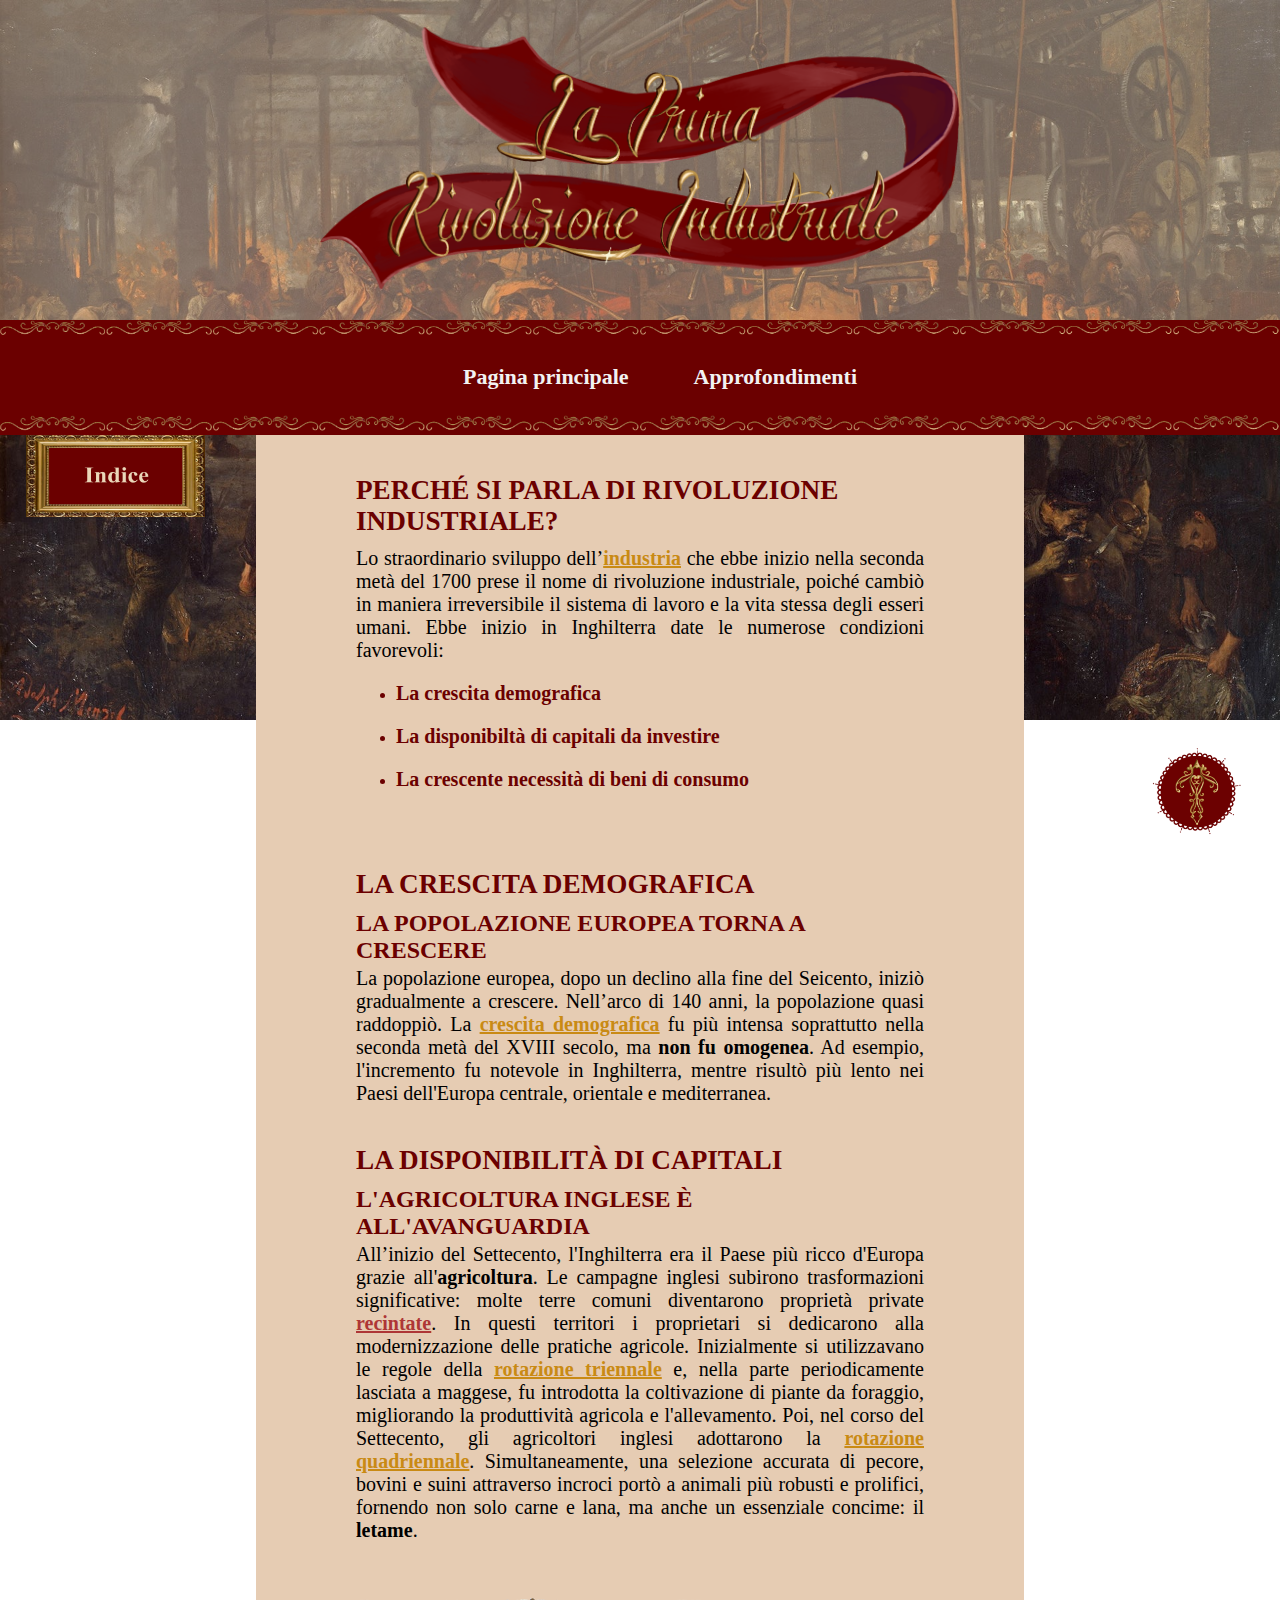
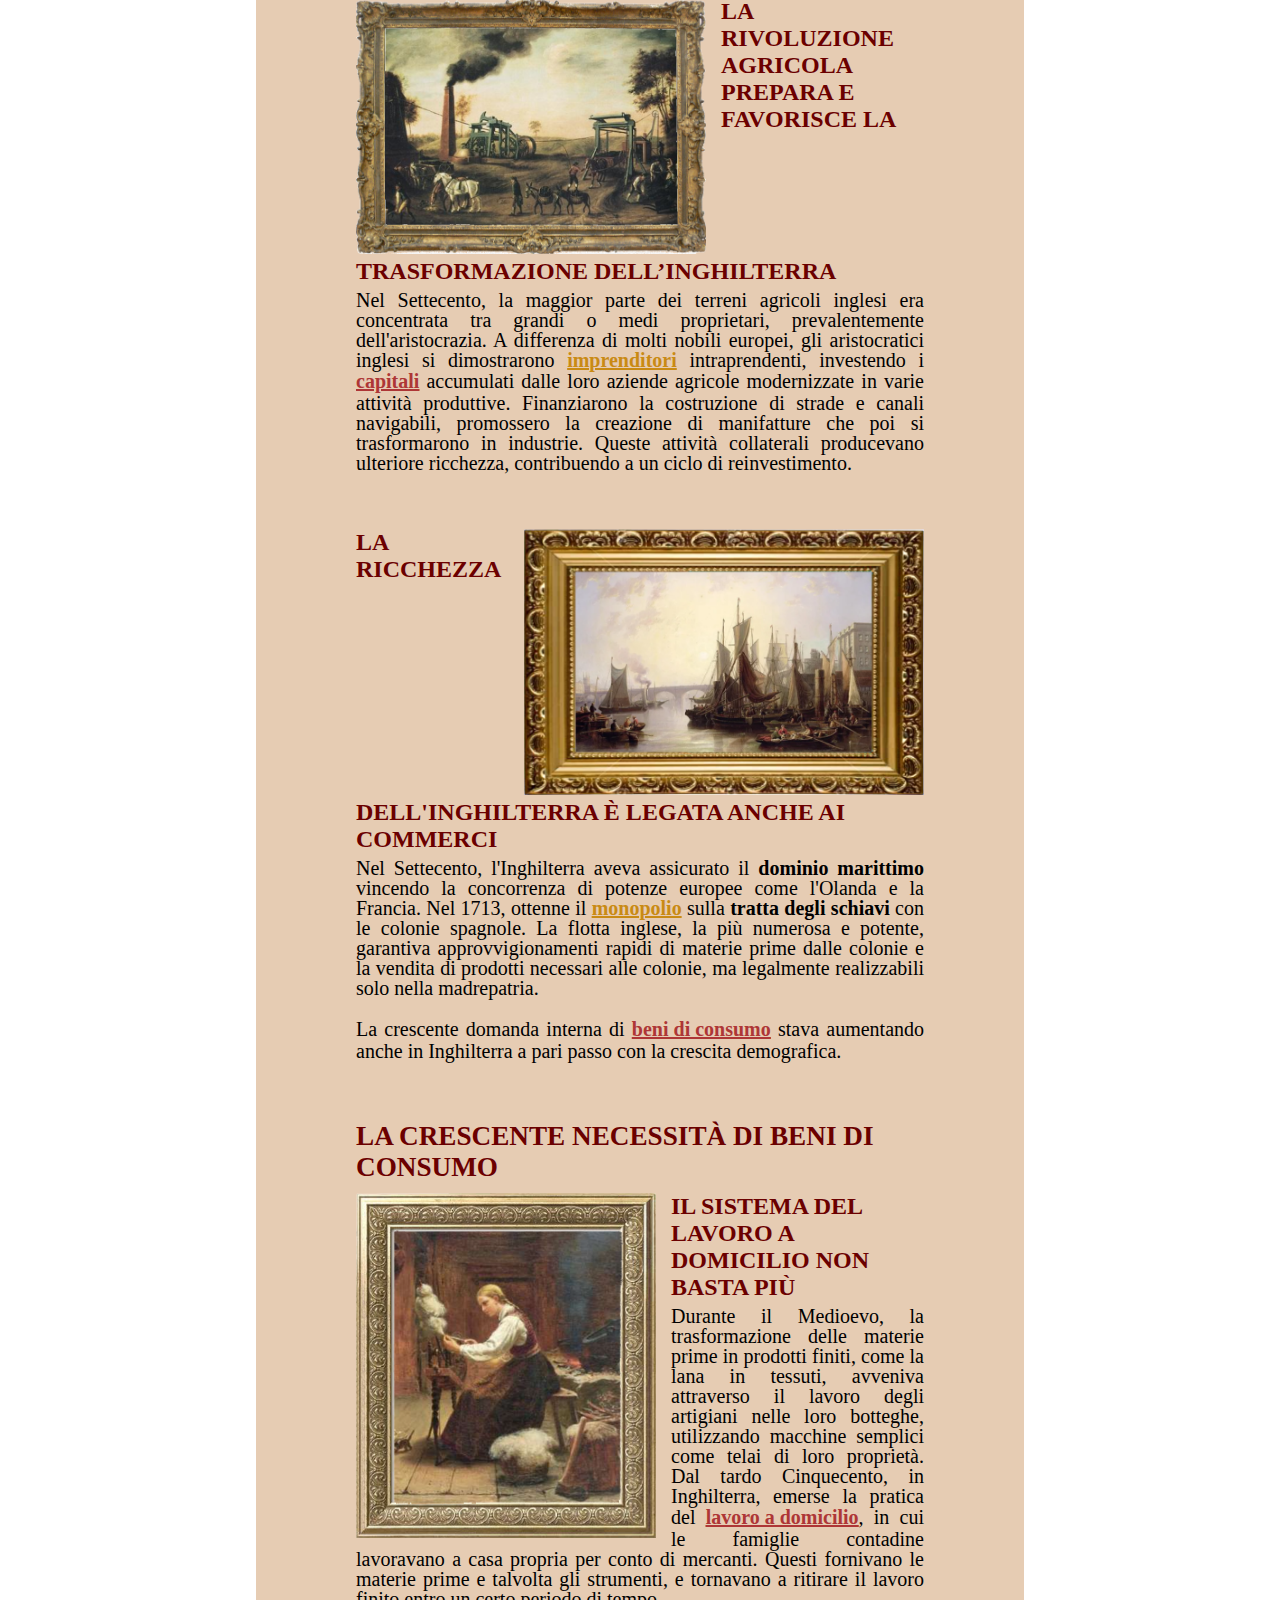
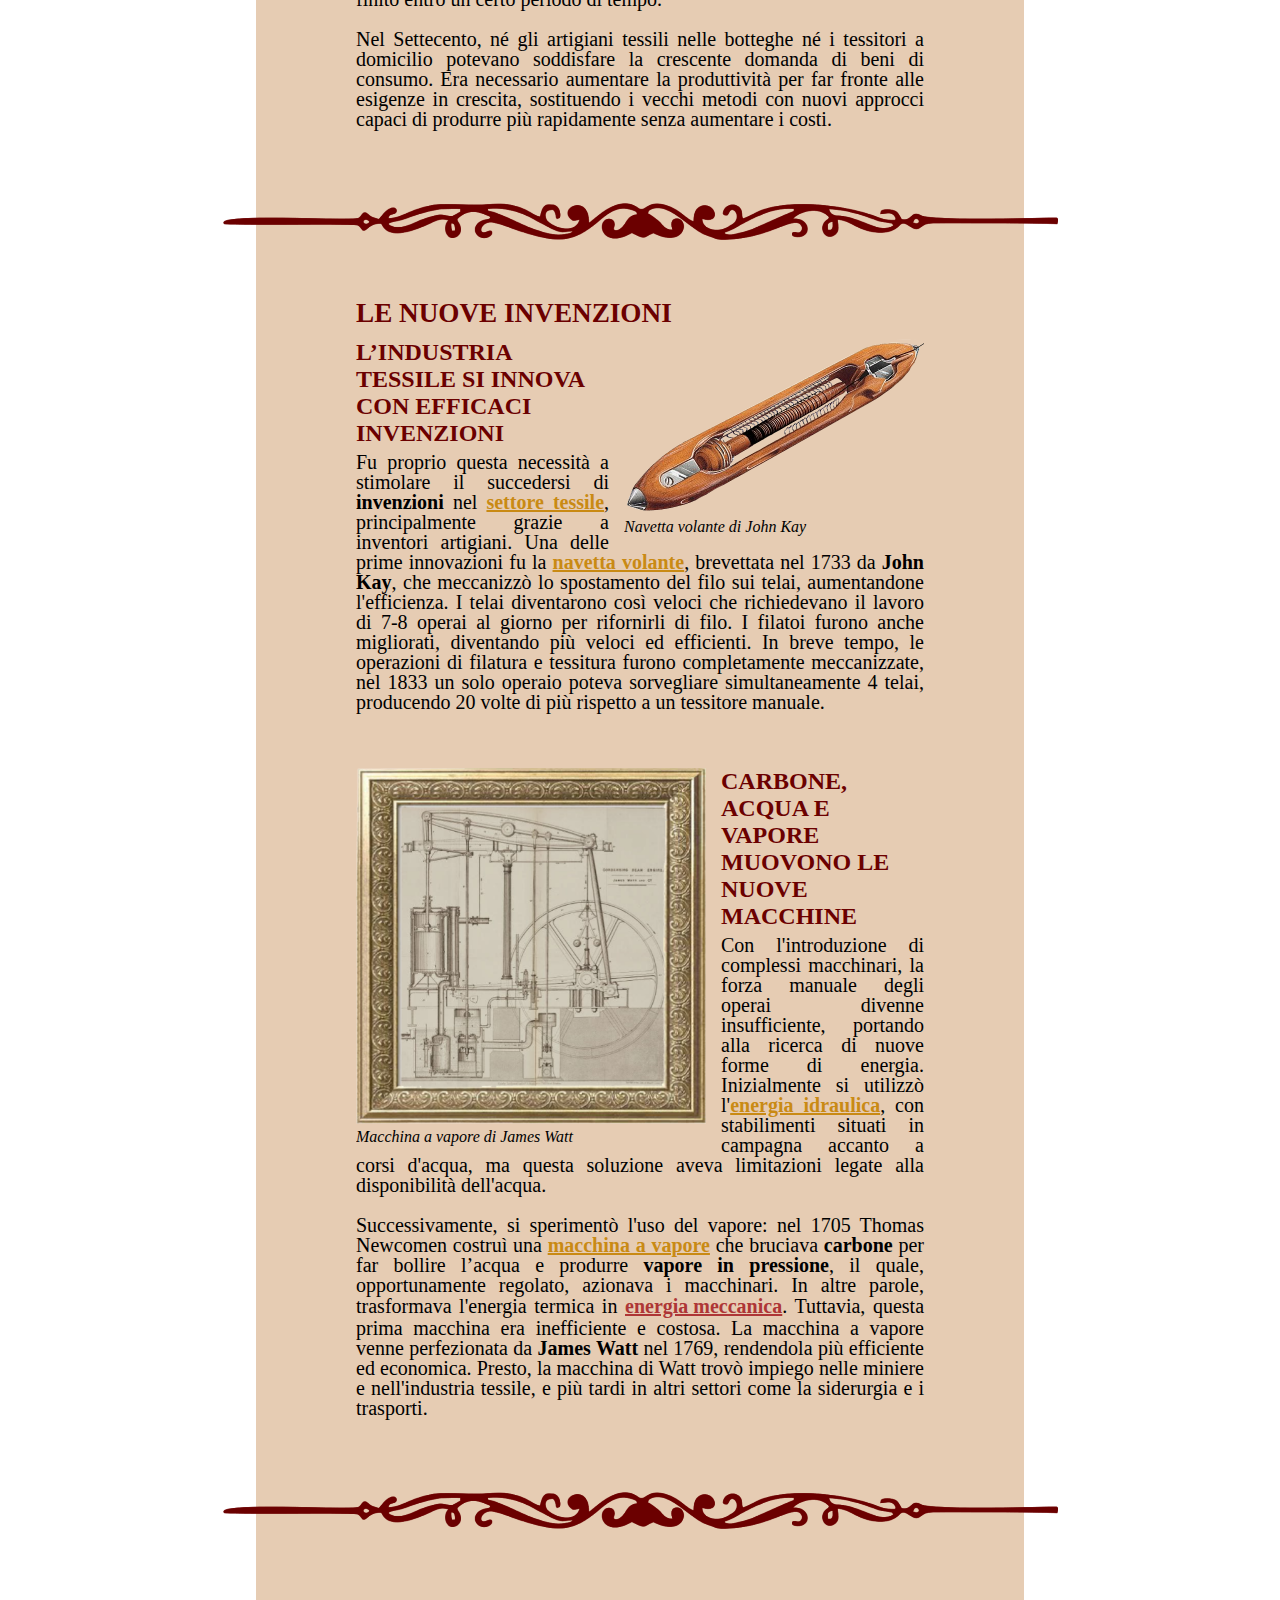
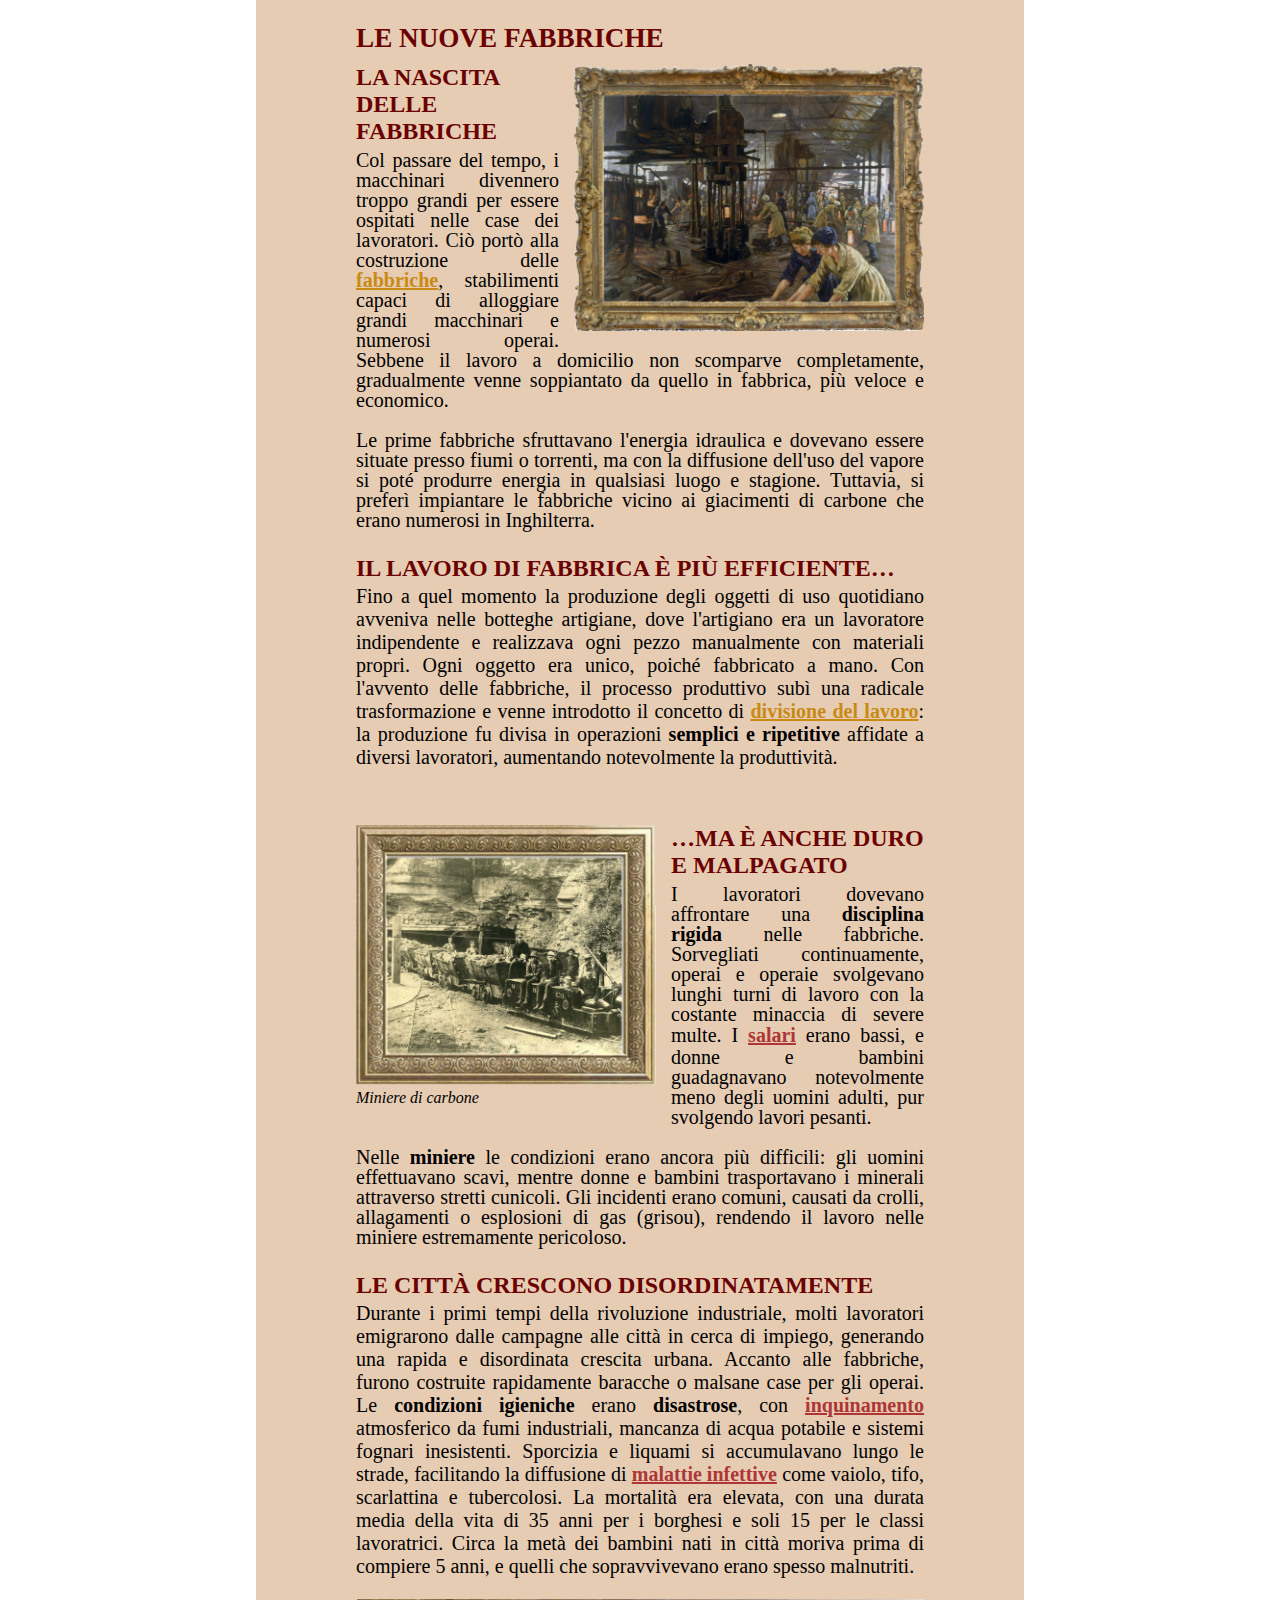
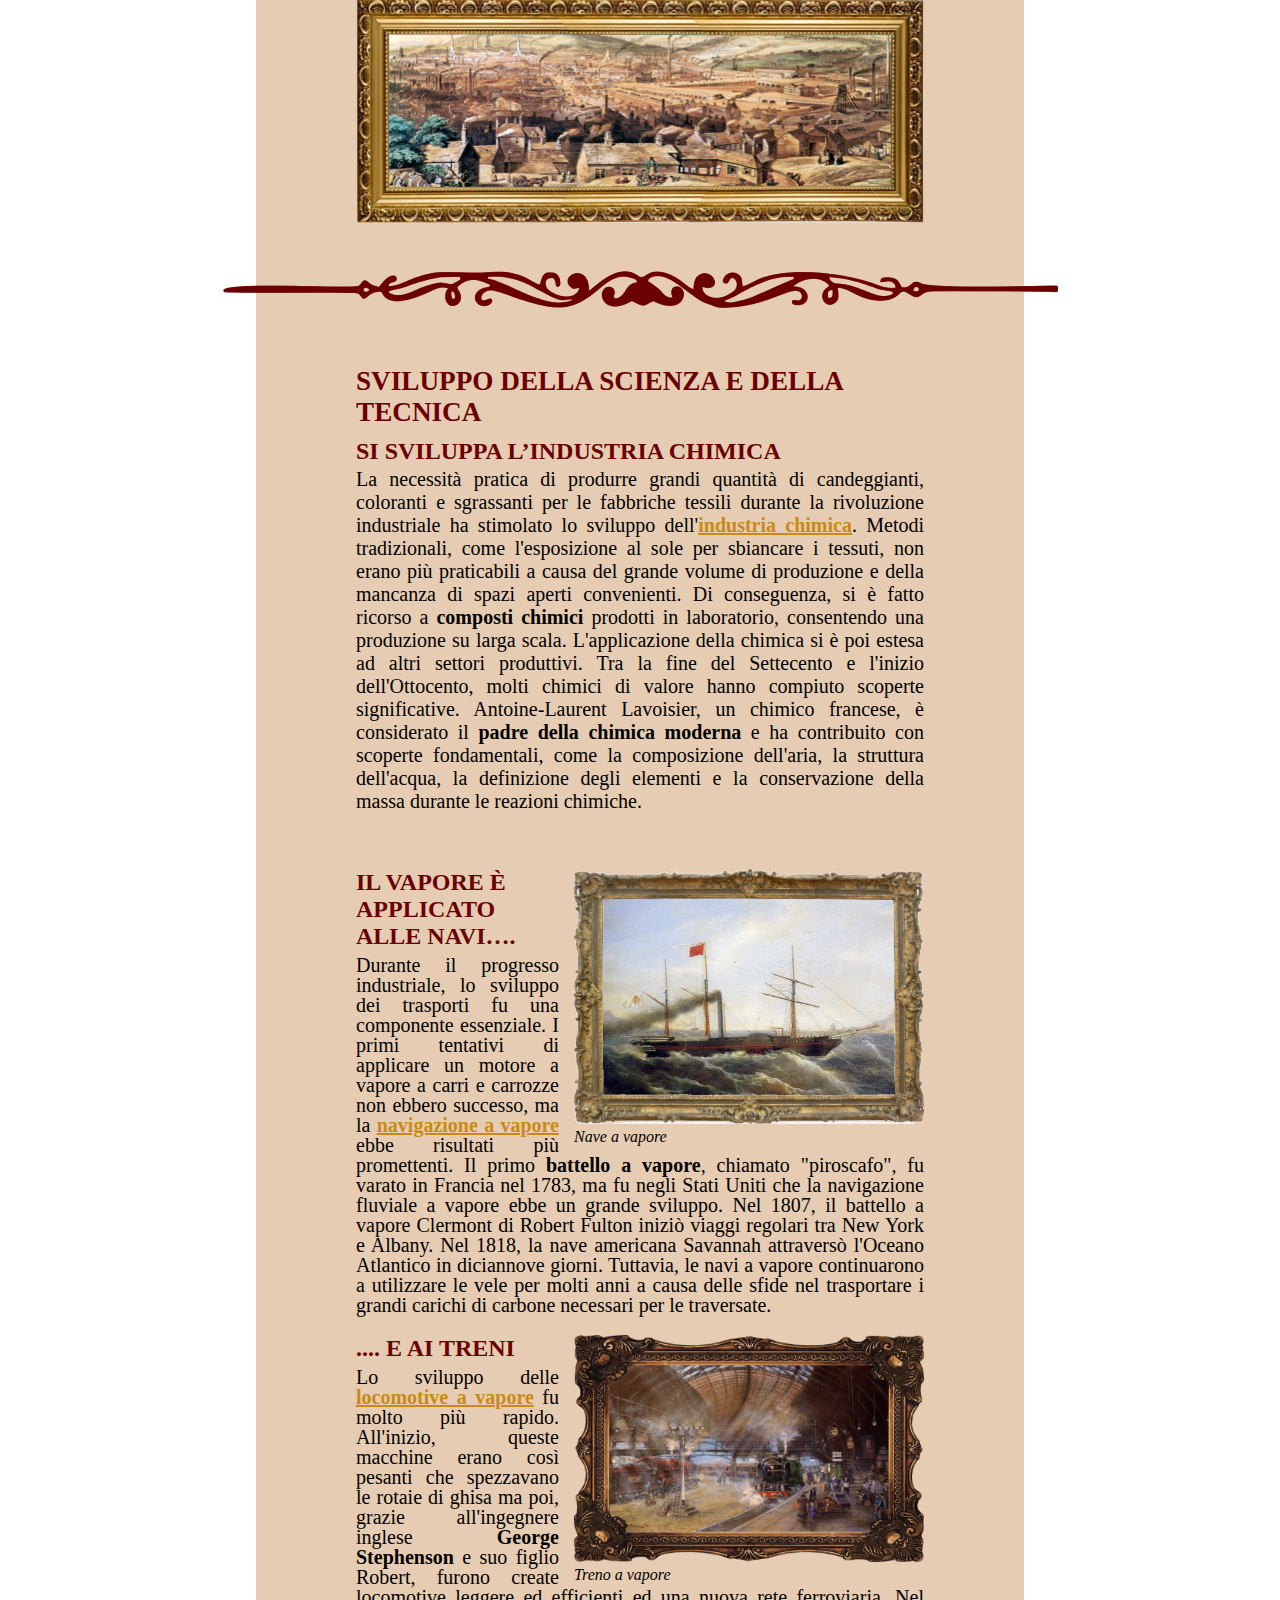
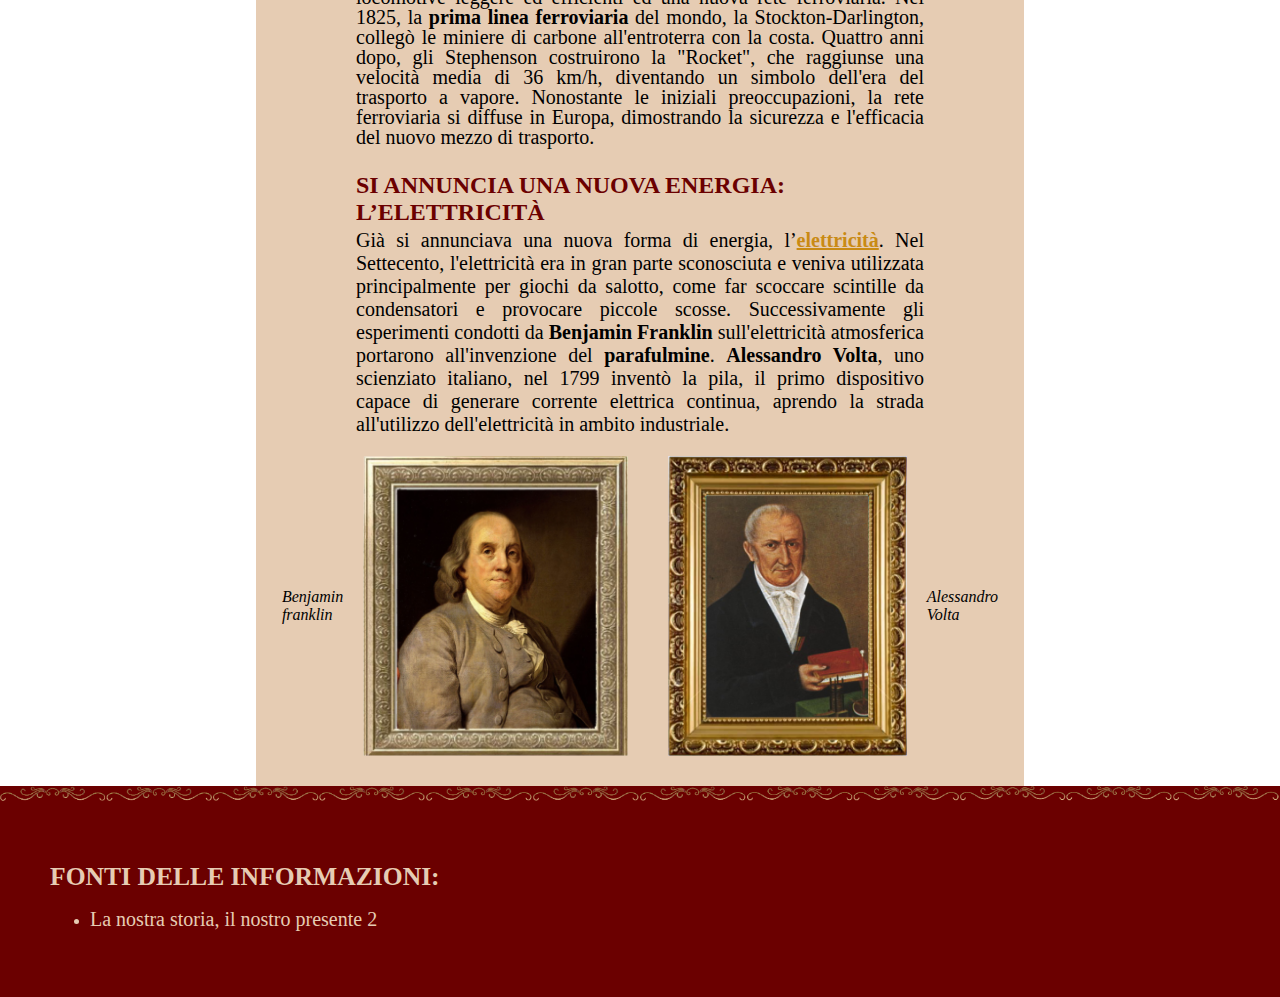
<file: index.html>
﻿<!DOCTYPE html>
<html lang="it">
<head>

    <link rel="stylesheet" media="screen and (max-width: 3840px)" href="css/StyleSheet.css">
    <link rel="stylesheet" media="screen and (max-width: 1960px)" href="css/StyleSheet2.css">

    <meta name="viewport" content="width=device-width, initial-scale=1.0">

    <link rel="icon" type="image/png" href="img/ingranaggio.png"/>

    <title>La prima rivoluzione industriale</title>
   
<script>

    function chiudi() {
        document.getElementsByClassName("paginetta")[0].style.setProperty("display", "none");
        document.getElementById("title").textContent="";
        document.getElementById("approfondimento").textContent="";
        document.getElementById("img_approf").style.setProperty("display","none");

    }


    function recinzioni(){
        document.getElementsByClassName("paginetta")[0].style.setProperty("display", "block");
        document.getElementById("title").textContent="Recinzioni (o Enclosures)";
        document.getElementById("approfondimento").textContent="Tra il XVI e il XIX secolo, i proprietari terrieri cominciarono a recintare le terre comuni, separandole e convertendole in proprietà private per il loro uso esclusivo. Questo processo fu facilitato da varie leggi e atti del Parlamento inglese, che concedevano ai proprietari terrieri il diritto di recintare le terre comuni. Molti agricoltori e contadini che dipendevano dalle terre comuni per il loro sostentamento si trovarono privati del loro accesso alle risorse naturali e costretti a trovare lavoro nelle nuove fattorie private o nelle industrie emergenti nelle città. Questo processo ha contribuito anche alla concentrazione della proprietà fondiaria nelle mani di pochi proprietari terrieri, portando a una maggiore disuguaglianza economica e sociale."
        document.getElementById("img_approf").style.setProperty("display","none");
    }


    function capitali(){
        document.getElementsByClassName("paginetta")[0].style.setProperty("display", "block");
        document.getElementById("title").textContent="Capitale";
        document.getElementById("approfondimento").textContent="Un capitale è il valore in denaro di beni: i beni stessi in cui il denaro è investito o, più comunemente, l'insieme dei beni destinati a impieghi produttivi per ottenere nuova produzione.";
        document.getElementById("img_approf").style.setProperty("display","none");
    }

    function beni(){
        document.getElementsByClassName("paginetta")[0].style.setProperty("display", "block");
        document.getElementById("title").textContent="Beni di Consumo";
        document.getElementById("approfondimento").textContent="I beni di consumo sono il risultato finale della produzione e della lavorazione che viene acquistato dagli individui per il consumo personale o familiare. Ad esempio: cibo, stoffe e abiti.";
        document.getElementById("img_approf").style.setProperty("display","none");
    }

    function domicilio(){
        document.getElementsByClassName("paginetta")[0].style.setProperty("display", "block");
        document.getElementById("title").textContent="Lavoro a domicilio";
        document.getElementById("approfondimento").textContent="Il lavoro a domicilio è una pratica che risale a tempi antichi, ma ha trovato particolare diffusione durante il Medioevo. Durante il Medioevo, la produzione tessile era principalmente condotta da artigiani che lavoravano nelle loro botteghe, utilizzando macchine come telai di loro proprietà. Tuttavia, con lo sviluppo del lavoro a domicilio, mercanti cittadini iniziarono a distribuire materie prime direttamente alle famiglie contadine, insieme a volte agli strumenti necessari. Queste famiglie poi lavoravano i materiali all'interno delle loro abitazioni, solitamente nei momenti di pausa dalle attività agricole. L'organizzazione del lavoro a domicilio prevedeva una divisione delle mansioni all'interno delle famiglie contadine: gli uomini si occupavano del tessere, le donne del filare, mentre i vecchi e i bambini contribuivano avvolgendo il filo in matasse. Una volta completato il lavoro, i mercanti ritiravano i prodotti finiti per la distribuzione e la vendita. Questo modello di lavoro a domicilio ha permesso alle famiglie di integrare le proprie entrate con l'attività tessile, sfruttando al meglio il tempo libero disponibile.";
        document.getElementById("img_approf").style.setProperty("display","none");
    }

    function salario(){
        document.getElementsByClassName("paginetta")[0].style.setProperty("display", "block");
        document.getElementById("title").textContent="Salario";
        document.getElementById("approfondimento").textContent="Il termine salario deriva dalla parola sale, poiché nell'antica Roma, i soldati delle legioni venivano pagati con una quantità di sale oltre ai viveri. Il sale, essendo considerato un bene di prima necessità, ha mantenuto un significato simbolico profondo nel corso della storia. Nel linguaggio economico, il salario è la remunerazione del lavoro in tutte le sue forme, il suo valore può essere considerato sia come somma di denaro nominale sia come quantità di beni e servizi acquistabili con quella somma.";
        document.getElementById("img_approf").style.setProperty("display","none");
    }

    function inquinamento(){
        document.getElementsByClassName("paginetta")[0].style.setProperty("display", "block");
        document.getElementById("title").textContent="Inquinamento";
        document.getElementById("approfondimento").textContent="Il termine 'Inquinamento' deriva dal verbo latino che significa 'sporcare' e indica i danni che gli esseri umani possono causare all'ambiente. Prima della rivoluzione industriale le attività economiche (agricoltura, allevamento, artigianato) richiedevano soprattutto energia muscolare o, in altri casi, l'energia eolica e quella idrica. Con l'avvento della rivoluzionee la prima rivoluzione industriale, le fabbriche bruciavano carbone e legno come principali fonti di energia, producendo grandi quantità di fumo e gas nocivi. I fiumi e i corsi d'acqua venivano inquinati dai rifiuti industriali e dalle acque reflue non trattate, causando danni all'ambiente e alla salute umana.";
        document.getElementById("img_approf").style.setProperty("display","none");
    }

    function malattie(){
        document.getElementsByClassName("paginetta")[0].style.setProperty("display", "block");
        document.getElementById("title").textContent="Malattie infettive";
        document.getElementById("approfondimento").textContent="Durante il XVIII secolo, diverse malattie infettive colpirono la popolazione mondiale. Tra queste, il vaiolo fu una delle più devastanti, causando epidemie drammatiche e disastrose in tutto il mondo. Altre malattie comuni includevano la scarlattina, che provocava epidemie gravi soprattutto in Europa e in America Settentrionale. La varietà e l'incidenza di queste malattie erano significativamente influenzate dalle condizioni igieniche e ambientali dell'epoca. Queste malattie, insieme ad altre condizioni come le carestie e le condizioni igieniche precarie, contribuivano a un'alta mortalità, specialmente tra i bambini e nelle comunità più vulnerabili.";
        document.getElementById("img_approf").style.setProperty("display","none");
    }

    function meccanica(){
        document.getElementsByClassName("paginetta")[0].style.setProperty("display", "block");
        document.getElementById("title").textContent="Energia Meccanica";
        document.getElementById("approfondimento").textContent="L'energia meccanica è una forma di energia associata al movimento o alla posizione di un oggetto. Durante la prima rivoluzione industriale veniva prodotta principalmente attraverso l'uso delle macchine a vapore. Queste macchine sfruttavano l'energia termica generata dalla combustione del carbone o di altri combustibili per produrre lavoro meccanico. L'energia meccanica generata dalla macchina veniva trasmessa ai macchinari tramite alberi, cinghie o altri sistemi di trasmissione del moto. Questi macchinari svolgevano una varietà di compiti di produzione o di lavorazione, contribuendo alla produzione industriale all'interno della fabbrica.";
        document.getElementById("img_approf").style.setProperty("display","none");
    }












</script>





</head>

<body id="Home">


    <a name="inizio"></a>

    <div class="header">

        <img src="img/titolo.png" />
  
        
    </div>


    
<div class="cornice"><img src="img/topnav.png"> </div>


    <div class="topnav">
        <ul>
            <li><a href="index.html">Pagina principale</a></li>
            <li><a href="pagina_approfond.html">Approfondimenti</a></li>
        </ul>
        <div class="clearfix"></div>
    </div>

<div class="cornice"><img src="img/topnav.png"> </div>
    

<div class="row">

    <div class="column side">
            

        <div class="indice">
            <a class="drop_btn"><img src="img/index.png"></a>
            <div class="drop_content">
                <a href="#perche">Perché si parla di rivoluzione industriale?</a>
                <a href="#invenzioni">Le nuove invenzioni</a>
                <a href="#fabbriche">Le nuove fabbriche</a>
                <a href="#scienza">Lo sviluppo della scienza e della tecnica</a>
            </div>
            

        </div>


                                        <div class="paginetta">
                                            <button id="x" onclick="chiudi()"> X </button>

                                            <h4 id="title"></h4>
                                            <p id="approfondimento">
                                            </p>
                                            <div class="IM_A">
                                            <img id="img_approf">
                                            </div>
                                        </div>


            
    </div>

        <div class="column middle">
            <a name="perche"><h3>PERCHÉ SI PARLA DI RIVOLUZIONE INDUSTRIALE?</h3></a>
            <p>

                Lo straordinario sviluppo dell’<a href="industria.html"><text>industria</text></a> che ebbe inizio nella seconda metà del 1700 prese il nome di rivoluzione industriale, poiché cambiò in maniera irreversibile il sistema di lavoro e la vita stessa degli esseri umani.
                Ebbe inizio in Inghilterra date le numerose condizioni favorevoli:
            </p>

            <ul>
                <li><a href="#cresc"> <p>La crescita demografica</p></a></li>
                <li><a href="#cap"><p>La disponibiltà di capitali da investire</p></a></li>
                <li><a href="#beni"><p>La crescente necessità di beni di consumo</p></a></li>


            </ul>

<br>


<a name="ritorno-a"></a>

            <a name="cresc"><h3>LA CRESCITA DEMOGRAFICA</h3></a>



                <h4>LA POPOLAZIONE EUROPEA TORNA A CRESCERE</h4>

                <p>
                    La popolazione europea, dopo un declino alla fine del Seicento, iniziò gradualmente a crescere. 
                    Nell’arco di 140 anni, la popolazione quasi raddoppiò. La <a href="crescita.html"><text>crescita demografica</text></a> fu più intensa soprattutto nella seconda metà del XVIII secolo, ma <b>non fu omogenea</b>. 
                    Ad esempio, l'incremento fu notevole in Inghilterra, mentre risultò più lento nei Paesi dell'Europa centrale, orientale e mediterranea.
                </p>



            <a name="cap">
                <h3>LA DISPONIBILITÀ DI CAPITALI</h3>
            </a>

            <h4>L'AGRICOLTURA INGLESE È ALL'AVANGUARDIA</h4>
            
                <p>
                    All’inizio del Settecento, l'Inghilterra era il Paese più ricco d'Europa grazie all'<b>agricoltura</b>. 
                    Le campagne inglesi subirono trasformazioni significative: molte terre comuni diventarono proprietà private <button onclick="recinzioni()"><span>recintate</span></button>. 
                    In questi territori i proprietari si dedicarono alla modernizzazione delle pratiche agricole. 
                    Inizialmente si utilizzavano le regole della <a href="agricoltura.html"><text>rotazione triennale</text></a> e, nella parte periodicamente lasciata a maggese, fu introdotta la coltivazione di piante da foraggio, migliorando la produttività agricola e l'allevamento. 
                    Poi, nel corso del Settecento, gli agricoltori inglesi adottarono la <a href="agricoltura.html#quadr"><text>rotazione quadriennale</text></a>. Simultaneamente, una selezione accurata di pecore, bovini e suini attraverso incroci portò a animali più robusti e prolifici, fornendo non solo carne e lana, ma anche un essenziale concime: il <b>letame</b>. 
                </p>
            
<br>
<br>

                <div class="container"> 
                    <div class="card_sx">
                        <div class="img_sx">
                            <img src="img/agri.png" id="imm_agricoltura" />
                </div>
                <h4>LA RIVOLUZIONE AGRICOLA PREPARA E FAVORISCE LA TRASFORMAZIONE DELL’INGHILTERRA</h4>
                    </div>
                    <p>
                        Nel Settecento, la maggior parte dei terreni agricoli inglesi era concentrata tra grandi o medi proprietari, prevalentemente dell'aristocrazia. 
                        A differenza di molti nobili europei, gli aristocratici inglesi si dimostrarono <a href="imprenditori.html"><text>imprenditori</text></a> intraprendenti, investendo i <button onclick="capitali()"><span>capitali</span></button> accumulati dalle loro aziende agricole modernizzate in varie attività produttive. 
                        Finanziarono la costruzione di strade e canali navigabili, promossero la creazione di manifatture che poi si trasformarono in industrie. 
                        Queste attività collaterali producevano ulteriore ricchezza, contribuendo a un ciclo di reinvestimento.
                    </p>
                    <div class="clearfix"></div>
                </div>

<br>
<br>

                <div class="container">
                    <div class="card_dx">
                        <div class="img_dx">
                            <img src="img/commercio.png" id="imm_commercio">
                        </div>
                        <h4>LA RICCHEZZA DELL'INGHILTERRA È LEGATA ANCHE AI COMMERCI</h4>
                    </div>
                    <p>
                        Nel Settecento, l'Inghilterra aveva assicurato il <b>dominio marittimo</b> vincendo la concorrenza di potenze europee come l'Olanda e la Francia. 
                        Nel 1713, ottenne il <a href="monopolio.html"><text>monopolio</text></a> sulla <b>tratta degli schiavi</b> con le colonie spagnole. La flotta inglese, la più numerosa e potente, garantiva approvvigionamenti rapidi di materie prime dalle colonie e la vendita di prodotti necessari alle colonie, ma legalmente realizzabili solo nella madrepatria.
                    </p>
                    <p> 
                        La crescente domanda interna di <button onclick="beni()"><span>beni di consumo</span></button> stava aumentando anche in Inghilterra a pari passo con la crescita demografica.
                    </p>
                    <div class="clearfix"></div>
                </div>



    <a name="beni">
        <h3>LA CRESCENTE  NECESSITÀ DI BENI DI CONSUMO</h3>
    </a>


                <div class="container"> 
                    <div class="card_sx">
                        <div class="img_sx">
                            <img src="img/domicilio.png" id="imm_domicilio" />
                </div>
                <h4>IL SISTEMA DEL LAVORO A DOMICILIO NON BASTA PIÙ</h4>
                    </div>
                    <p>
                        Durante il Medioevo, la trasformazione delle materie prime in prodotti finiti, come la lana in tessuti, avveniva attraverso il lavoro degli artigiani nelle loro botteghe, utilizzando macchine semplici come telai di loro proprietà. 
                        Dal tardo Cinquecento, in Inghilterra, emerse la pratica del <button onclick="domicilio()"><span>lavoro a domicilio</span></button>, in cui le famiglie contadine lavoravano a casa propria per conto di mercanti. 
                        Questi fornivano le materie prime e talvolta gli strumenti, e tornavano a ritirare il lavoro finito entro un certo periodo di tempo.
                    </p>
                    <p>
                        Nel Settecento, né gli artigiani tessili nelle botteghe né i tessitori a domicilio potevano soddisfare la crescente domanda di beni di consumo. 
                        Era necessario aumentare la produttività per far fronte alle esigenze in crescita, sostituendo i vecchi metodi con nuovi approcci capaci di produrre più rapidamente senza aumentare i costi.
                    </p>
                
                    <div class="clearfix"></div>
                </div>
    

<br>
<br>


    <br>
    <div class="spazio" >
        <img src="img/spazio.png" />
     </div>
    <br>
    


     <a name="invenzioni"> <h3>LE NUOVE INVENZIONI</h3> </a>


                <div class="container">
                    <div class="card_dx">
                        <div class="img_dx">
                            <img src="img/navetta.png" id="imm_navetta">
                            <h6>Navetta volante di John Kay</h6>
                        </div>
                        <h4>L’INDUSTRIA TESSILE SI INNOVA CON EFFICACI INVENZIONI</h4>
                    </div>
                    <p>
                        Fu proprio questa necessità a stimolare il succedersi di <b>invenzioni</b> nel <a href="industria.html"><text>settore tessile</text></a>, principalmente grazie a inventori artigiani. 
                        Una delle prime innovazioni fu la <a href="invenzioni.html"><text>navetta volante</text></a>, brevettata nel 1733 da <b>John Kay</b>, che meccanizzò lo spostamento del filo sui telai, aumentandone l'efficienza. 
                        I telai diventarono così veloci che richiedevano il lavoro di 7-8 operai al giorno per rifornirli di filo. I filatoi furono anche migliorati, diventando più veloci ed efficienti. 
                        In breve tempo, le operazioni di filatura e tessitura furono completamente meccanizzate, nel 1833  un solo operaio poteva sorvegliare simultaneamente 4 telai, producendo 20 volte di più rispetto a un tessitore manuale.
                    </p>
                
                    <div class="clearfix"></div>
                </div>

<br>
<br>


                <div class="container"> 
                    <div class="card_sx">
                        <div class="img_sx">
                            <img src="img/vapore.png" id="imm_vapore" />
                            <h6>Macchina a vapore di James Watt</h6>
                </div>
                <h4>CARBONE, ACQUA E VAPORE MUOVONO LE NUOVE MACCHINE</h4>
                    </div>
                    <p>
                        Con l'introduzione di complessi macchinari, la forza manuale degli operai divenne insufficiente, portando alla ricerca di nuove forme di energia. 
                        Inizialmente si utilizzò l'<a href="energia.html"><text>energia idraulica</text></a>, con stabilimenti situati in campagna accanto a corsi d'acqua, ma questa soluzione aveva limitazioni legate alla disponibilità dell'acqua. 
                    </p>
                    <p>
                        Successivamente, si sperimentò l'uso del vapore: nel 1705 Thomas Newcomen costruì una <a href="vapore.html"><text>macchina a vapore</text></a> che bruciava <b>carbone</b> per far bollire l’acqua e produrre <b>vapore in pressione</b>, il quale, opportunamente regolato, azionava i macchinari. 
                        In altre parole, trasformava l'energia termica in <button onclick="meccanica()"><span>energia meccanica</span></button>. 
                        Tuttavia, questa prima macchina era inefficiente e costosa.
                        La macchina a vapore venne perfezionata da <b>James Watt</b> nel 1769, rendendola più efficiente ed economica. 
                        Presto, la macchina di Watt trovò impiego nelle miniere e nell'industria tessile, e più tardi in altri settori come la siderurgia e i trasporti.
                    </p>

                    <div class="clearfix"></div>
                </div>
   

<br>
<br>
    

                <br>
                <div class="spazio" >
                    <img src="img/spazio.png" />
                 </div>
                <br>



<br>
<br>   
    

    <a name="fabbriche"><h3>LE NUOVE FABBRICHE</h3></a>


                <div class="container">
                    <div class="card_dx">
                        <div class="img_dx">
                            <img src="img/fabbriche.png" id="imm_fabb">
                        </div>
                        <h4>LA NASCITA DELLE FABBRICHE</h4>
                    </div>
                    <p>
                        Col passare del tempo, i macchinari divennero troppo grandi per essere ospitati nelle case dei lavoratori. 
                        Ciò portò alla costruzione delle <a href="fabbriche.html"><text>fabbriche</text></a>, stabilimenti capaci di alloggiare grandi macchinari e numerosi operai. 
                        Sebbene il lavoro a domicilio non scomparve completamente, gradualmente venne soppiantato da quello in fabbrica, più veloce e economico.
                    </p>
                    <p>
                        Le prime fabbriche sfruttavano l'energia idraulica e dovevano essere situate presso fiumi o torrenti, ma con la diffusione dell'uso del vapore si poté produrre energia in qualsiasi luogo e stagione. 
                        Tuttavia, si preferì impiantare le fabbriche vicino ai giacimenti di carbone che erano numerosi in Inghilterra.
                    </p>
                
                    <div class="clearfix"></div>
                </div>



    <h4>IL LAVORO DI FABBRICA È PIÙ EFFICIENTE…</h4>
    <p>
        Fino a quel momento la produzione degli oggetti di uso quotidiano avveniva nelle botteghe artigiane, dove l'artigiano era un lavoratore indipendente e realizzava ogni pezzo manualmente con materiali propri. 
        Ogni oggetto era unico, poiché fabbricato a mano.
        Con l'avvento delle fabbriche, il processo produttivo subì una radicale trasformazione e venne introdotto il concetto di <a href="fabbriche.html#divisione"><text>divisione del lavoro</text></a>: la produzione fu divisa in operazioni <b>semplici e ripetitive</b> affidate a diversi lavoratori, aumentando notevolmente la produttività.
    </p>


<br>
<br>


                <div class="container"> 
                    <div class="card_sx">
                        <div class="img_sx">
                            <img src="img/miniere.png" id="imm_miniere" />
                            <h6>Miniere di carbone</h6>
                </div>
                <h4>…MA È ANCHE DURO E MALPAGATO</h4>
                    </div>
                    <p>
                        I lavoratori dovevano affrontare una <b>disciplina rigida</b> nelle fabbriche. Sorvegliati continuamente, operai e operaie svolgevano lunghi turni di lavoro con la costante minaccia di severe multe. 
                        I <button onclick="salario()"><span>salari</span></button> erano bassi, e donne e bambini guadagnavano notevolmente meno degli uomini adulti, pur svolgendo lavori pesanti.
                    </p>
                    <p>
                        Nelle <b>miniere</b> le condizioni erano ancora più difficili: gli uomini effettuavano scavi, mentre donne e bambini trasportavano i minerali attraverso stretti cunicoli. 
                        Gli incidenti erano comuni, causati da crolli, allagamenti o esplosioni di gas (grisou), rendendo il lavoro nelle miniere estremamente pericoloso.
                    </p>

                    <div class="clearfix"></div>
                </div>


    


    <h4>LE CITTÀ CRESCONO DISORDINATAMENTE</h4>
    <p>
        Durante i primi tempi della rivoluzione industriale, molti lavoratori emigrarono dalle campagne alle città in cerca di impiego, generando una rapida e disordinata crescita urbana.
        Accanto alle fabbriche, furono costruite rapidamente baracche o malsane case per gli operai. Le <b>condizioni igieniche</b> erano <b>disastrose</b>, con <button onclick="inquinamento()"><span>inquinamento</span></button> atmosferico da fumi industriali, mancanza di acqua potabile e sistemi fognari inesistenti. 
        Sporcizia e liquami si accumulavano lungo le strade, facilitando la diffusione di <button onclick="malattie()"><span>malattie infettive</span></button> come vaiolo, tifo, scarlattina e tubercolosi.
        La mortalità era elevata, con una durata media della vita di 35 anni per i borghesi e soli 15 per le classi lavoratrici. Circa la metà dei bambini nati in città moriva prima di compiere 5 anni, e quelli che sopravvivevano erano spesso malnutriti.
    </p>


                <div class="centrata">
                    <img src="img/citta.png">
                    <div class="clearfix"></div>
                </div>




    <br>
    <div class="spazio" >
        <img src="img/spazio.png" />
     </div>
    <br>    


    <a name="scienza"><h3>SVILUPPO DELLA SCIENZA E DELLA TECNICA</h3></a>

    <h4>SI SVILUPPA L’INDUSTRIA CHIMICA</h4>
    <p>
        La necessità pratica di produrre grandi quantità di candeggianti, coloranti e sgrassanti per le fabbriche tessili durante la rivoluzione industriale ha stimolato lo sviluppo dell'<a href="industria.html#chimica"><text>industria chimica</text></a>. 
        Metodi tradizionali, come l'esposizione al sole per sbiancare i tessuti, non erano più praticabili a causa del grande volume di produzione e della mancanza di spazi aperti convenienti. 
        Di conseguenza, si è fatto ricorso a <b>composti chimici</b> prodotti in laboratorio, consentendo una produzione su larga scala.
        L'applicazione della chimica si è poi estesa ad altri settori produttivi. Tra la fine del Settecento e l'inizio dell'Ottocento, molti chimici di valore hanno compiuto scoperte significative. 
        Antoine-Laurent Lavoisier, un chimico francese, è considerato il <b>padre della chimica moderna</b> e ha contribuito con scoperte fondamentali, come la composizione dell'aria, la struttura dell'acqua, la definizione degli elementi e la conservazione della massa durante le reazioni chimiche.
    </p>

<br>
<br>


                <div class="container">
                    <div class="card_dx">
                        <div class="img_dx">
                            <img src="img/nave.png" id="imm_nave">
                            <h6>Nave a vapore</h6>
                        </div>
                        <h4>IL VAPORE È APPLICATO ALLE NAVI….</h4>
                    </div>

                    <p>
                        Durante il progresso industriale, lo sviluppo dei trasporti fu una componente essenziale. 
                        I primi tentativi di applicare un motore a vapore a carri e carrozze non ebbero successo, ma la <a href="navigazione.html"><text>navigazione a vapore</text></a> ebbe risultati più promettenti.
                        Il primo <b>battello a vapore</b>, chiamato "piroscafo", fu varato in Francia nel 1783, ma fu negli Stati Uniti che la navigazione fluviale a vapore ebbe un grande sviluppo. 
                        Nel 1807, il battello a vapore Clermont di Robert Fulton iniziò viaggi regolari tra New York e Albany. Nel 1818, la nave americana Savannah attraversò l'Oceano Atlantico in diciannove giorni. 
                        Tuttavia, le navi a vapore continuarono a utilizzare le vele per molti anni a causa delle sfide nel trasportare i grandi carichi di carbone necessari per le traversate.
                    </p>
                
                    <div class="clearfix"></div>
                </div>


                <div class="container">
                    <div class="card_dx">
                        <div class="img_dx">
                            <img src="img/treno.png" id="imm_treno">
                            <h6>Treno a vapore</h6>
                        </div>
                        <h4>.... E AI TRENI</h4>
                    </div>

                    <p>
                        Lo sviluppo delle <a href="locomotive.html"><text>locomotive a vapore</text></a> fu molto più rapido. 
                        All'inizio, queste macchine erano così pesanti che spezzavano le rotaie di ghisa ma poi, grazie all'ingegnere inglese <b>George Stephenson</b> e suo figlio Robert, furono create locomotive leggere ed efficienti ed una nuova rete ferroviaria. 
                        Nel 1825, la <b>prima linea ferroviaria</b> del mondo, la Stockton-Darlington, collegò le miniere di carbone all'entroterra con la costa. Quattro anni dopo, gli Stephenson costruirono la "Rocket", che raggiunse una velocità media di 36 km/h, diventando un simbolo dell'era del trasporto a vapore. 
                        Nonostante le iniziali preoccupazioni, la rete ferroviaria si diffuse in Europa, dimostrando la sicurezza e l'efficacia del nuovo mezzo di trasporto.
                    </p>
                
                    <div class="clearfix"></div>
                </div>


    



    <h4>SI ANNUNCIA UNA NUOVA ENERGIA: L’ELETTRICITÀ</h4>
    <p>
        Già si annunciava una nuova forma di energia, l’<a href="elettricita.html"><text>elettricità</text></a>. 
        Nel Settecento, l'elettricità era in gran parte sconosciuta e veniva utilizzata principalmente per giochi da salotto, come far scoccare scintille da condensatori e provocare piccole scosse. 
        Successivamente gli esperimenti condotti da <b>Benjamin Franklin</b> sull'elettricità atmosferica portarono all'invenzione del <b>parafulmine</b>. 
        <b>Alessandro Volta</b>, uno scienziato italiano, nel 1799 inventò la pila, il primo dispositivo capace di generare corrente elettrica continua, aprendo la strada all'utilizzo dell'elettricità in ambito industriale.
    </p>


               
                <div class="centrata">
                    <h6> Benjamin franklin</h6>
                    <img src="img/benjamin.png" id="imm_benj">
                    <img src="img/volta.png" id="imm_volta">
                    <h6>Alessandro Volta</h6>
                    <div class="clearfix"></div>
                </div>


    
</div>

            <div class="column side">


            </div>


        </div>

        <a href="#inizio"><img class="topp" src="img/top.png"></a>



    <div class="cornice"><img src="img/topnav.png"> </div>


    <div class="bottom">
    <h4>FONTI DELLE INFORMAZIONI:</h4>

    <ul>

        <li> <a target="_blank" href="https://www.zanichelli.it/ricerca/prodotti/nostrastoria-nostropresente">La nostra storia, il nostro presente 2</a></li>


    </ul>
    </div>


</body>
</html>
</file>
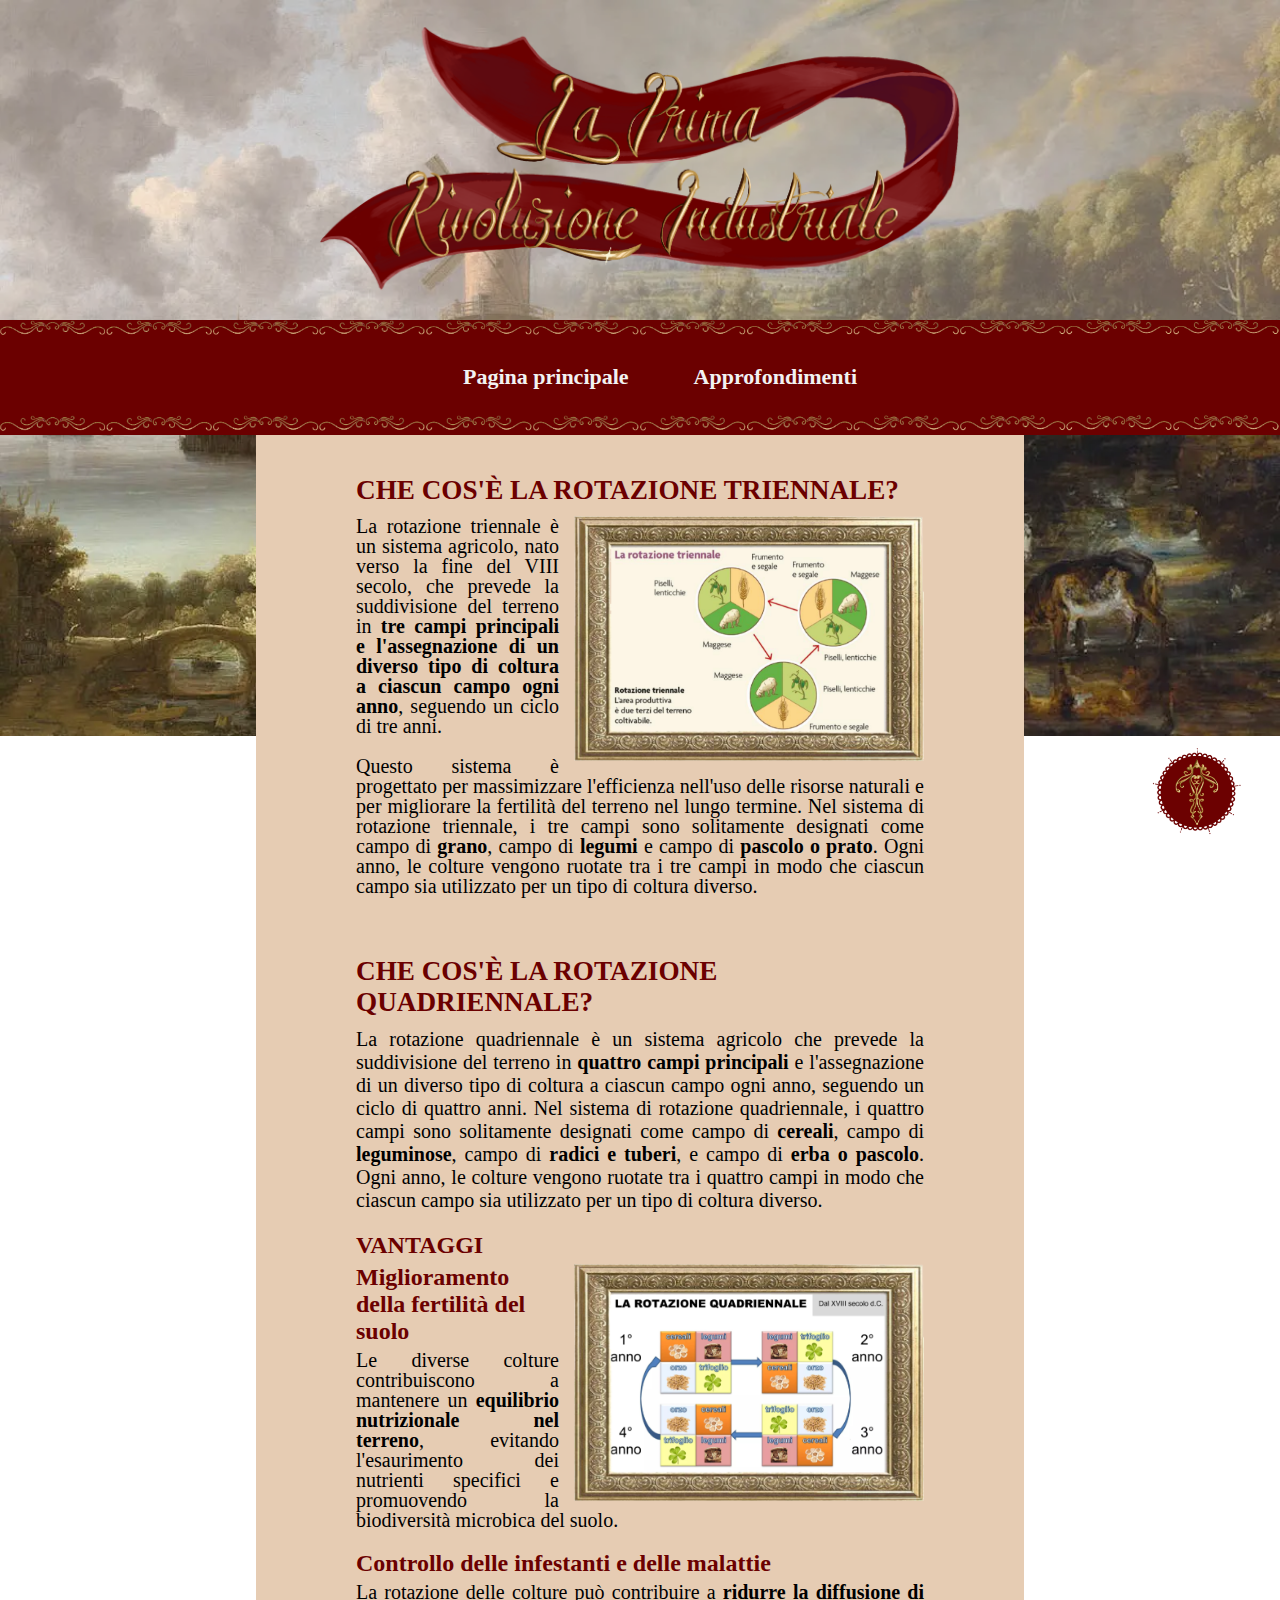
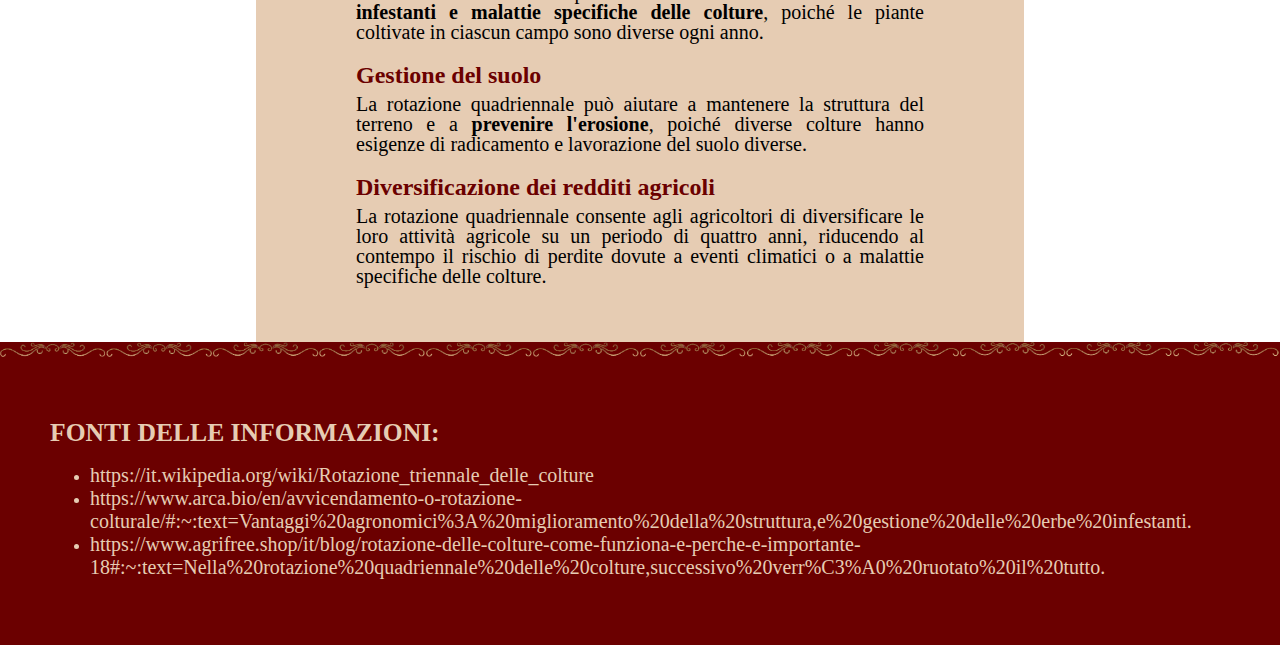
<file: agricoltura.html>
<!DOCTYPE html>
<html lang="it">
<head>

    <link rel="stylesheet" media="screen and (max-width: 3840px)" href="css/StyleSheet.css">
    <link rel="stylesheet" media="screen and (max-width: 1960px)" href="css/StyleSheet2.css">
    <meta name="viewport" content="width=device-width, initial-scale=1.0">
    <link rel="icon" type="image/png" href="img/ingranaggio.png"/>

    <title>Tecniche agricole - La prima rivoluzione industriale</title>
   
</head>

<body id="Agri">
    <a name="inizio"></a>
    <div class="header">
        <img src="img/titolo.png" />
  
        
    </div>
    
<div class="cornice"><img src="img/topnav.png"> </div>

    <div class="topnav">
        <ul>
            <li><a href="index.html#cap">Pagina principale</a></li>
            <li><a href="pagina_approfond.html">Approfondimenti</a></li>
        </ul>
        <div class="clearfix"></div>
    </div>

<div class="cornice"><img src="img/topnav.png"> </div>
    

<div class="row">

    <div class="column side">
            

            

        </div>


            

        <div class="column middle">
            <h3>CHE COS'È LA ROTAZIONE TRIENNALE?</h3>
            


            <div class="container">
                <div class="card_dx">
                    <div class="img_dx">
                        <img src="img/rot-trienn.png" id="imm_rot-trienn">
                    </div>
                    
                </div>
                <p>
                La rotazione triennale è un sistema agricolo, nato verso la fine del VIII secolo, che prevede la suddivisione del terreno in <b>tre campi principali e l'assegnazione di un diverso tipo di coltura a ciascun campo ogni anno</b>, seguendo un ciclo di tre anni.
                </p>
                <p>
                Questo sistema è progettato per massimizzare l'efficienza nell'uso delle risorse naturali e per migliorare la fertilità del terreno nel lungo termine. 
                Nel sistema di rotazione triennale, i tre campi sono solitamente designati come campo di <b>grano</b>, campo di <b>legumi</b> e campo di <b>pascolo o prato</b>. 
                Ogni anno, le colture vengono ruotate tra i tre campi in modo che ciascun campo sia utilizzato per un tipo di coltura diverso.         
            </p>
                <div class="clearfix"></div>
            </div>

            
<a name="quadr"></a>

            <h3>CHE COS'È LA ROTAZIONE QUADRIENNALE?</h3>
            <p>
                La rotazione quadriennale è un sistema agricolo che prevede la suddivisione del terreno in <b>quattro campi principali</b> e l'assegnazione di un diverso tipo di coltura a ciascun campo ogni anno, seguendo un ciclo di quattro anni.
                Nel sistema di rotazione quadriennale, i quattro campi sono solitamente designati come campo di <b>cereali</b>, campo di <b>leguminose</b>, campo di <b>radici e tuberi</b>, e campo di <b>erba o pascolo</b>. Ogni anno, le colture vengono ruotate tra i quattro campi in modo che ciascun campo sia utilizzato per un tipo di coltura diverso.
            </p>

            <h4>VANTAGGI</h4>

            <div class="container">
                <div class="card_dx">
                    <div class="img_dx">
                        <img src="img/rot-quadr.png" id="imm_rot-quadr">
                    </div>
                    
                </div>
                <h4>Miglioramento della fertilità del suolo</h4>
                <p>
                    Le diverse colture contribuiscono a mantenere un <b>equilibrio nutrizionale nel terreno</b>, evitando l'esaurimento dei nutrienti specifici e promuovendo la biodiversità microbica del suolo.
                </p>
    
    
                <h4>Controllo delle infestanti e delle malattie</h4>
                <p>
                    La rotazione delle colture può contribuire a <b>ridurre la diffusione di infestanti e malattie specifiche delle colture</b>, poiché le piante coltivate in ciascun campo sono diverse ogni anno.
                </p>
    
    
                <h4>Gestione del suolo</h4>
                <p>
                    La rotazione quadriennale può aiutare a mantenere la struttura del terreno e a <b>prevenire l'erosione</b>, poiché diverse colture hanno esigenze di radicamento e lavorazione del suolo diverse.
                </p>
    
    
                <h4>Diversificazione dei redditi agricoli</h4>
                <p>
                    La rotazione quadriennale consente agli agricoltori di diversificare le loro attività agricole su un periodo di quattro anni, riducendo al contempo il rischio di perdite dovute a eventi climatici o a malattie specifiche delle colture.
                </p>
                <div class="clearfix"></div>
            </div>

<br>
<br>



    
        </div>

            <div class="column side">


            </div>


</div>




        <a href="#inizio"><img class="topp" src="img/top.png"></a>



    <div class="cornice"><img src="img/topnav.png"> </div>
    <div class="bottom">

        <h4>FONTI DELLE INFORMAZIONI:</h4>

    <ul>
        <li> <a target="_blank" href="https://it.wikipedia.org/wiki/Rotazione_triennale_delle_colture">https://it.wikipedia.org/wiki/Rotazione_triennale_delle_colture</a></li>
        <li> <a target="_blank" href="https://www.arca.bio/en/avvicendamento-o-rotazione-colturale/#:~:text=Vantaggi%20agronomici%3A%20miglioramento%20della%20struttura,e%20gestione%20delle%20erbe%20infestanti.">https://www.arca.bio/en/avvicendamento-o-rotazione-colturale/#:~:text=Vantaggi%20agronomici%3A%20miglioramento%20della%20struttura,e%20gestione%20delle%20erbe%20infestanti.</a></li>
        <li> <a target="_blank" href="https://www.agrifree.shop/it/blog/rotazione-delle-colture-come-funziona-e-perche-e-importante-18#:~:text=Nella%20rotazione%20quadriennale%20delle%20colture,successivo%20verr%C3%A0%20ruotato%20il%20tutto.">https://www.agrifree.shop/it/blog/rotazione-delle-colture-come-funziona-e-perche-e-importante-18#:~:text=Nella%20rotazione%20quadriennale%20delle%20colture,successivo%20verr%C3%A0%20ruotato%20il%20tutto.</a></li>
        </ul>

    </div>


</body>
</html>
</file>
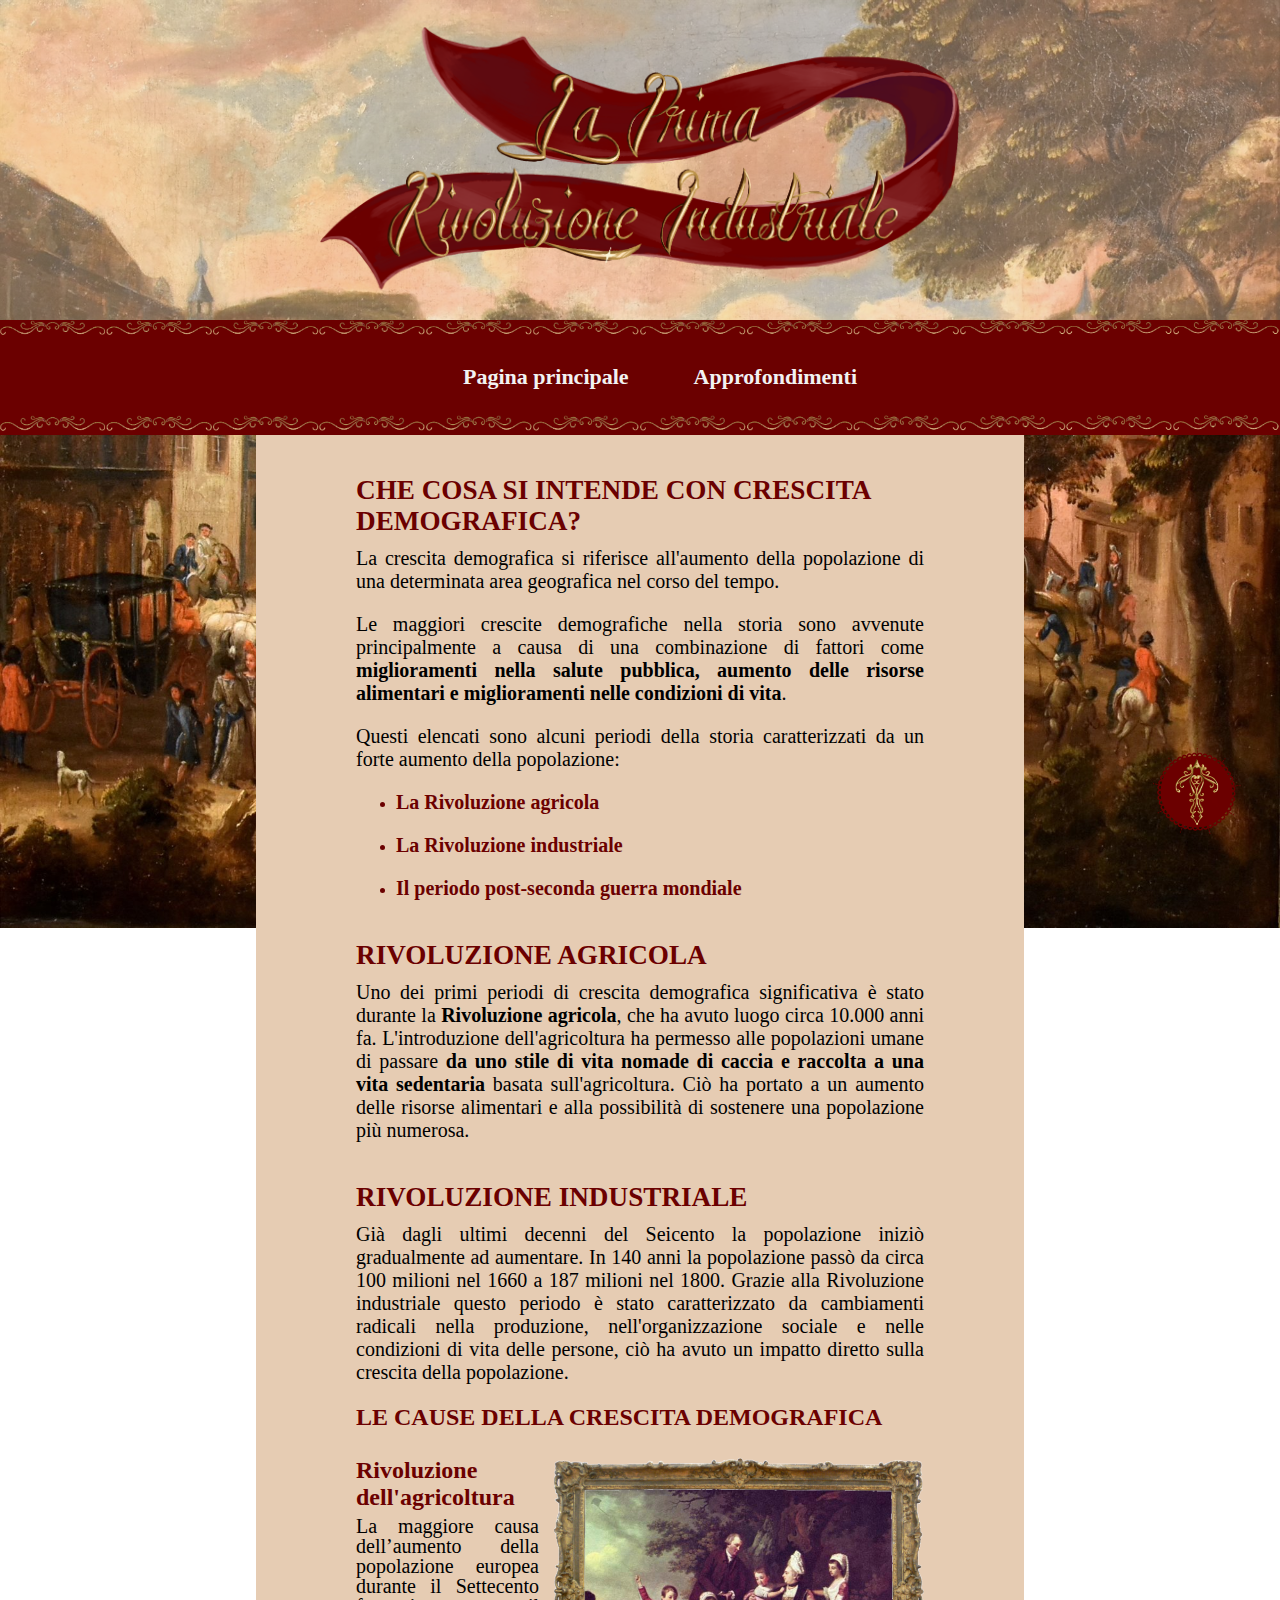
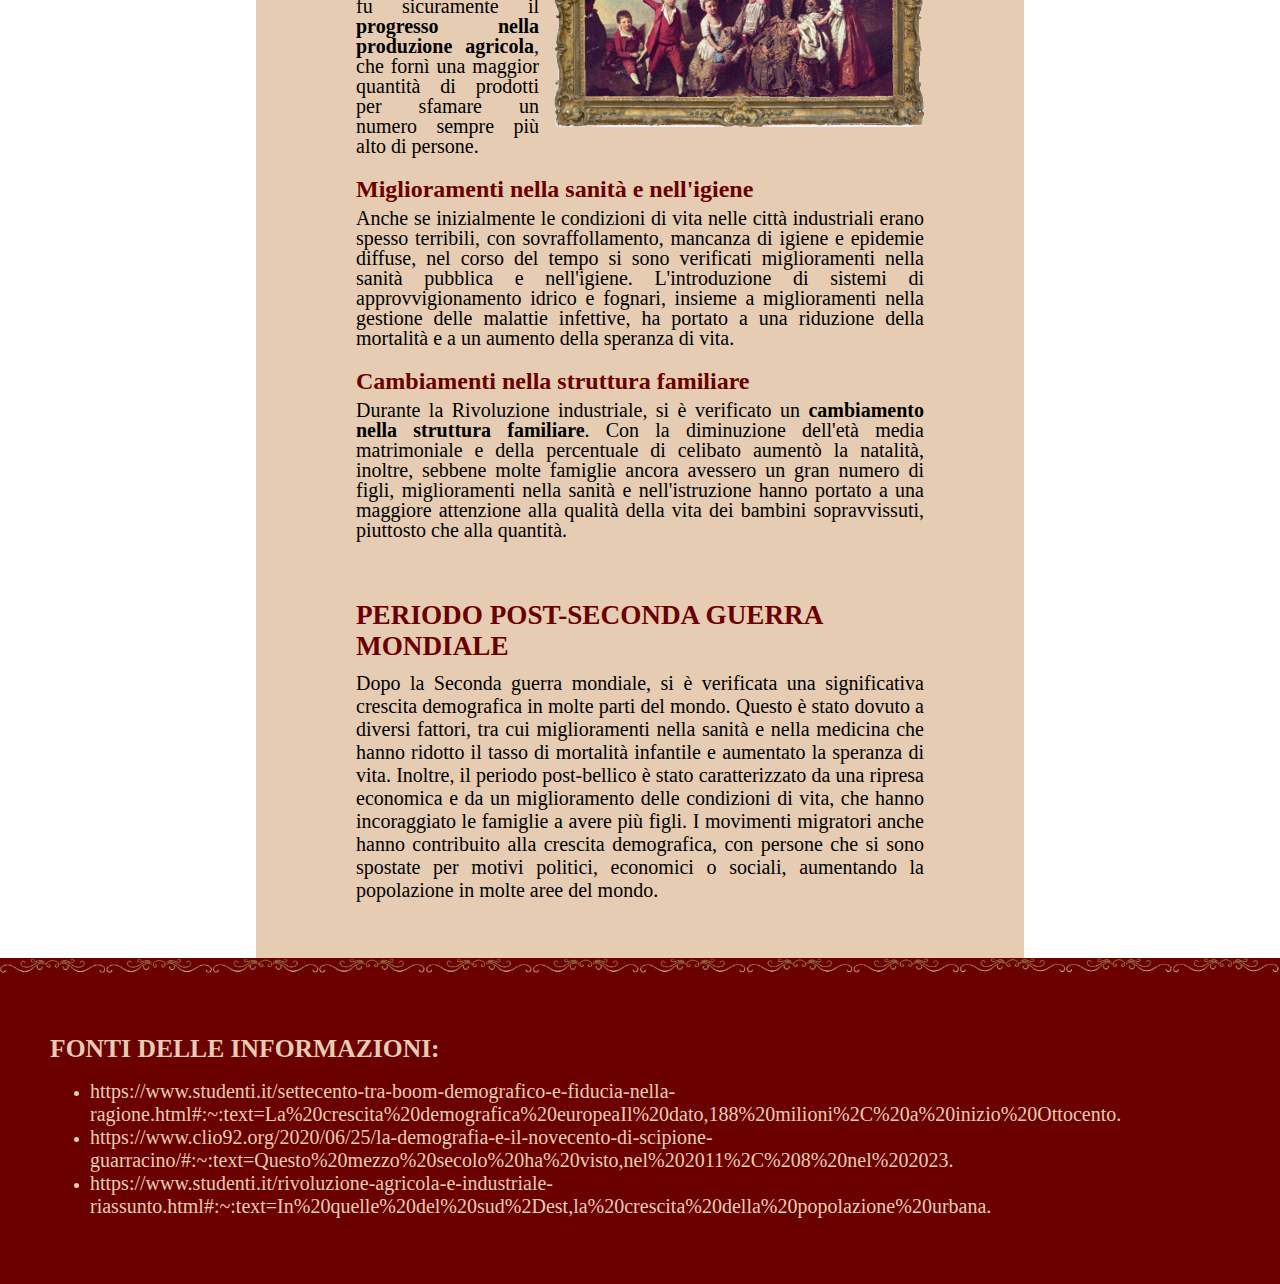
<file: crescita.html>
<!DOCTYPE html>
<html lang="it">
<head>

    <link rel="stylesheet" media="screen and (max-width: 3840px)" href="css/StyleSheet.css">
    <link rel="stylesheet" media="screen and (max-width: 1960px)" href="css/StyleSheet2.css">
    <meta name="viewport" content="width=device-width, initial-scale=1.0">
    <link rel="icon" type="image/png" href="img/ingranaggio.png"/>

    <title>Crescita demografica - La prima rivoluzione industriale</title>
   
</head>

<body id="Cresc">
    <a name="inizio"></a>
    <div class="header">
        <img src="img/titolo.png" />
  
        
    </div>
    
<div class="cornice"><img src="img/topnav.png"> </div>

    <div class="topnav">
        <ul>
            <li><a href="index.html#ritorno-a">Pagina principale</a></li>
            <li><a href="pagina_approfond.html">Approfondimenti</a></li>
        </ul>
        <div class="clearfix"></div>
    </div>

<div class="cornice"><img src="img/topnav.png"> </div>
    

<div class="row">

    <div class="column side">
            

            

        </div>


            

        <div class="column middle">
            
            <h3>CHE COSA SI INTENDE CON CRESCITA DEMOGRAFICA?</h3>

            <p> 
                La crescita demografica si riferisce all'aumento della popolazione di una determinata area geografica nel corso del tempo.
            </p>

            <p>
                Le maggiori crescite demografiche nella storia sono avvenute principalmente a causa di una combinazione di fattori come <b>miglioramenti nella salute pubblica, aumento delle risorse alimentari e miglioramenti nelle condizioni di vita</b>.
            </p>

            <p>Questi elencati sono alcuni periodi della storia caratterizzati da un forte aumento della popolazione: </p>

            <ul>
                <li><a href="#riv_agr"> <p>La Rivoluzione agricola</p></a></li>
                <li><a href="#riv_ind"><p>La Rivoluzione industriale</p></a></li>
                <li><a href="#guerra2"><p>Il periodo post-seconda guerra mondiale</p></a></li>


            </ul>


            <h3 id="riv_agr">RIVOLUZIONE AGRICOLA</h3>
            <p>
                Uno dei primi periodi di crescita demografica significativa è stato durante la <b>Rivoluzione agricola</b>, che ha avuto luogo circa 10.000 anni fa. 
                L'introduzione dell'agricoltura ha permesso alle popolazioni umane di passare <b>da uno stile di vita nomade di caccia e raccolta a una vita sedentaria</b> basata sull'agricoltura. 
                Ciò ha portato a un aumento delle risorse alimentari e alla possibilità di sostenere una popolazione più numerosa.
            </p>


            <h3 id="riv_ind">RIVOLUZIONE INDUSTRIALE</h3>

            <p> 
                Già dagli ultimi decenni del Seicento la popolazione iniziò gradualmente ad aumentare. In 140 anni la popolazione passò da circa 100 milioni nel 1660 a 187 milioni nel 1800. 
                Grazie alla Rivoluzione industriale questo periodo è stato caratterizzato da cambiamenti radicali nella produzione, nell'organizzazione sociale e nelle condizioni di vita delle persone, ciò ha avuto un impatto diretto sulla crescita della popolazione.
            </p>

            <h4> LE CAUSE DELLA CRESCITA DEMOGRAFICA</h4>
            <br>
                <div class="container">
                    <div class="card_dx">
                        <div class="img_dx">
                            <img src="img/crescita_dem.png" id="imm_cresc">
                        </div>
                    </div>
                    <h4>Rivoluzione dell'agricoltura</h4>
                    <p>
                        La maggiore causa dell’aumento della popolazione europea durante il Settecento fu sicuramente il <b>progresso nella produzione agricola</b>, che fornì una maggior quantità di prodotti per sfamare un numero sempre più alto di persone.
                    </p>
        
                    <h4>Miglioramenti nella sanità e nell'igiene</h4>
                    <p>
                        Anche se inizialmente le condizioni di vita nelle città industriali erano spesso terribili, con sovraffollamento, mancanza di igiene e epidemie diffuse, nel corso del tempo si sono verificati miglioramenti nella sanità pubblica e nell'igiene. 
                        L'introduzione di sistemi di approvvigionamento idrico e fognari, insieme a miglioramenti nella gestione delle malattie infettive, ha portato a una riduzione della mortalità e a un aumento della speranza di vita.
                    </p>
        
                    <h4>Cambiamenti nella struttura familiare</h4>
                    <p>
                        Durante la Rivoluzione industriale, si è verificato un <b>cambiamento nella struttura familiare</b>. 
                        Con la diminuzione dell'età media matrimoniale e della percentuale di celibato aumentò la natalità, inoltre, sebbene molte famiglie ancora avessero un gran numero di figli, miglioramenti nella sanità e nell'istruzione hanno portato a una maggiore attenzione alla qualità della vita dei bambini sopravvissuti, piuttosto che alla quantità.
                    </p>
                    <div class="clearfix"></div>
                </div>


            

            

        






            <h3 id="guerra2">PERIODO POST-SECONDA GUERRA MONDIALE</h3>
            <p> 
                Dopo la Seconda guerra mondiale, si è verificata una significativa crescita demografica in molte parti del mondo. Questo è stato dovuto a diversi fattori, tra cui miglioramenti nella sanità e nella medicina che hanno ridotto il tasso di mortalità infantile e aumentato la speranza di vita. Inoltre, il periodo post-bellico è stato caratterizzato da una ripresa economica e da un miglioramento delle condizioni di vita, che hanno incoraggiato le famiglie a avere più figli. I movimenti migratori anche hanno contribuito alla crescita demografica, con persone che si sono spostate per motivi politici, economici o sociali, aumentando la popolazione in molte aree del mondo.
            </p>

            <br>
            <br>

            








    
        </div>

            <div class="column side">


            </div>


</div>




        <a href="#inizio"><img class="topp" src="img/top.png"></a>



    <div class="cornice"><img src="img/topnav.png"> </div>
    <div class="bottom">

        <h4>FONTI DELLE INFORMAZIONI:</h4>

    <ul>
        <li> <a target="_blank" href="https://www.studenti.it/settecento-tra-boom-demografico-e-fiducia-nella-ragione.html#:~:text=La%20crescita%20demografica%20europeaIl%20dato,188%20milioni%2C%20a%20inizio%20Ottocento.">https://www.studenti.it/settecento-tra-boom-demografico-e-fiducia-nella-ragione.html#:~:text=La%20crescita%20demografica%20europeaIl%20dato,188%20milioni%2C%20a%20inizio%20Ottocento.</a></li>
        <li> <a target="_blank" href="https://www.clio92.org/2020/06/25/la-demografia-e-il-novecento-di-scipione-guarracino/#:~:text=Questo%20mezzo%20secolo%20ha%20visto,nel%202011%2C%208%20nel%202023.">https://www.clio92.org/2020/06/25/la-demografia-e-il-novecento-di-scipione-guarracino/#:~:text=Questo%20mezzo%20secolo%20ha%20visto,nel%202011%2C%208%20nel%202023.</a></li>
        <li> <a target="_blank" href="https://www.studenti.it/rivoluzione-agricola-e-industriale-riassunto.html#:~:text=In%20quelle%20del%20sud%2Dest,la%20crescita%20della%20popolazione%20urbana.">https://www.studenti.it/rivoluzione-agricola-e-industriale-riassunto.html#:~:text=In%20quelle%20del%20sud%2Dest,la%20crescita%20della%20popolazione%20urbana.</a></li>
        
        </ul>

    </div>

    </div>


</body>
</html>
</file>
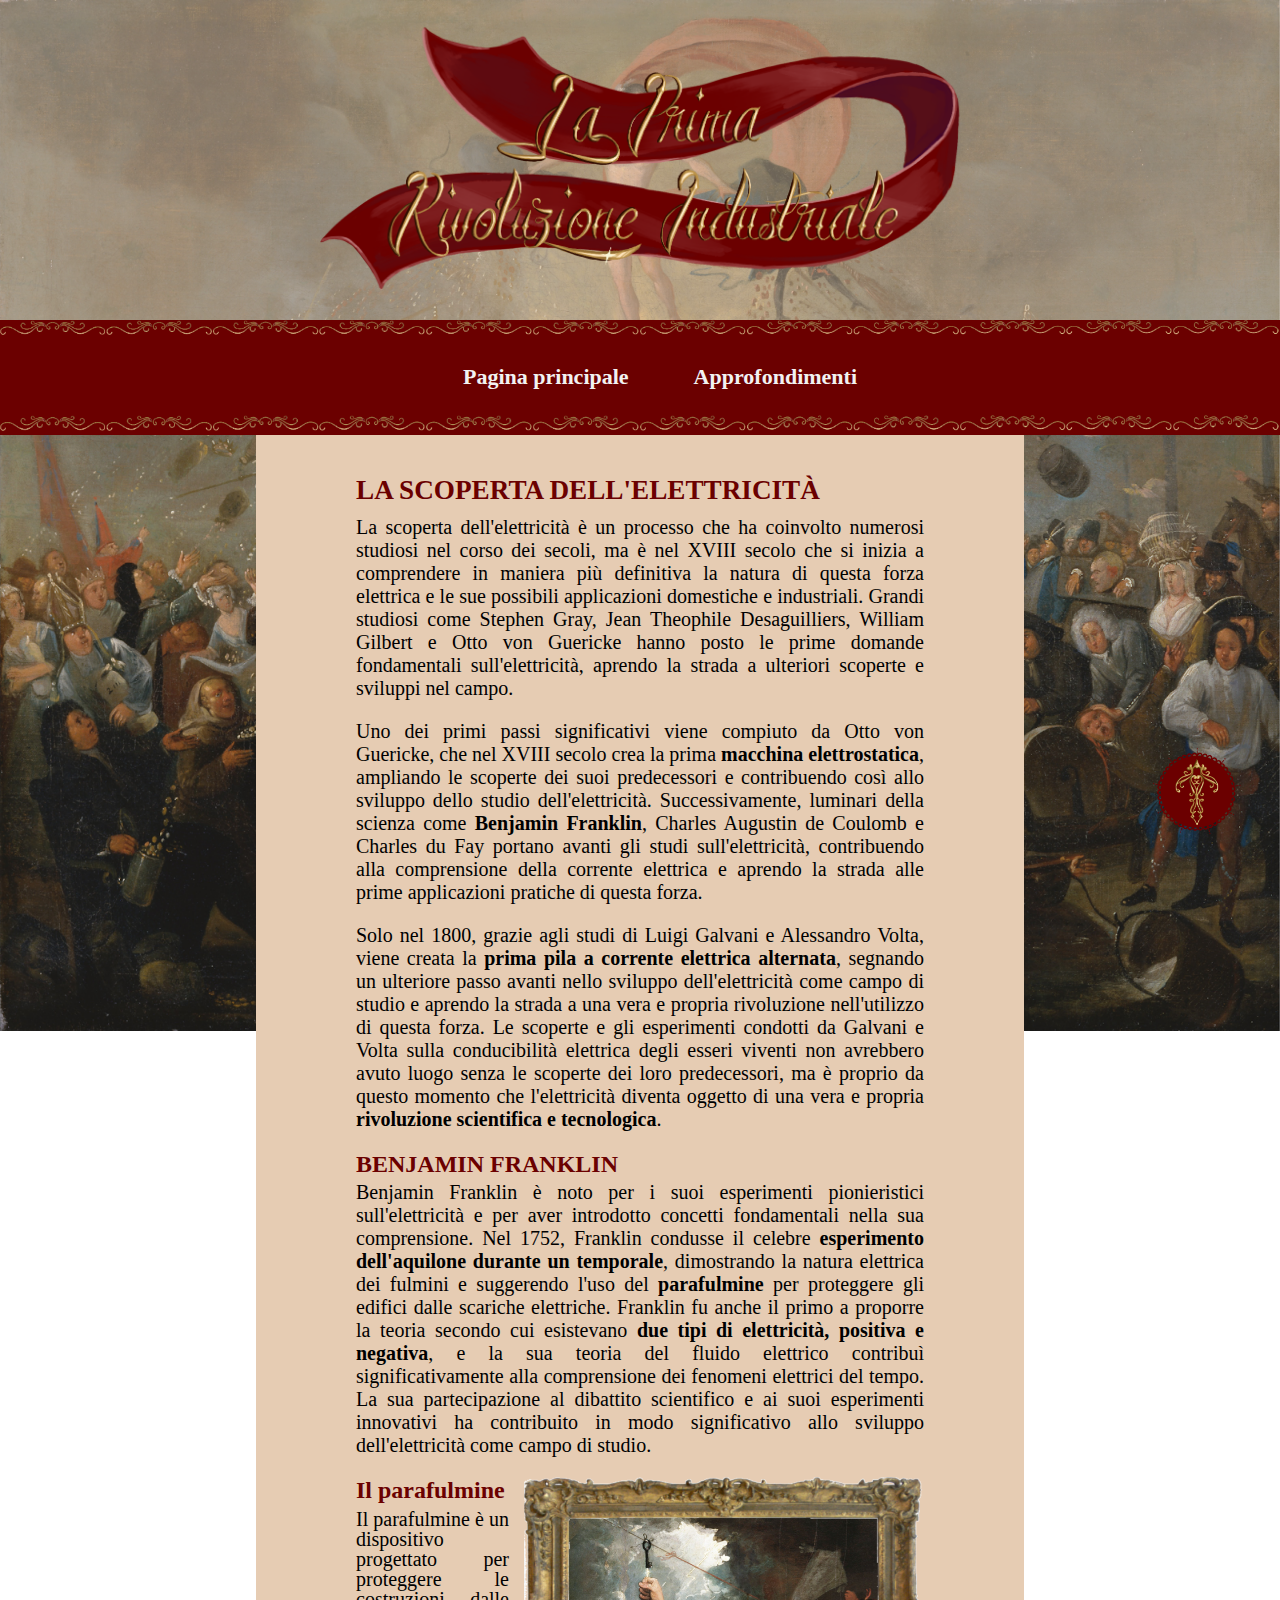
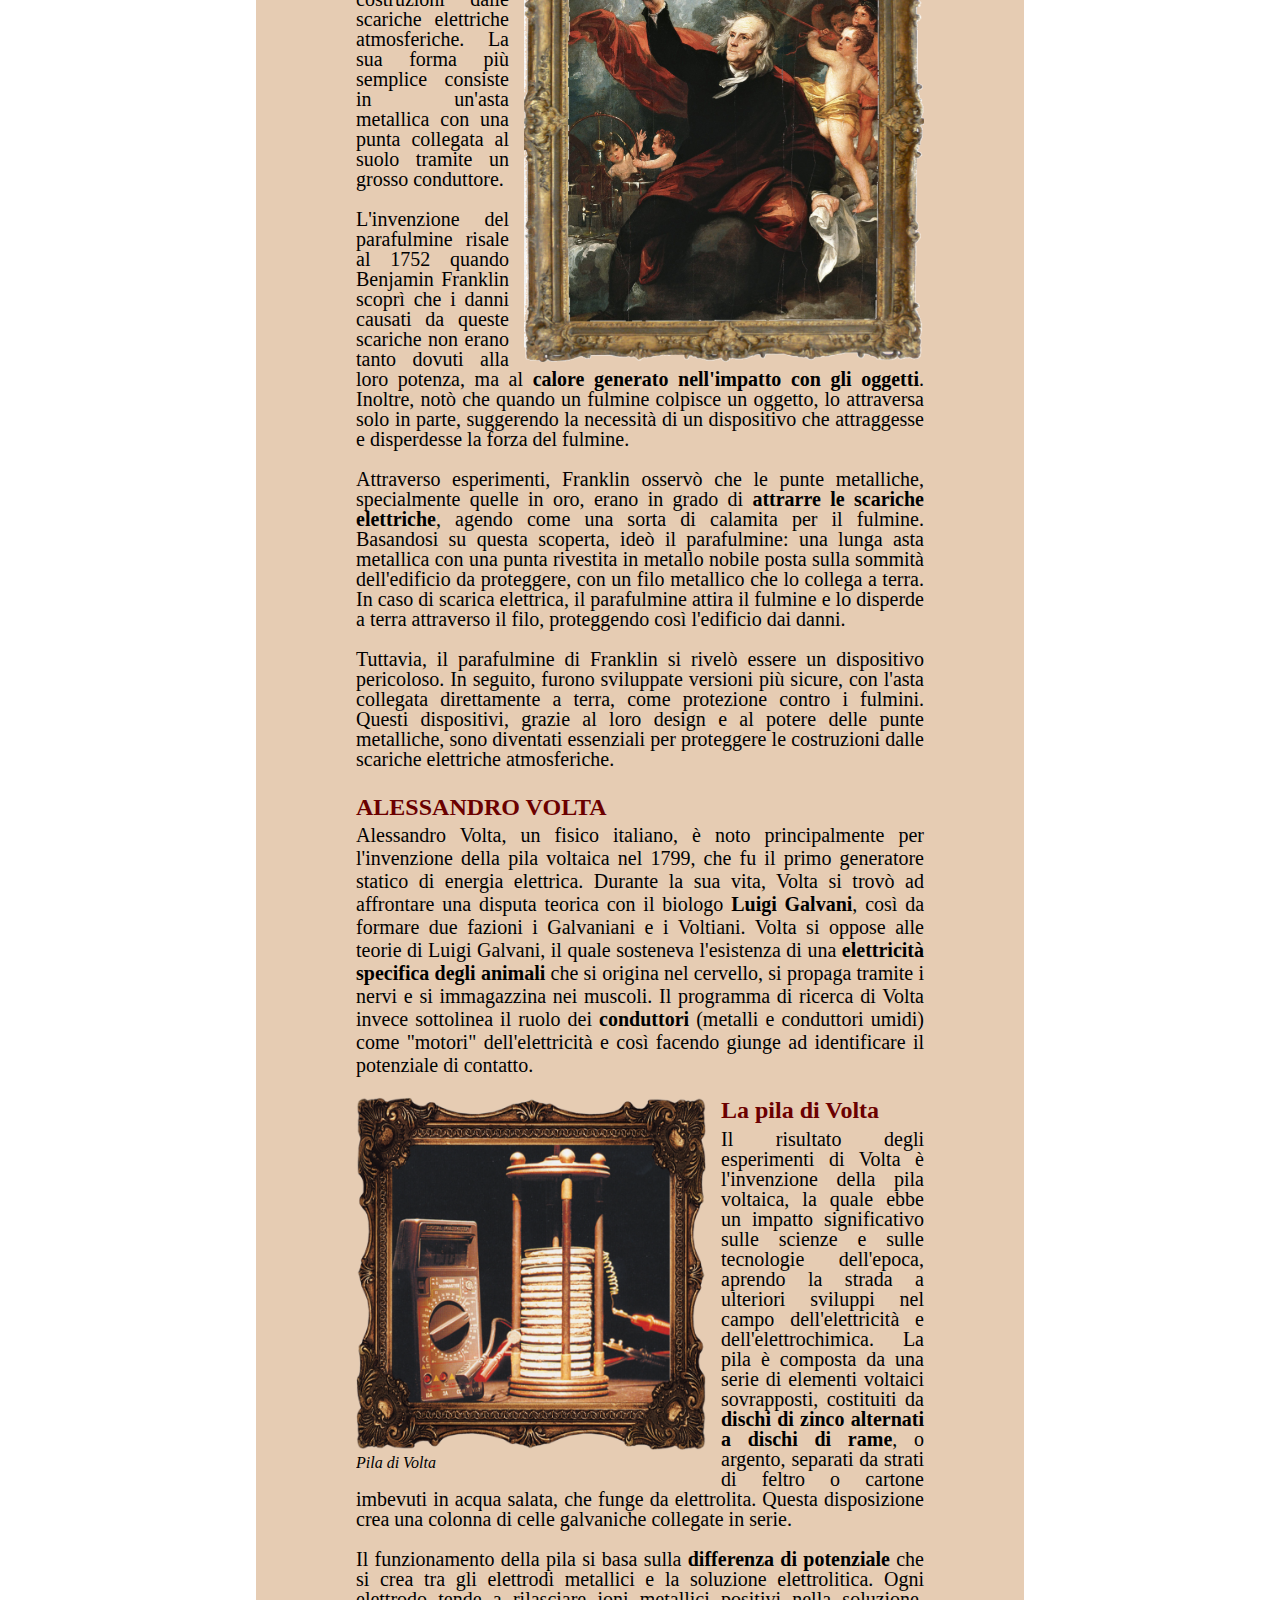
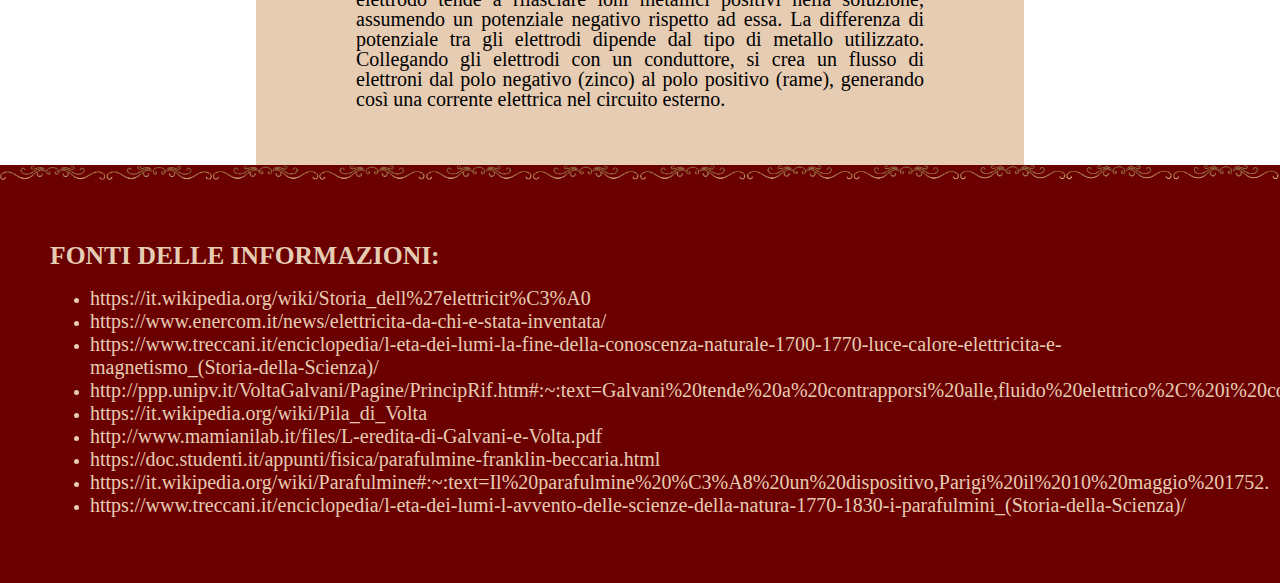
<file: elettricita.html>
<!DOCTYPE html>
<html lang="it">
<head>

    <link rel="stylesheet" media="screen and (max-width: 3840px)" href="css/StyleSheet.css">
    <link rel="stylesheet" media="screen and (max-width: 1960px)" href="css/StyleSheet2.css">
    <meta name="viewport" content="width=device-width, initial-scale=1.0">
    <link rel="icon" type="image/png" href="img/ingranaggio.png"/>

    <title>La rivoluzione industriale</title>
   
</head>

<body id="Elettr">
    <a name="inizio"></a>
    <div class="header">
        <img src="img/titolo.png" />
  
        
    </div>
    
<div class="cornice"><img src="img/topnav.png"> </div>

    <div class="topnav">
        <ul>
            <li><a href="index.html#scienza">Pagina principale</a></li>
            <li><a href="pagina_approfond.html">Approfondimenti</a></li>
        </ul>
        <div class="clearfix"></div>
    </div>

<div class="cornice"><img src="img/topnav.png"> </div>
    

<div class="row">

    <div class="column side">
            

            

        </div>


            

        <div class="column middle">

            <h3>LA SCOPERTA DELL'ELETTRICITÀ</h3>
            
            <p>
                La scoperta dell'elettricità è un processo che ha coinvolto numerosi studiosi nel corso dei secoli, ma è nel XVIII secolo che si inizia a comprendere in maniera più definitiva la natura di questa forza elettrica e le sue possibili applicazioni domestiche e industriali.

                Grandi studiosi come Stephen Gray, Jean Theophile Desaguilliers, William Gilbert e Otto von Guericke hanno posto le prime domande fondamentali sull'elettricità, aprendo la strada a ulteriori scoperte e sviluppi nel campo.
            </p>
            <p>
                Uno dei primi passi significativi viene compiuto da Otto von Guericke, che nel XVIII secolo crea la prima <b>macchina elettrostatica</b>, ampliando le scoperte dei suoi predecessori e contribuendo così allo sviluppo dello studio dell'elettricità.
                
                Successivamente, luminari della scienza come <b>Benjamin Franklin</b>, Charles Augustin de Coulomb e Charles du Fay portano avanti gli studi sull'elettricità, contribuendo alla comprensione della corrente elettrica e aprendo la strada alle prime applicazioni pratiche di questa forza.
            </p> 
            <p>  
                Solo nel 1800, grazie agli studi di Luigi Galvani e Alessandro Volta, viene creata la <b>prima pila a corrente elettrica alternata</b>, segnando un ulteriore passo avanti nello sviluppo dell'elettricità come campo di studio e aprendo la strada a una vera e propria rivoluzione nell'utilizzo di questa forza.
                
                Le scoperte e gli esperimenti condotti da Galvani e Volta sulla conducibilità elettrica degli esseri viventi non avrebbero avuto luogo senza le scoperte dei loro predecessori, ma è proprio da questo momento che l'elettricità diventa oggetto di una vera e propria <b>rivoluzione scientifica e tecnologica</b>.


            </p>

            

            <h4>BENJAMIN FRANKLIN</h4>

            <p>
                Benjamin Franklin è noto per i suoi esperimenti pionieristici sull'elettricità e per aver introdotto concetti fondamentali nella sua comprensione. 
                Nel 1752, Franklin condusse il celebre <b>esperimento dell'aquilone durante un temporale</b>, dimostrando la natura elettrica dei fulmini e suggerendo l'uso del <b>parafulmine</b> per proteggere gli edifici dalle scariche elettriche. 
                Franklin fu anche il primo a proporre la teoria secondo cui esistevano <b>due tipi di elettricità, positiva e negativa</b>, e la sua teoria del fluido elettrico contribuì significativamente alla comprensione dei fenomeni elettrici del tempo. 
                La sua partecipazione al dibattito scientifico e ai suoi esperimenti innovativi ha contribuito in modo significativo allo sviluppo dell'elettricità come campo di studio.
            </p>



            <div class="container">
                <div class="card_dx">
                    <div class="img_dx">
                        <img src="img/parafulmine.png" id="imm_parafulmine">
                    </div>
                    <h4>Il parafulmine</h4>
                </div>
                <p> 
                Il parafulmine è un dispositivo progettato per proteggere le costruzioni dalle scariche elettriche atmosferiche. 
                La sua forma più semplice consiste in un'asta metallica con una punta collegata al suolo tramite un grosso conduttore.
            </p>

            <p>
                L'invenzione del parafulmine risale al 1752 quando Benjamin Franklin scoprì che i danni causati da queste scariche non erano tanto dovuti alla loro potenza, ma al <b>calore generato nell'impatto con gli oggetti</b>. 
                Inoltre, notò che quando un fulmine colpisce un oggetto, lo attraversa solo in parte, suggerendo la necessità di un dispositivo che attraggesse e disperdesse la forza del fulmine.
            </p>

            <p>
                Attraverso esperimenti, Franklin osservò che le punte metalliche, specialmente quelle in oro, erano in grado di <b>attrarre le scariche elettriche</b>, agendo come una sorta di calamita per il fulmine. 
                Basandosi su questa scoperta, ideò il parafulmine: una lunga asta metallica con una punta rivestita in metallo nobile posta sulla sommità dell'edificio da proteggere, con un filo metallico che lo collega a terra. 
                In caso di scarica elettrica, il parafulmine attira il fulmine e lo disperde a terra attraverso il filo, proteggendo così l'edificio dai danni.
            </p>

            <p>
                Tuttavia, il parafulmine di Franklin si rivelò essere un dispositivo pericoloso. 
                In seguito, furono sviluppate versioni più sicure, con l'asta collegata direttamente a terra, come protezione contro i fulmini. 
                Questi dispositivi, grazie al loro design e al potere delle punte metalliche, sono diventati essenziali per proteggere le costruzioni dalle scariche elettriche atmosferiche.
            </p>
            
                <div class="clearfix"></div>
            </div>

            

            




            <h4>ALESSANDRO VOLTA</h4>

            <p>
                Alessandro Volta, un fisico italiano, è noto principalmente per l'invenzione della pila voltaica nel 1799, che fu il primo generatore statico di energia elettrica.
                Durante la sua vita, Volta si trovò ad affrontare una disputa teorica con il biologo <b>Luigi Galvani</b>, così da formare due fazioni  i Galvaniani e i Voltiani.  
                Volta si oppose alle teorie di Luigi Galvani, il quale sosteneva l'esistenza di una <b>elettricità specifica degli animali</b> che si origina nel cervello, si propaga tramite i nervi e si immagazzina nei muscoli.
                Il programma di ricerca di Volta invece sottolinea il ruolo dei <b>conduttori</b> (metalli e conduttori umidi) come "motori" dell'elettricità e così facendo giunge ad identificare il potenziale di contatto. 
            </p>




            <div class="container"> 
                <div class="card_sx">
                    <div class="img_sx">
                        <img src="img/pila.png" id="imm_pila" />
                        <h6>Pila di Volta</h6>
            </div>
            <h4>La pila di Volta</h4>
                </div>
                <p>
                Il risultato degli esperimenti di Volta è l'invenzione della pila voltaica, la quale ebbe un impatto significativo sulle scienze e sulle tecnologie dell'epoca, aprendo la strada a ulteriori sviluppi nel campo dell'elettricità e dell'elettrochimica.
                La pila è composta da una serie di elementi voltaici sovrapposti, costituiti da <b>dischi di zinco alternati a dischi di rame</b>, o argento, separati da strati di feltro o cartone imbevuti in acqua salata, che funge da elettrolita. 
                Questa disposizione crea una colonna di celle galvaniche collegate in serie.
            </p>

            <p>
                Il funzionamento della pila si basa sulla <b>differenza di potenziale</b> che si crea tra gli elettrodi metallici e la soluzione elettrolitica. 
                Ogni elettrodo tende a rilasciare ioni metallici positivi nella soluzione, assumendo un potenziale negativo rispetto ad essa. 
                La differenza di potenziale tra gli elettrodi dipende dal tipo di metallo utilizzato. 
                Collegando gli elettrodi con un conduttore, si crea un flusso di elettroni dal polo negativo (zinco) al polo positivo (rame), generando così una corrente elettrica nel circuito esterno.
            </p>

                <div class="clearfix"></div>
            </div>


            

            
<br>
<br>   

            


        







    
        </div>

            <div class="column side">


            </div>


</div>




<a href="#inizio"><img class="topp" src="img/top.png"></a>



<div class="cornice"><img src="img/topnav.png"> </div>
<div class="bottom">

    <h4>FONTI DELLE INFORMAZIONI:</h4>

    <ul>
        <li> <a target="_blank" href="https://it.wikipedia.org/wiki/Storia_dell%27elettricit%C3%A0">https://it.wikipedia.org/wiki/Storia_dell%27elettricit%C3%A0</a></li>
        <li> <a target="_blank" href="https://www.enercom.it/news/elettricita-da-chi-e-stata-inventata/">https://www.enercom.it/news/elettricita-da-chi-e-stata-inventata/</a></li>
        <li> <a target="_blank" href="https://www.treccani.it/enciclopedia/l-eta-dei-lumi-la-fine-della-conoscenza-naturale-1700-1770-luce-calore-elettricita-e-magnetismo_(Storia-della-Scienza)/">https://www.treccani.it/enciclopedia/l-eta-dei-lumi-la-fine-della-conoscenza-naturale-1700-1770-luce-calore-elettricita-e-magnetismo_(Storia-della-Scienza)/</a></li>
        <li> <a target="_blank" href="http://ppp.unipv.it/VoltaGalvani/Pagine/PrincipRif.htm#:~:text=Galvani%20tende%20a%20contrapporsi%20alle,fluido%20elettrico%2C%20i%20conduttori%20manifestano">http://ppp.unipv.it/VoltaGalvani/Pagine/PrincipRif.htm#:~:text=Galvani%20tende%20a%20contrapporsi%20alle,fluido%20elettrico%2C%20i%20conduttori%20manifestano</a></li>
        <li> <a target="_blank" href="https://it.wikipedia.org/wiki/Pila_di_Volta">https://it.wikipedia.org/wiki/Pila_di_Volta</a></li>
        <li> <a target="_blank" href="http://www.mamianilab.it/files/L-eredita-di-Galvani-e-Volta.pdf">http://www.mamianilab.it/files/L-eredita-di-Galvani-e-Volta.pdf</a></li>
        <li> <a target="_blank" href="https://doc.studenti.it/appunti/fisica/parafulmine-franklin-beccaria.html">https://doc.studenti.it/appunti/fisica/parafulmine-franklin-beccaria.html</a></li>
        <li> <a target="_blank" href="https://it.wikipedia.org/wiki/Parafulmine#:~:text=Il%20parafulmine%20%C3%A8%20un%20dispositivo,Parigi%20il%2010%20maggio%201752.">https://it.wikipedia.org/wiki/Parafulmine#:~:text=Il%20parafulmine%20%C3%A8%20un%20dispositivo,Parigi%20il%2010%20maggio%201752.</a></li>
        <li> <a target="_blank" href="https://www.treccani.it/enciclopedia/l-eta-dei-lumi-l-avvento-delle-scienze-della-natura-1770-1830-i-parafulmini_(Storia-della-Scienza)/">https://www.treccani.it/enciclopedia/l-eta-dei-lumi-l-avvento-delle-scienze-della-natura-1770-1830-i-parafulmini_(Storia-della-Scienza)/</a></li>
        </ul>

    </div>


</body>
</html>
</file>
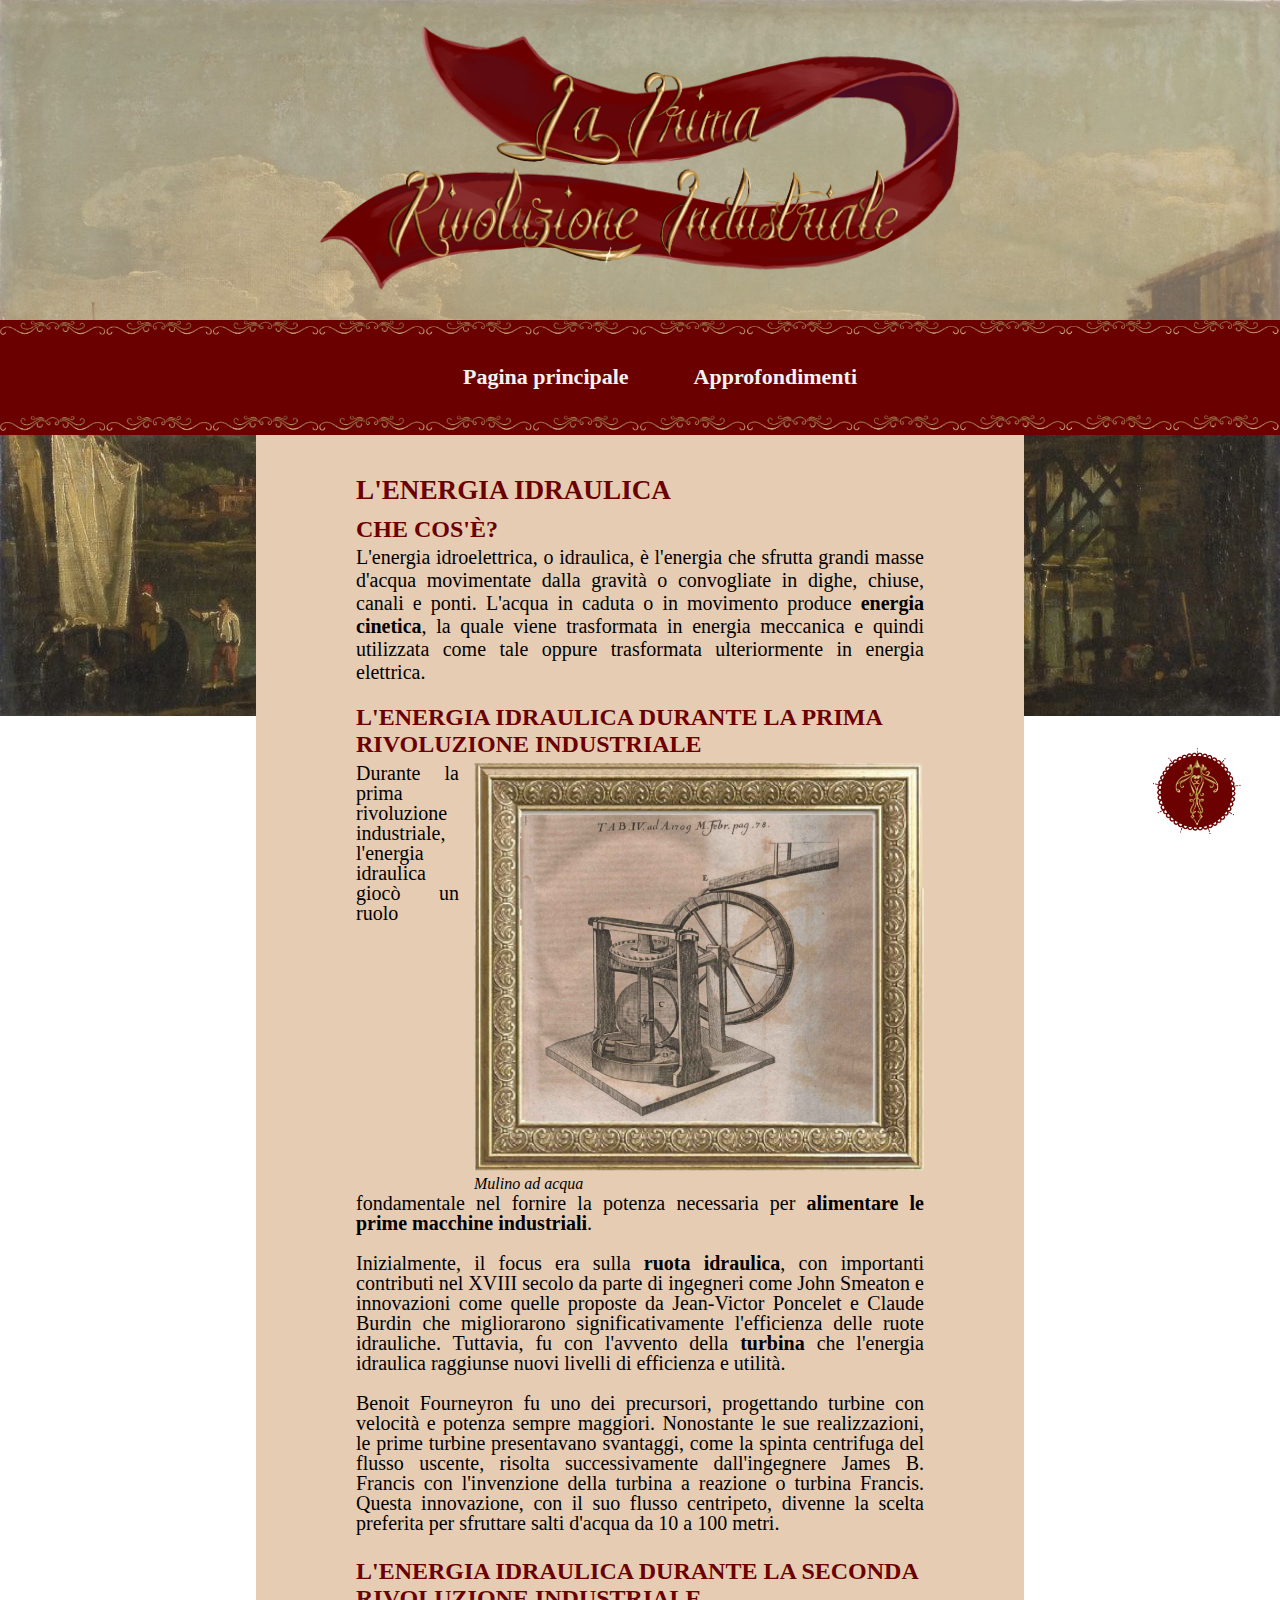
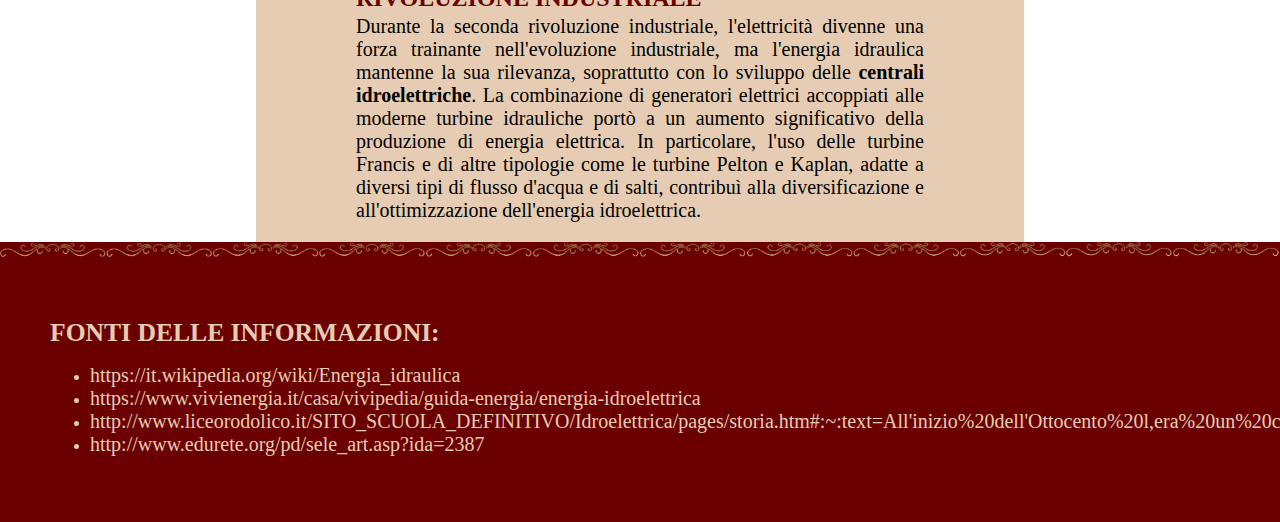
<file: energia.html>
<!DOCTYPE html>
<html lang="it">
<head>

    <link rel="stylesheet" media="screen and (max-width: 3840px)" href="css/StyleSheet.css">
    <link rel="stylesheet" media="screen and (max-width: 1960px)" href="css/StyleSheet2.css">
    <meta name="viewport" content="width=device-width, initial-scale=1.0">
    <link rel="icon" type="image/png" href="img/ingranaggio.png"/>

    <title>Energia idraulica - La prima rivoluzione industriale</title>
   
</head>

<body id="Energia">
    <a name="inizio"></a>
    <div class="header">
        <img src="img/titolo.png" />
  
        
    </div>
    
<div class="cornice"><img src="img/topnav.png"> </div>

    <div class="topnav">
        <ul>
            <li><a href="index.html#invenzioni">Pagina principale</a></li>
            <li><a href="pagina_approfond.html">Approfondimenti</a></li>
        </ul>
        <div class="clearfix"></div>
    </div>

<div class="cornice"><img src="img/topnav.png"> </div>
    

<div class="row">

    <div class="column side">
            

            

        </div>


            

        <div class="column middle">
            
            <h3>L'ENERGIA IDRAULICA</h3>

            <h4>CHE COS'È?</h4>
            <p>
                L'energia idroelettrica, o idraulica, è l'energia che sfrutta grandi masse d'acqua movimentate dalla gravità o convogliate in dighe, chiuse, canali e ponti. 
                L'acqua in caduta o in movimento produce <b>energia cinetica</b>, la quale viene trasformata in energia meccanica e quindi utilizzata come tale oppure trasformata ulteriormente in energia elettrica.
            </p>

            <h4>L'ENERGIA IDRAULICA DURANTE LA PRIMA RIVOLUZIONE INDUSTRIALE</h4>

            <div class="container">
                <div class="card_dx">
                    <div class="img_dx">
                        <img src="img/turbina.png" id="imm_mulino">
                        <h6>Mulino ad acqua</h6>
                    </div>
                    
                    
                </div>
                <p>
                Durante la prima rivoluzione industriale, l'energia idraulica giocò un ruolo fondamentale nel fornire la potenza necessaria per <b>alimentare le prime macchine industriali</b>. 
                </p>
                <p>
                Inizialmente, il focus era sulla <b>ruota idraulica</b>, con importanti contributi nel XVIII secolo da parte di ingegneri come John Smeaton e innovazioni come quelle proposte da Jean-Victor Poncelet e Claude Burdin che migliorarono significativamente l'efficienza delle ruote idrauliche.
                Tuttavia, fu con l'avvento della <b>turbina</b> che l'energia idraulica raggiunse nuovi livelli di efficienza e utilità.
                </p>
                <p>
                Benoit Fourneyron fu uno dei precursori, progettando turbine con velocità e potenza sempre maggiori. 
                Nonostante le sue realizzazioni, le prime turbine presentavano svantaggi, come la spinta centrifuga del flusso uscente, risolta successivamente dall'ingegnere James B. Francis con l'invenzione della turbina a reazione o turbina Francis. 
                Questa innovazione, con il suo flusso centripeto, divenne la scelta preferita per sfruttare salti d'acqua da 10 a 100 metri.

            </p>
                <div class="clearfix"></div>
            </div>

            

            

            <h4>L'ENERGIA IDRAULICA DURANTE LA SECONDA RIVOLUZIONE INDUSTRIALE</h4>

            <p>
                Durante la seconda rivoluzione industriale, l'elettricità divenne una forza trainante nell'evoluzione industriale, ma l'energia idraulica mantenne la sua rilevanza, soprattutto con lo sviluppo delle <b>centrali idroelettriche</b>. 
                La combinazione di generatori elettrici accoppiati alle moderne turbine idrauliche portò a un aumento significativo della produzione di energia elettrica. 
                In particolare, l'uso delle turbine Francis e di altre tipologie come le turbine Pelton e Kaplan, adatte a diversi tipi di flusso d'acqua e di salti, contribuì alla diversificazione e all'ottimizzazione dell'energia idroelettrica.
            </p>






            


        







    
        </div>

            <div class="column side">


            </div>


</div>




<a href="#inizio"><img class="topp" src="img/top.png"></a>



<div class="cornice"><img src="img/topnav.png"> </div>
<div class="bottom">
    <h4>FONTI DELLE INFORMAZIONI:</h4>

    <ul>
        <li> <a target="_blank" href="https://it.wikipedia.org/wiki/Energia_idraulica">https://it.wikipedia.org/wiki/Energia_idraulica</a></li>
        <li> <a target="_blank" href="https://www.vivienergia.it/casa/vivipedia/guida-energia/energia-idroelettrica">https://www.vivienergia.it/casa/vivipedia/guida-energia/energia-idroelettrica</a></li>
        <li> <a target="_blank" href="http://www.liceorodolico.it/SITO_SCUOLA_DEFINITIVO/Idroelettrica/pages/storia.htm#:~:text=All'inizio%20dell'Ottocento%20l,era%20un%20combustibile%20poco%20soddisfacente.">http://www.liceorodolico.it/SITO_SCUOLA_DEFINITIVO/Idroelettrica/pages/storia.htm#:~:text=All'inizio%20dell'Ottocento%20l,era%20un%20combustibile%20poco%20soddisfacente.</a></li>
        <li> <a target="_blank" href="http://www.edurete.org/pd/sele_art.asp?ida=2387">http://www.edurete.org/pd/sele_art.asp?ida=2387</a></li>

    </ul>
    </div>


</body>
</html>
</file>
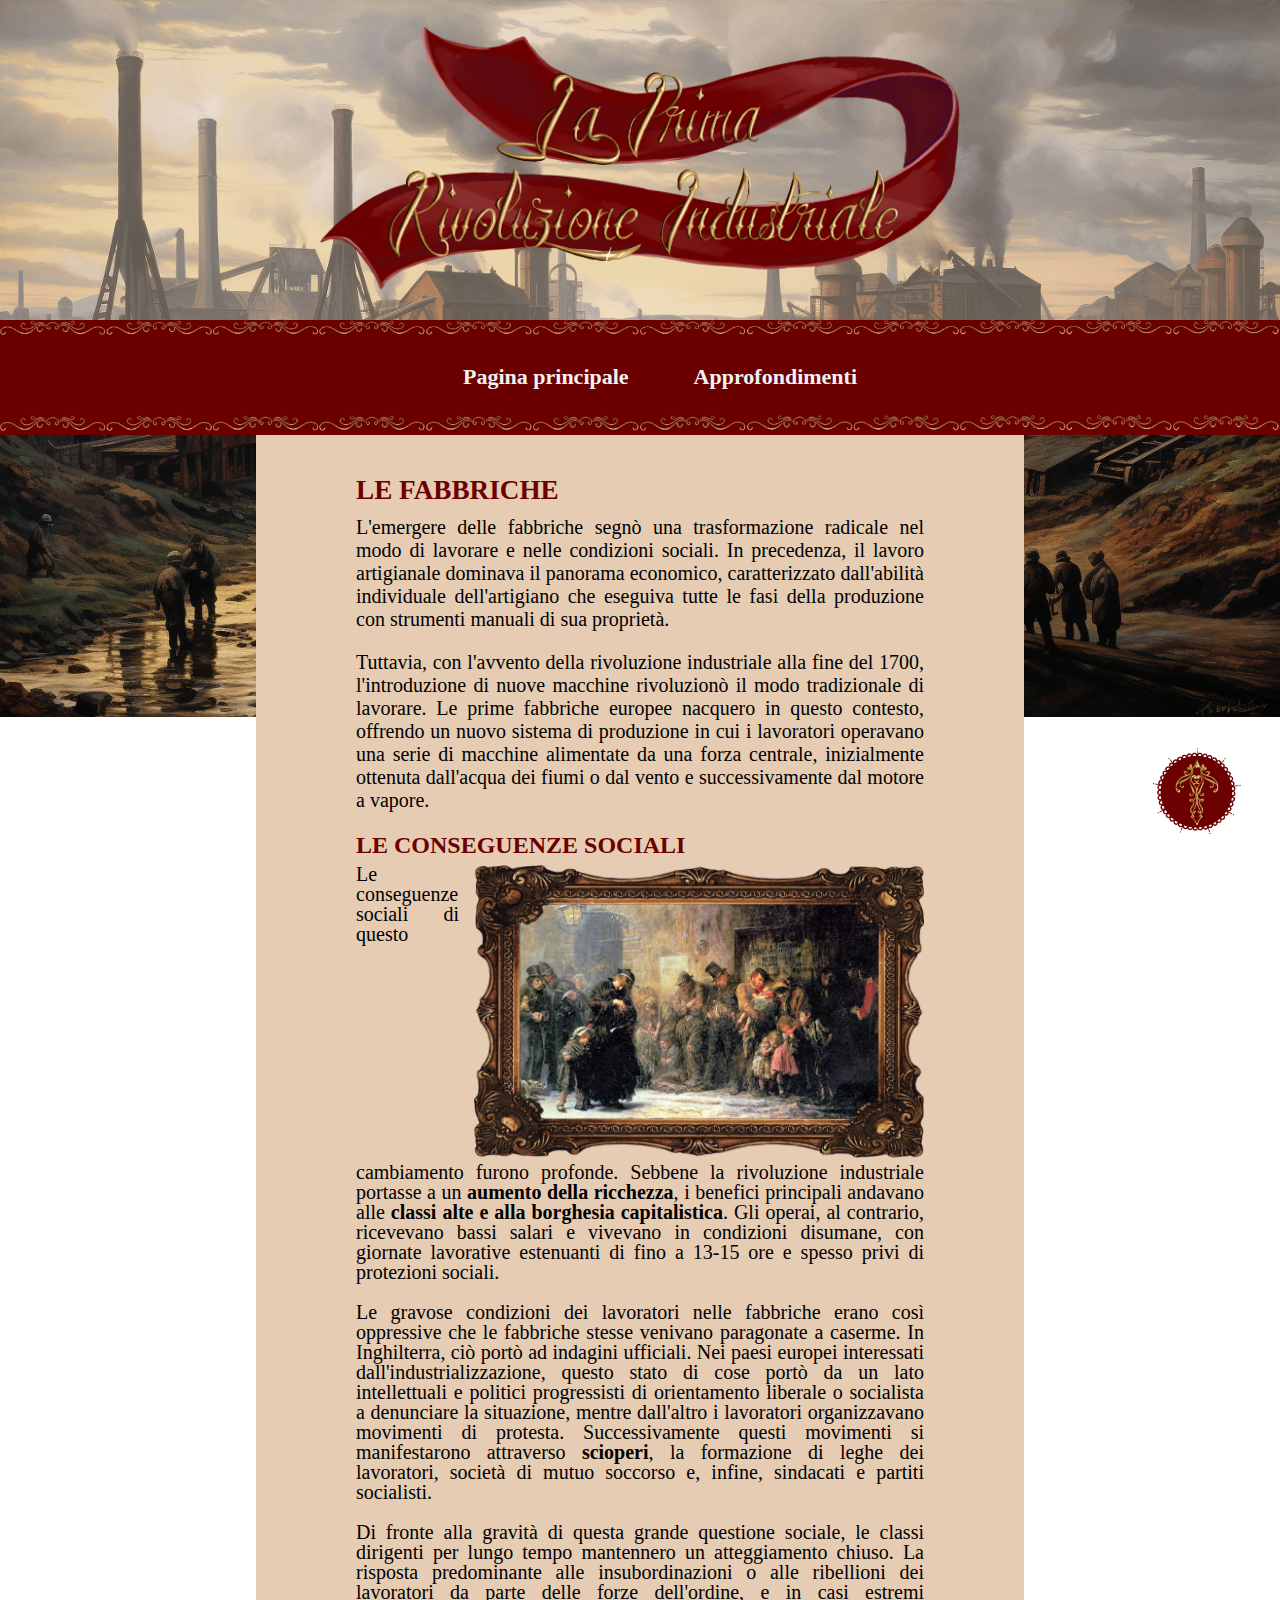
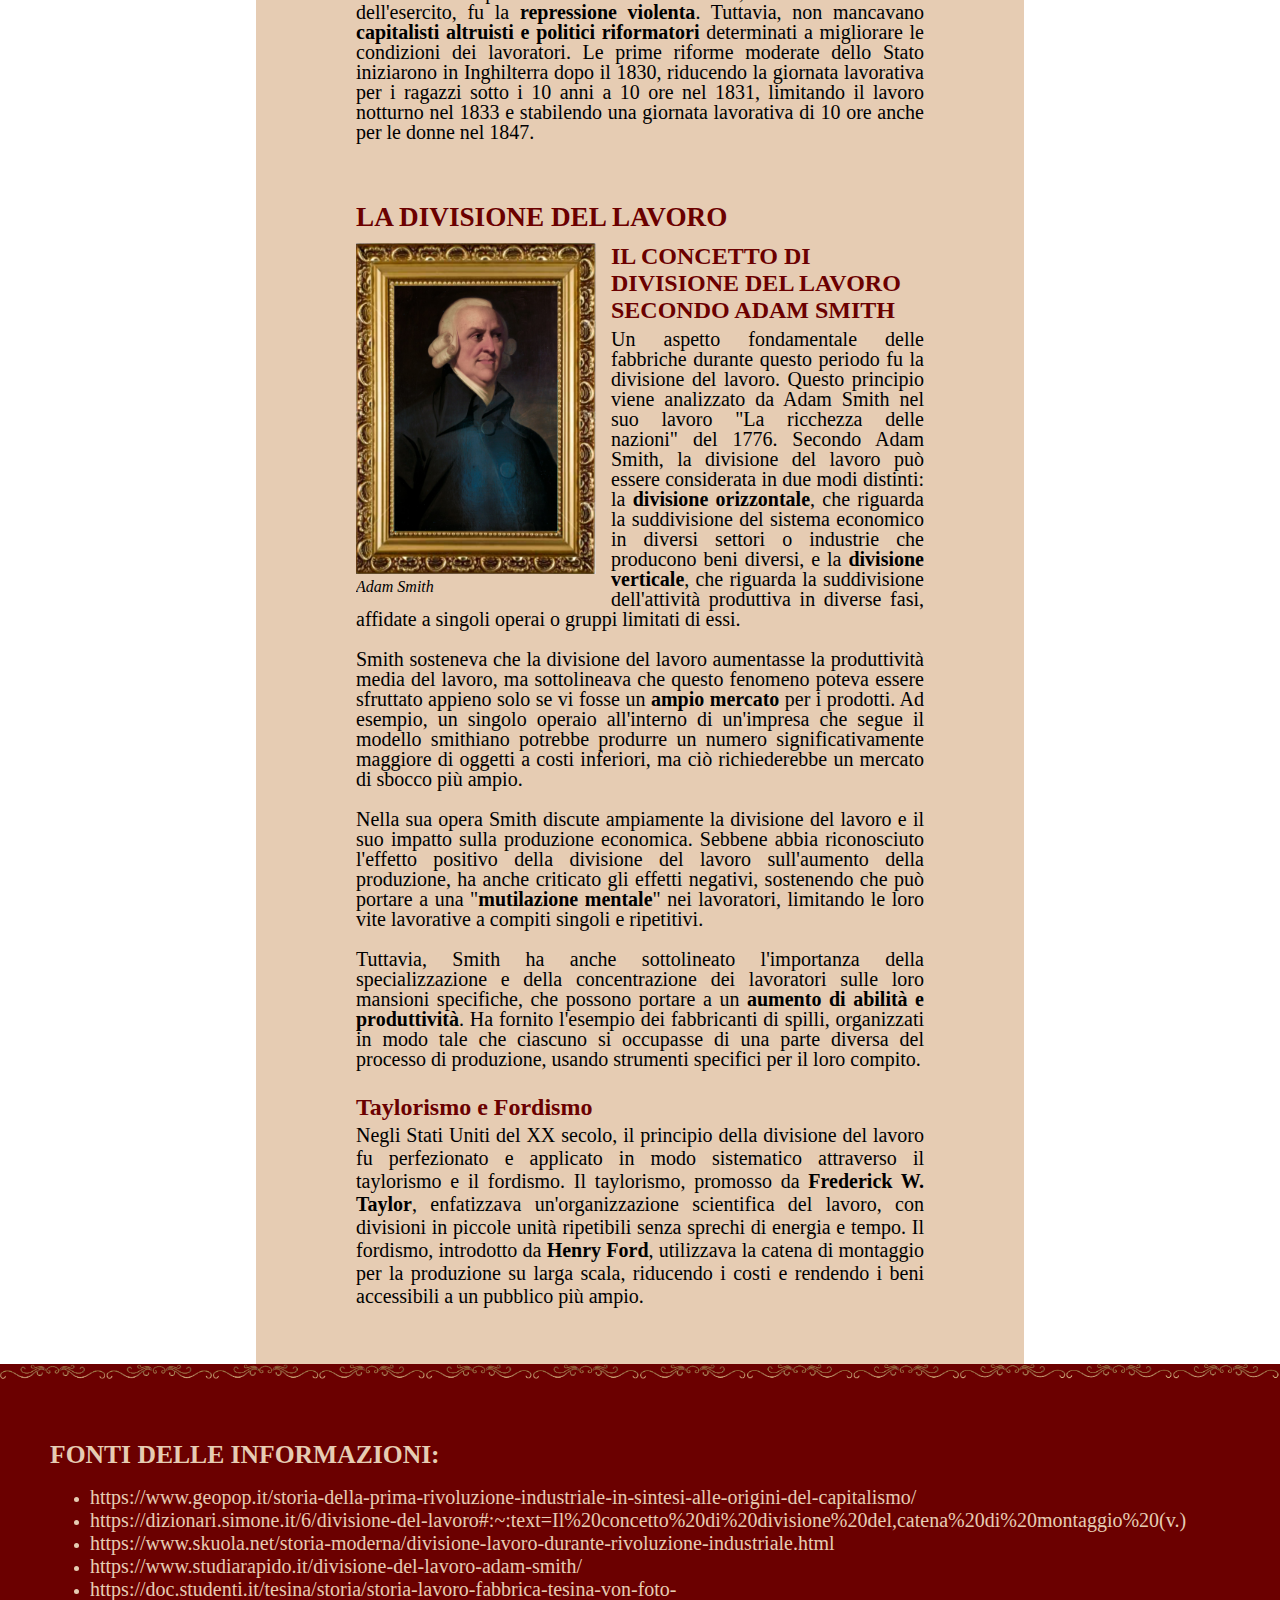
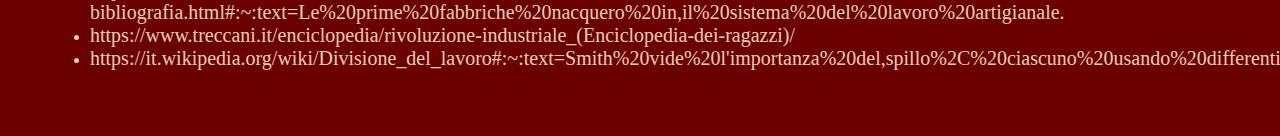
<file: fabbriche.html>
<!DOCTYPE html>
<html lang="it">
<head>

    <link rel="stylesheet" media="screen and (max-width: 3840px)" href="css/StyleSheet.css">
    <link rel="stylesheet" media="screen and (max-width: 1960px)" href="css/StyleSheet2.css">
    <meta name="viewport" content="width=device-width, initial-scale=1.0">
    <link rel="icon" type="image/png" href="img/ingranaggio.png"/>

    <title>La rivoluzione industriale</title>
   
</head>

<body id="Fabbr">
    <a name="inizio"></a>
    <div class="header">
        <img src="img/titolo.png" />
  
        
    </div>
    
<div class="cornice"><img src="img/topnav.png"> </div>

    <div class="topnav">
        <ul>
            <li><a href="index.html#fabbriche">Pagina principale</a></li>
            <li><a href="pagina_approfond.html">Approfondimenti</a></li>
        </ul>
        <div class="clearfix"></div>
    </div>

<div class="cornice"><img src="img/topnav.png"> </div>
    

<div class="row">

    <div class="column side">
            

            

        </div>


            

        <div class="column middle">

            <h3>LE FABBRICHE</h3>

            <p>
                L'emergere delle fabbriche segnò una trasformazione radicale nel modo di lavorare e nelle condizioni sociali. 
                In precedenza, il lavoro artigianale dominava il panorama economico, caratterizzato dall'abilità individuale dell'artigiano che eseguiva tutte le fasi della produzione con strumenti manuali di sua proprietà.
            </p>

            <p>
                Tuttavia, con l'avvento della rivoluzione industriale alla fine del 1700, l'introduzione di nuove macchine rivoluzionò il modo tradizionale di lavorare. 
                Le prime fabbriche europee nacquero in questo contesto, offrendo un nuovo sistema di produzione in cui i lavoratori operavano una serie di macchine alimentate da una forza centrale, 
                inizialmente ottenuta dall'acqua dei fiumi o dal vento e successivamente dal motore a vapore.
            </p>


<h4>LE CONSEGUENZE SOCIALI</h4>


            <div class="container">
                <div class="card_dx">
                    <div class="img_dx">
                        <img src="img/operai.png" id="imm_operai">
                    </div>
                    
                </div>
                <p>
                Le conseguenze sociali di questo cambiamento furono profonde. Sebbene la rivoluzione industriale portasse a un <b>aumento della ricchezza</b>, i benefici principali andavano alle <b>classi alte e alla borghesia capitalistica</b>. 
                Gli operai, al contrario, ricevevano bassi salari e vivevano in condizioni disumane, con giornate lavorative estenuanti di fino a 13-15 ore e spesso privi di protezioni sociali.
            </p>

            <p>
                Le gravose condizioni dei lavoratori nelle fabbriche erano così oppressive che le fabbriche stesse venivano paragonate a caserme. 
                In Inghilterra, ciò portò ad indagini ufficiali. Nei paesi europei interessati dall'industrializzazione, questo stato di cose portò da un lato intellettuali e politici progressisti di orientamento liberale o socialista a denunciare la situazione, mentre dall'altro i lavoratori organizzavano movimenti di protesta. 
                Successivamente questi movimenti si manifestarono attraverso <b>scioperi</b>, la formazione di leghe dei lavoratori, società di mutuo soccorso e, infine, sindacati e partiti socialisti.
            </p>

            <p>
                Di fronte alla gravità di questa grande questione sociale, le classi dirigenti per lungo tempo mantennero un atteggiamento chiuso. 
                La risposta predominante alle insubordinazioni o alle ribellioni dei lavoratori da parte delle forze dell'ordine, e in casi estremi dell'esercito, fu la <b>repressione violenta</b>. 
                Tuttavia, non mancavano <b>capitalisti altruisti e politici riformatori</b> determinati a migliorare le condizioni dei lavoratori. 
                Le prime riforme moderate dello Stato iniziarono in Inghilterra dopo il 1830, riducendo la giornata lavorativa per i ragazzi sotto i 10 anni a 10 ore nel 1831, limitando il lavoro notturno nel 1833 e stabilendo una giornata lavorativa di 10 ore anche per le donne nel 1847.

            </p>

                <div class="clearfix"></div>
            </div>



<a name="divisione"></a>   


            <h3>LA DIVISIONE DEL LAVORO</h3>



            <div class="container"> 
                <div class="card_sx">
                    <div class="img_sx">
                        <img src="img/adam.png" id="imm_adam" />
                        <h6>Adam Smith</h6>
            </div>
            <h4>IL CONCETTO DI DIVISIONE DEL LAVORO SECONDO ADAM SMITH</h4>
                </div>
                <p>
                Un aspetto fondamentale delle fabbriche durante questo periodo fu la divisione del lavoro. 
                Questo principio viene analizzato da Adam Smith nel suo lavoro "La ricchezza delle nazioni" del 1776. Secondo Adam Smith, la divisione del lavoro può essere considerata in due modi distinti: 
                la <b>divisione orizzontale</b>, che riguarda la suddivisione del sistema economico in diversi settori o industrie che producono beni diversi, e la <b>divisione verticale</b>, che riguarda la suddivisione dell'attività produttiva in diverse fasi, affidate a singoli operai o gruppi limitati di essi.
            </p>


            <p>
                Smith sosteneva che la divisione del lavoro aumentasse la produttività media del lavoro, ma sottolineava che questo fenomeno poteva essere sfruttato appieno solo se vi fosse un <b>ampio mercato</b> per i prodotti. 
                Ad esempio, un singolo operaio all'interno di un'impresa che segue il modello smithiano potrebbe produrre un numero significativamente maggiore di oggetti a costi inferiori, ma ciò richiederebbe un mercato di sbocco più ampio.

            </p>

            <p>
                Nella sua opera Smith discute ampiamente la divisione del lavoro e il suo impatto sulla produzione economica. 
                Sebbene abbia riconosciuto l'effetto positivo della divisione del lavoro sull'aumento della produzione, ha anche criticato gli effetti negativi, sostenendo che può portare a una "<b>mutilazione mentale</b>" nei lavoratori, limitando le loro vite lavorative a compiti singoli e ripetitivi.
            </p>

            <p>
                Tuttavia, Smith ha anche sottolineato l'importanza della specializzazione e della concentrazione dei lavoratori sulle loro mansioni specifiche, che possono portare a un <b>aumento di abilità e produttività</b>. 
                Ha fornito l'esempio dei fabbricanti di spilli, organizzati in modo tale che ciascuno si occupasse di una parte diversa del processo di produzione, usando strumenti specifici per il loro compito.
            </p>
                <div class="clearfix"></div>
            </div>



            


            


            <h4>Taylorismo e Fordismo</h4>

            <p>
                Negli Stati Uniti del XX secolo, il principio della divisione del lavoro fu perfezionato e applicato in modo sistematico attraverso il taylorismo e il fordismo. 
                Il taylorismo, promosso da <b>Frederick W. Taylor</b>, enfatizzava un'organizzazione scientifica del lavoro, con divisioni in piccole unità ripetibili senza sprechi di energia e tempo. 
                Il fordismo, introdotto da <b>Henry Ford</b>, utilizzava la catena di montaggio per la produzione su larga scala, riducendo i costi e rendendo i beni accessibili a un pubblico più ampio.
            </p>




        

<br>
<br>






    
        </div>

            <div class="column side">


            </div>


</div>



<a href="#inizio"><img class="topp" src="img/top.png"></a>



<div class="cornice"><img src="img/topnav.png"> </div>
<div class="bottom">
    <h4>FONTI DELLE INFORMAZIONI:</h4>

    <ul>
        <li> <a target="_blank" href="https://www.geopop.it/storia-della-prima-rivoluzione-industriale-in-sintesi-alle-origini-del-capitalismo/">https://www.geopop.it/storia-della-prima-rivoluzione-industriale-in-sintesi-alle-origini-del-capitalismo/</a></li>
        <li> <a target="_blank" href="https://dizionari.simone.it/6/divisione-del-lavoro#:~:text=Il%20concetto%20di%20divisione%20del,catena%20di%20montaggio%20(v.)">https://dizionari.simone.it/6/divisione-del-lavoro#:~:text=Il%20concetto%20di%20divisione%20del,catena%20di%20montaggio%20(v.)</a></li>
        <li> <a target="_blank" href="https://www.skuola.net/storia-moderna/divisione-lavoro-durante-rivoluzione-industriale.html">https://www.skuola.net/storia-moderna/divisione-lavoro-durante-rivoluzione-industriale.html</a></li>
        <li> <a target="_blank" href="https://www.studiarapido.it/divisione-del-lavoro-adam-smith/">https://www.studiarapido.it/divisione-del-lavoro-adam-smith/</a></li>
        <li> <a target="_blank" href="https://doc.studenti.it/tesina/storia/storia-lavoro-fabbrica-tesina-von-foto-bibliografia.html#:~:text=Le%20prime%20fabbriche%20nacquero%20in,il%20sistema%20del%20lavoro%20artigianale.">https://doc.studenti.it/tesina/storia/storia-lavoro-fabbrica-tesina-von-foto-bibliografia.html#:~:text=Le%20prime%20fabbriche%20nacquero%20in,il%20sistema%20del%20lavoro%20artigianale.</a></li>
        <li> <a target="_blank" href="https://www.treccani.it/enciclopedia/rivoluzione-industriale_(Enciclopedia-dei-ragazzi)/">https://www.treccani.it/enciclopedia/rivoluzione-industriale_(Enciclopedia-dei-ragazzi)/</a></li>
        <li> <a target="_blank" href="https://it.wikipedia.org/wiki/Divisione_del_lavoro#:~:text=Smith%20vide%20l'importanza%20del,spillo%2C%20ciascuno%20usando%20differenti%20strumenti.">https://it.wikipedia.org/wiki/Divisione_del_lavoro#:~:text=Smith%20vide%20l'importanza%20del,spillo%2C%20ciascuno%20usando%20differenti%20strumenti.</a></li>


    </ul>
    </div>


</body>
</html>
</file>
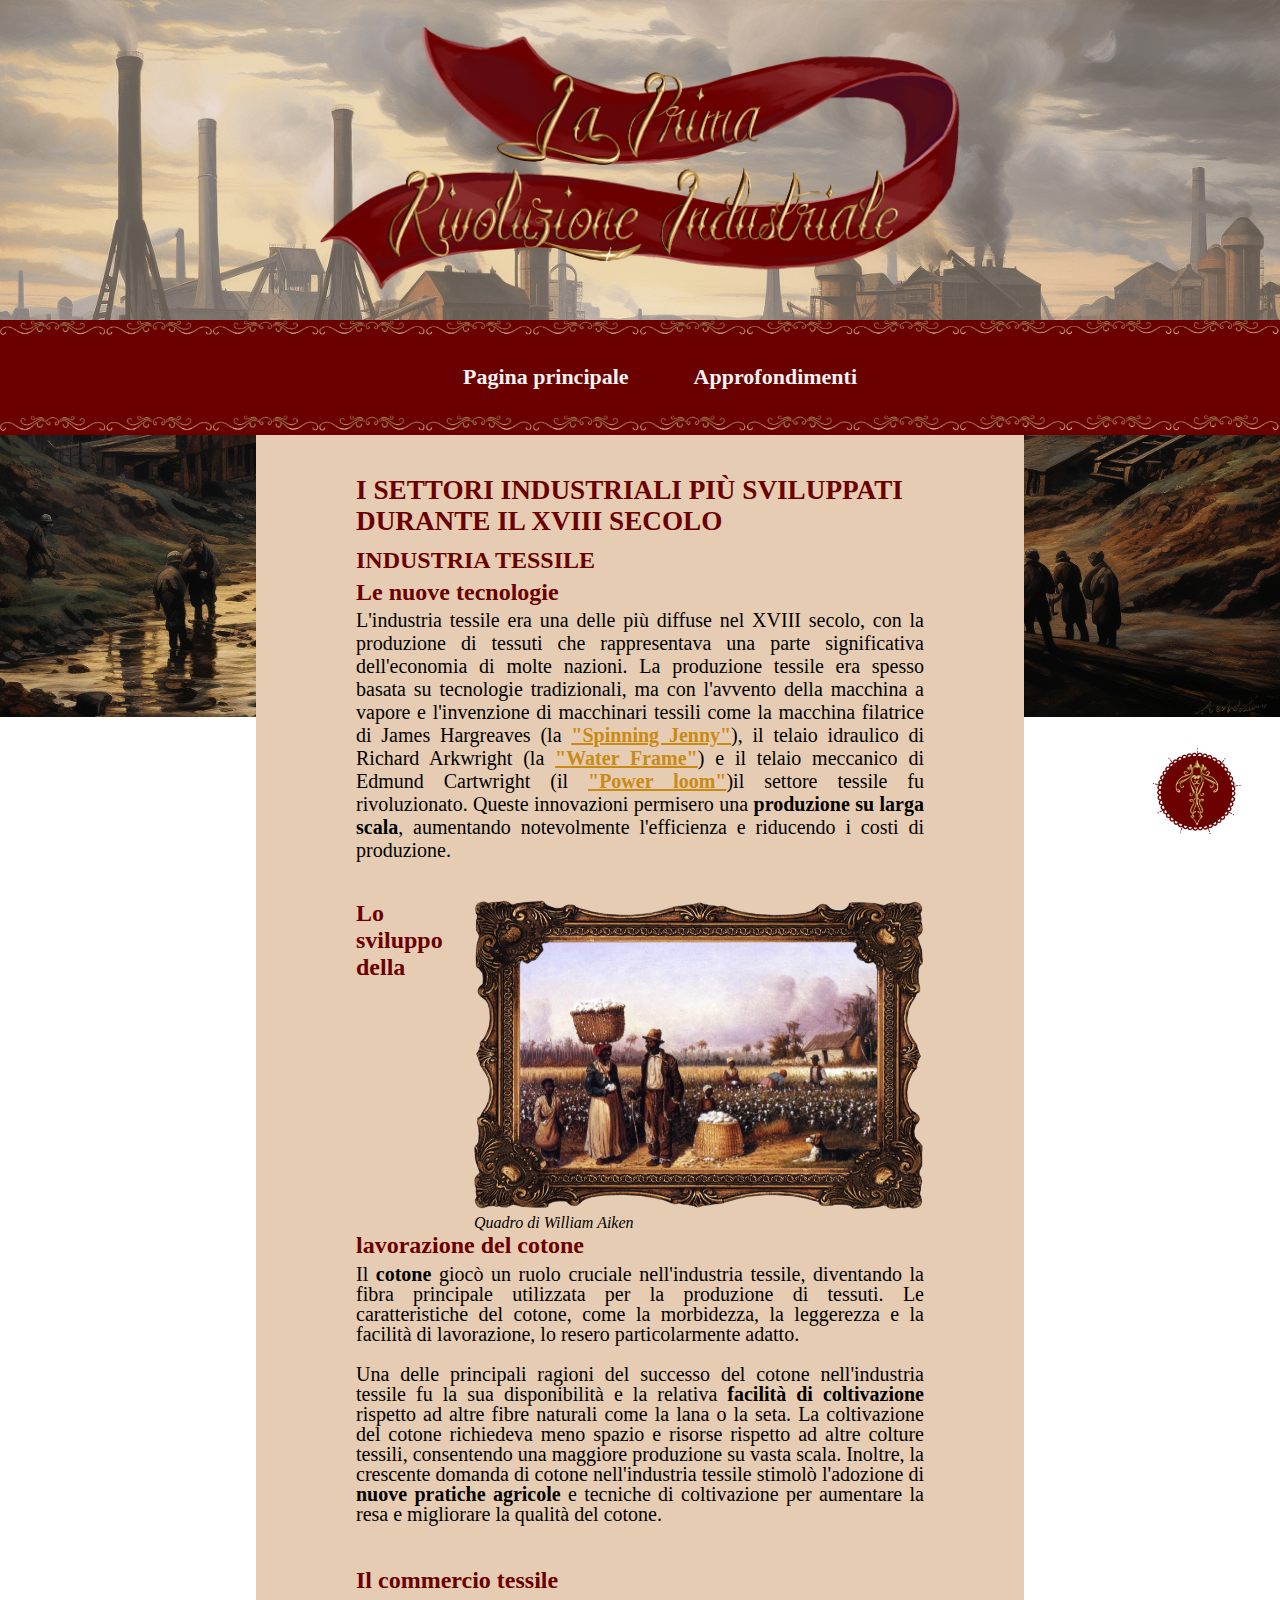
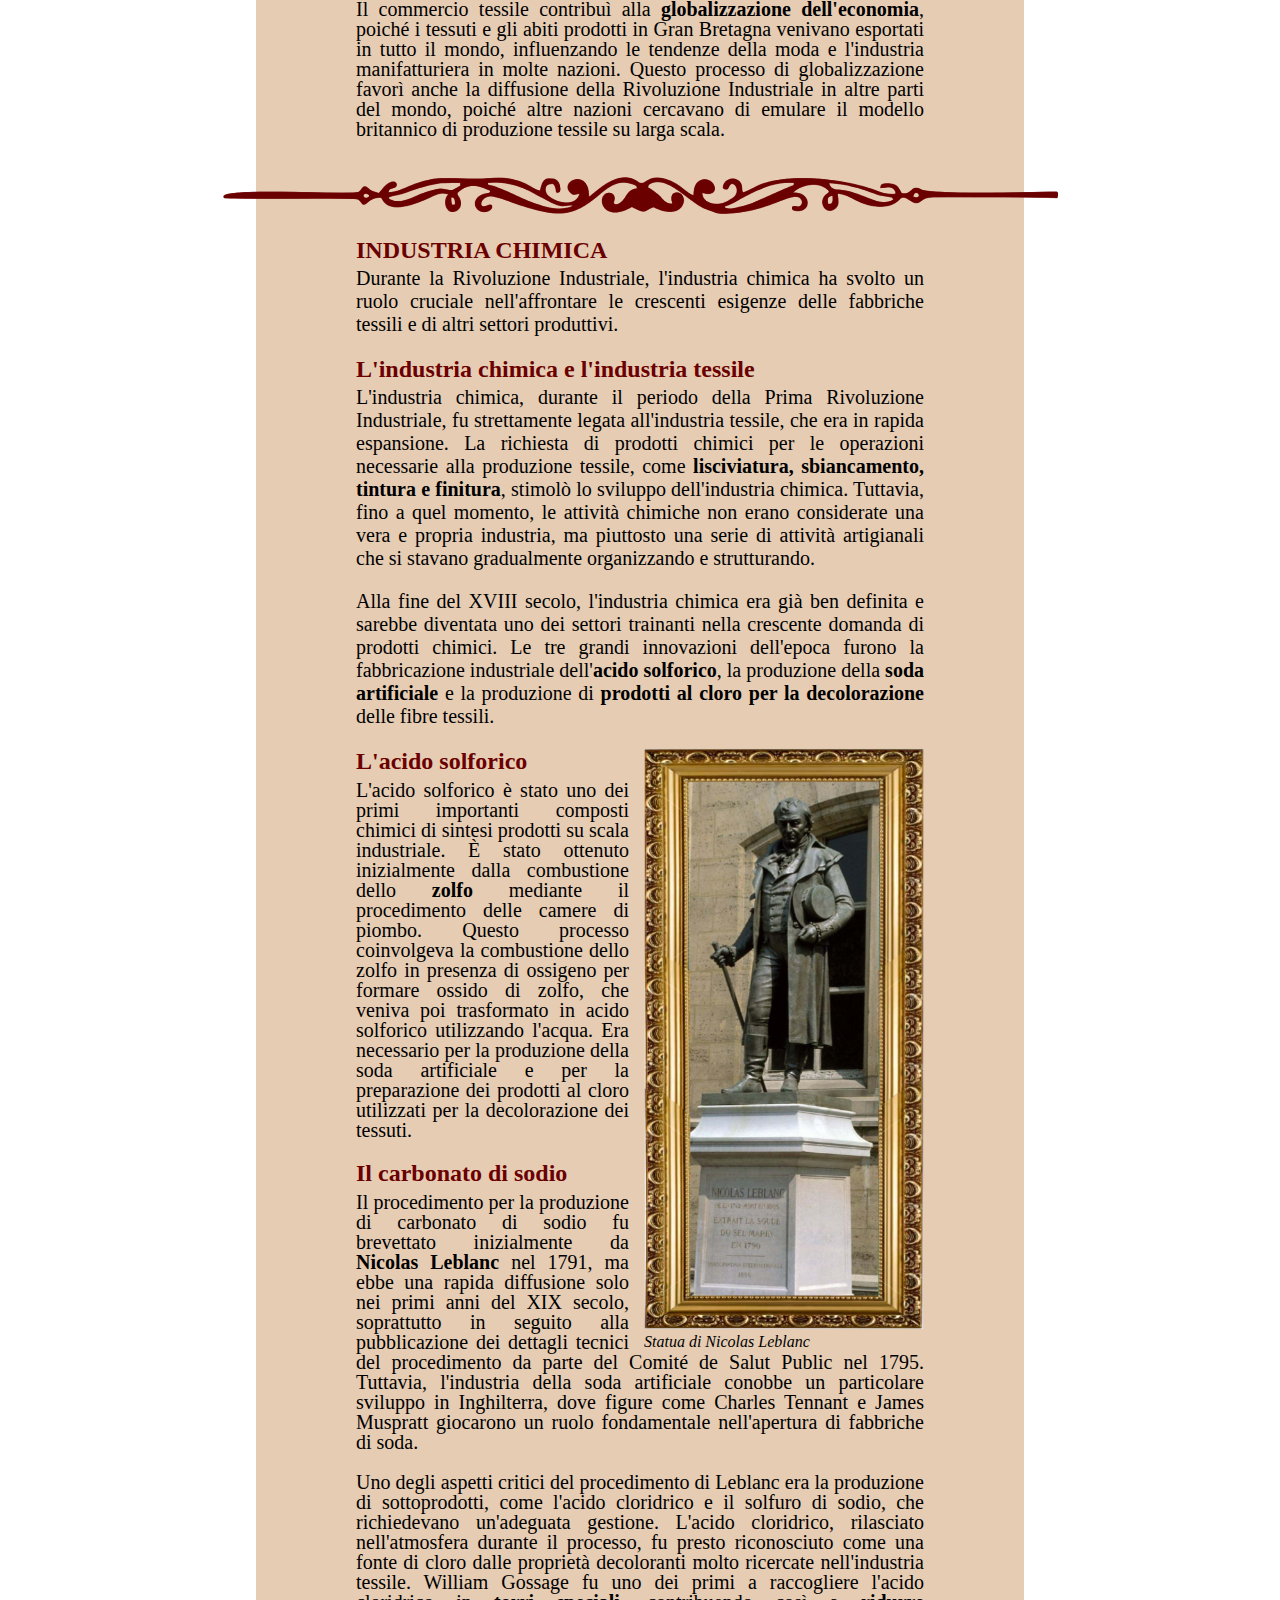
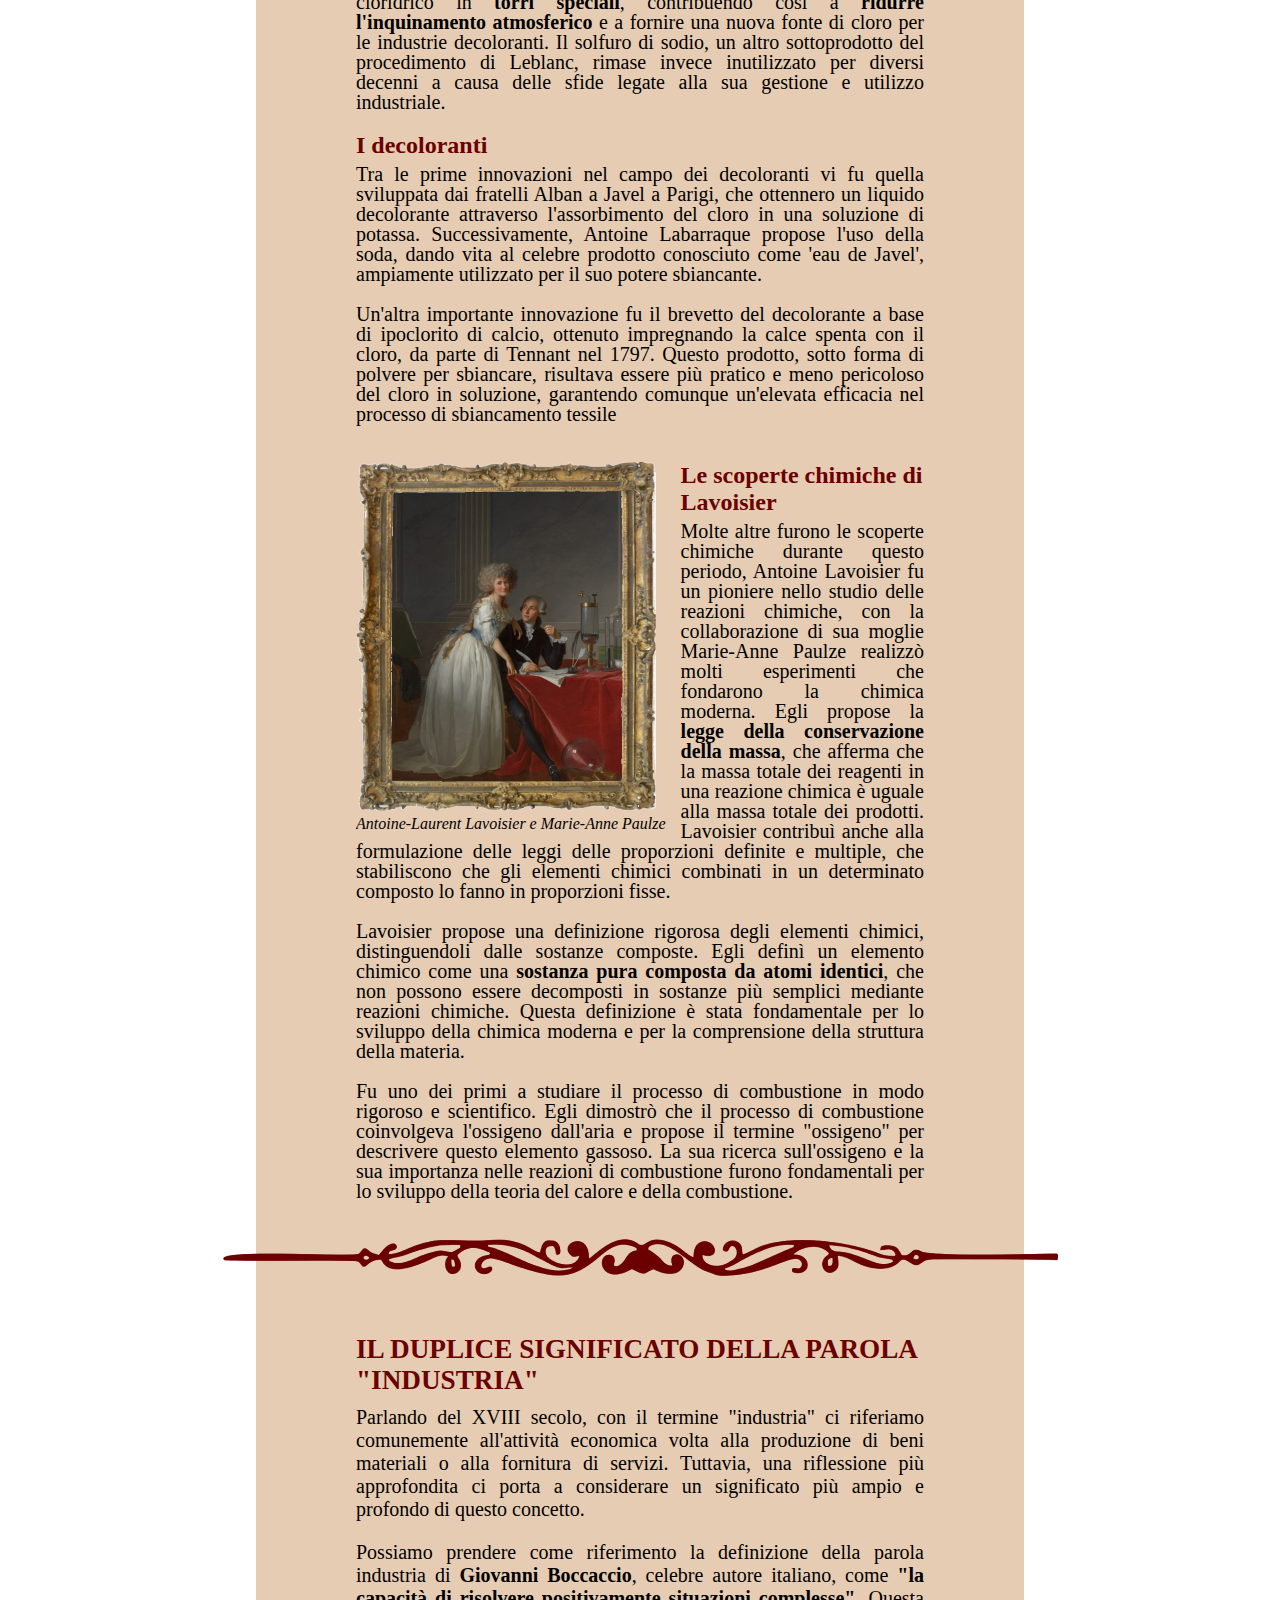
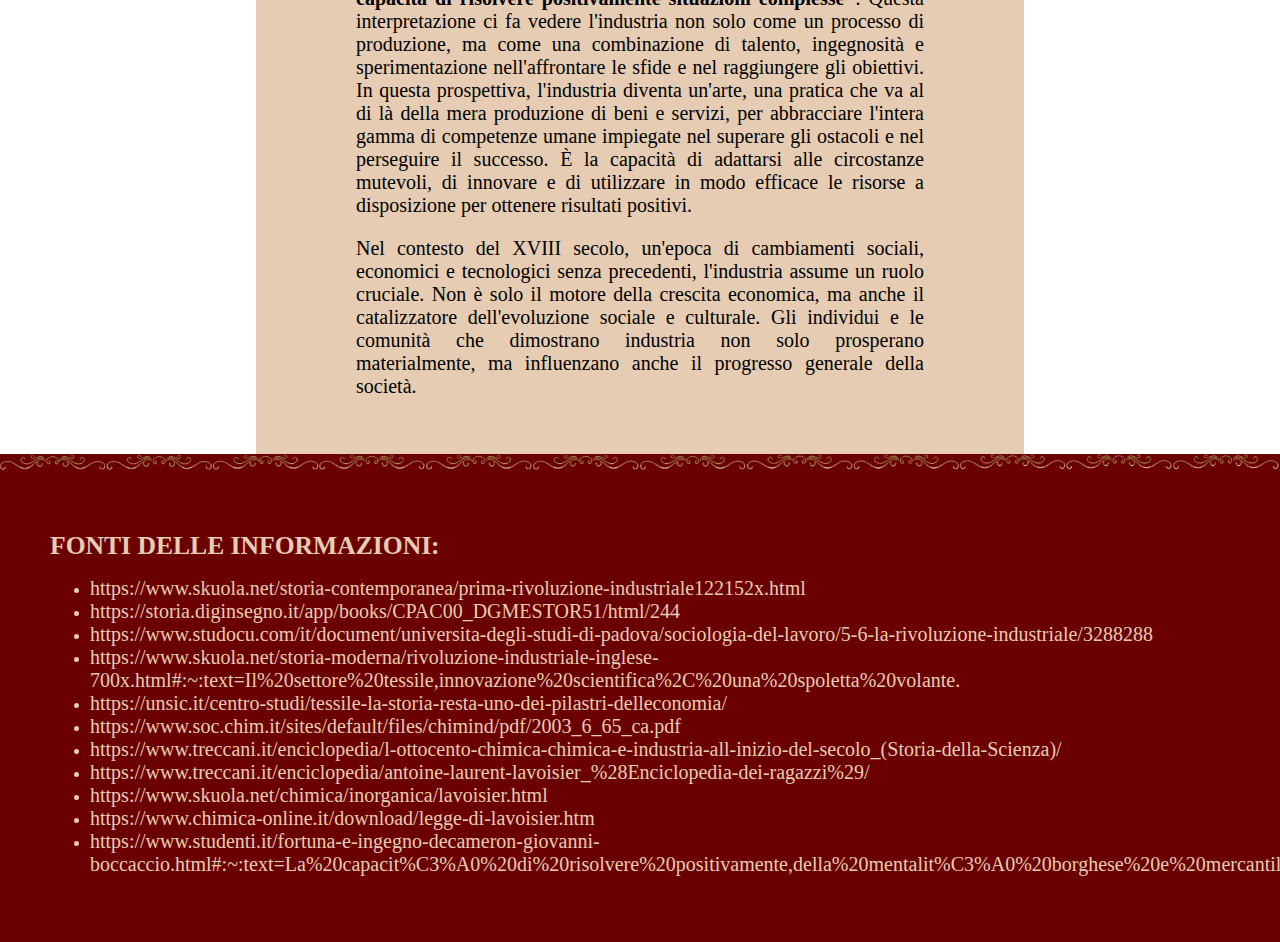
<file: industria.html>
<!DOCTYPE html>
<html lang="it">
<head>

    <link rel="stylesheet" media="screen and (max-width: 3840px)" href="css/StyleSheet.css">
    <link rel="stylesheet" media="screen and (max-width: 1960px)" href="css/StyleSheet2.css">
    <meta name="viewport" content="width=device-width, initial-scale=1.0">
    <link rel="icon" type="image/png" href="img/ingranaggio.png"/>

    <title>Industria - La prima rivoluzione industriale</title>
   
</head>

<body id="Indus">
    <a name="inizio"></a>
    <div class="header">
        <img src="img/titolo.png" />
  
        
    </div>
    
<div class="cornice"><img src="img/topnav.png"> </div>

    <div class="topnav">
        <ul>
            <li><a href="index.html">Pagina principale</a></li>
            <li><a href="pagina_approfond.html">Approfondimenti</a></li>
        </ul>
        <div class="clearfix"></div>
    </div>

<div class="cornice"><img src="img/topnav.png"> </div>
    

<div class="row">

    <div class="column side">
            

            

        </div>


            

        <div class="column middle">



            <h3>I SETTORI INDUSTRIALI PIÙ SVILUPPATI DURANTE IL XVIII SECOLO</h3>

            <h4>INDUSTRIA TESSILE</h4>


            <h4>Le nuove tecnologie </h4>
            <p>
                L'industria tessile era una delle più diffuse nel XVIII secolo, con la produzione di tessuti che rappresentava una parte significativa dell'economia di molte nazioni. 
                La produzione tessile era spesso basata su tecnologie tradizionali, ma con l'avvento della macchina a vapore e l'invenzione di macchinari tessili come la macchina filatrice di James Hargreaves (la <a href="invenzioni.html#spinning"><text>"Spinning Jenny"</text></a>), il telaio idraulico di Richard Arkwright (la <a href="invenzioni.html#water"><text>"Water Frame"</text></a>) e il telaio meccanico di Edmund Cartwright (il <a href="invenzioni.html#power"><text>"Power loom"</text></a>)il settore tessile fu rivoluzionato.
                Queste innovazioni permisero una <b>produzione su larga scala</b>, aumentando notevolmente l'efficienza e riducendo i costi di produzione.
            </p>


<br>

            <div class="container">
                <div class="card_dx">
                    <div class="img_dx">
                        <img src="img/cotone.png" id="imm_cotone">
                        <h6>Quadro di William Aiken</h6>
                    </div>
                    <h4>Lo sviluppo della lavorazione del cotone</h4>
                </div>
                <p>
                    Il <b>cotone</b> giocò un ruolo cruciale nell'industria tessile, diventando la fibra principale utilizzata per la produzione di tessuti. 
                    Le caratteristiche del cotone, come la morbidezza, la leggerezza e la facilità di lavorazione, lo resero particolarmente adatto.
                </p>
                <p>
                    Una delle principali ragioni del successo del cotone nell'industria tessile fu la sua disponibilità e la relativa <b>facilità di coltivazione</b> rispetto ad altre fibre naturali come la lana o la seta. 
                    La coltivazione del cotone richiedeva meno spazio e risorse rispetto ad altre colture tessili, consentendo una maggiore produzione su vasta scala. 
                    Inoltre, la crescente domanda di cotone nell'industria tessile stimolò l'adozione di <b>nuove pratiche agricole</b> e tecniche di coltivazione per aumentare la resa e migliorare la qualità del cotone.
                </p> 
                <br>
                <h4>Il commercio tessile</h4>
            <p>
                Il commercio tessile contribuì alla <b>globalizzazione dell'economia</b>, poiché i tessuti e gli abiti prodotti in Gran Bretagna venivano esportati in tutto il mondo, influenzando le tendenze della moda e l'industria manifatturiera in molte nazioni. 
                Questo processo di globalizzazione favorì anche la diffusione della Rivoluzione Industriale in altre parti del mondo, poiché altre nazioni cercavano di emulare il modello britannico di produzione tessile su larga scala.
            </p>
                <div class="clearfix"></div>
            </div>

           
            



            <br>
            <a name="chimica"></a>
            <div class="spazio" >
                <img src="img/spazio.png" />
             </div>
            </a>
            <br>






            <h4>INDUSTRIA CHIMICA</h4>
            <p>
                Durante la Rivoluzione Industriale, l'industria chimica ha svolto un ruolo cruciale nell'affrontare le crescenti esigenze delle fabbriche tessili e di altri settori produttivi. 
            </p>

            <h4>L'industria chimica e l'industria tessile</h4>

            <p>
                L'industria chimica, durante il periodo della Prima Rivoluzione Industriale, fu strettamente legata all'industria tessile, che era in rapida espansione. 
                La richiesta di prodotti chimici per le operazioni necessarie alla produzione tessile, come <b>lisciviatura, sbiancamento, tintura e finitura</b>, stimolò lo sviluppo dell'industria chimica. 
                Tuttavia, fino a quel momento, le attività chimiche non erano considerate una vera e propria industria, ma piuttosto una serie di attività artigianali che si stavano gradualmente organizzando e strutturando.
            </p>

            <p>
                Alla fine del XVIII secolo, l'industria chimica era già ben definita e sarebbe diventata uno dei settori trainanti nella crescente domanda di prodotti chimici. 
                Le tre grandi innovazioni dell'epoca furono la fabbricazione industriale dell'<b>acido solforico</b>, la produzione della <b>soda artificiale</b> e la produzione di <b>prodotti al cloro per la decolorazione</b> delle fibre tessili.
            </p>


            <div class="container">
                <div class="card_dx">
                    <div class="img_dx">
                        <img src="img/leblanc.png" id="imm_leblanc">
                        <h6>Statua di Nicolas Leblanc</h6>
                    </div>
                    
                </div>
                <h4>L'acido solforico</h4>

            <p>
                L'acido solforico è stato uno dei primi importanti composti chimici di sintesi prodotti su scala industriale. 
                È stato ottenuto inizialmente dalla combustione dello <b>zolfo</b> mediante il procedimento delle camere di piombo. 
                Questo processo coinvolgeva la combustione dello zolfo in presenza di ossigeno per formare ossido di zolfo, che veniva poi trasformato in acido solforico utilizzando l'acqua. 
                Era necessario per la produzione della soda artificiale e per la preparazione dei prodotti al cloro utilizzati per la decolorazione dei tessuti. 
            </p>

            <h4>Il carbonato di sodio</h4>
            <p>
                Il procedimento per la produzione di carbonato di sodio fu brevettato inizialmente da <b>Nicolas Leblanc</b> nel 1791, ma ebbe una rapida diffusione solo nei primi anni del XIX secolo, soprattutto in seguito alla pubblicazione dei dettagli tecnici del procedimento da parte del Comité de Salut Public nel 1795. 
                Tuttavia, l'industria della soda artificiale conobbe un particolare sviluppo in Inghilterra, dove figure come Charles Tennant e James Muspratt giocarono un ruolo fondamentale nell'apertura di fabbriche di soda.
            </p>
            <p>
                Uno degli aspetti critici del procedimento di Leblanc era la produzione di sottoprodotti, come l'acido cloridrico e il solfuro di sodio, che richiedevano un'adeguata gestione. 
                L'acido cloridrico, rilasciato nell'atmosfera durante il processo, fu presto riconosciuto come una fonte di cloro dalle proprietà decoloranti molto ricercate nell'industria tessile. 
                William Gossage fu uno dei primi a raccogliere l'acido cloridrico in <b>torri speciali</b>, contribuendo così a <b>ridurre l'inquinamento atmosferico</b> e a fornire una nuova fonte di cloro per le industrie decoloranti.
                Il solfuro di sodio, un altro sottoprodotto del procedimento di Leblanc, rimase invece inutilizzato per diversi decenni a causa delle sfide legate alla sua gestione e utilizzo industriale.
            </p>

            <h4>I decoloranti</h4>
            <p>
                Tra le prime innovazioni nel campo dei decoloranti vi fu quella sviluppata dai fratelli Alban a Javel a Parigi, che ottennero un liquido decolorante attraverso l'assorbimento del cloro in una soluzione di potassa. 
                Successivamente, Antoine Labarraque propose l'uso della soda, dando vita al celebre prodotto conosciuto come 'eau de Javel', ampiamente utilizzato per il suo potere sbiancante.
            </p>
            <p>
                Un'altra importante innovazione fu il brevetto del decolorante a base di ipoclorito di calcio, ottenuto impregnando la calce spenta con il cloro, da parte di Tennant nel 1797. 
                Questo prodotto, sotto forma di polvere per sbiancare, risultava essere più pratico e meno pericoloso del cloro in soluzione, garantendo comunque un'elevata efficacia nel processo di sbiancamento tessile

            </p>
                <div class="clearfix"></div>
            </div>


        

<br>


            <div class="container"> 
                <div class="card_sx">
                    <div class="img_sx">
                        <img src="img/lavoisier.png" id="imm_lavoisier" />
                        <h6>Antoine-Laurent Lavoisier e Marie-Anne Paulze</h6>
            </div>
            <h4>Le scoperte chimiche di Lavoisier</h4>
                </div>

                    

                <p>
                    Molte altre furono le scoperte chimiche durante questo periodo, Antoine Lavoisier fu un pioniere nello studio delle reazioni chimiche, con la collaborazione di sua moglie Marie-Anne Paulze realizzò molti esperimenti che fondarono la chimica moderna. Egli propose la <b>legge della conservazione della massa</b>, che afferma che la massa totale dei reagenti in una reazione chimica è uguale alla massa totale dei prodotti. 
                    Lavoisier contribuì anche alla formulazione delle leggi delle proporzioni definite e multiple, che stabiliscono che gli elementi chimici combinati in un determinato composto lo fanno in proporzioni fisse.
                </p>
                <p> 
                    Lavoisier propose una definizione rigorosa degli elementi chimici, distinguendoli dalle sostanze composte. 
                    Egli definì un elemento chimico come una <b>sostanza pura composta da atomi identici</b>, che non possono essere decomposti in sostanze più semplici mediante reazioni chimiche. 
                    Questa definizione è stata fondamentale per lo sviluppo della chimica moderna e per la comprensione della struttura della materia.
                </p>
                <p>
                    Fu uno dei primi a studiare il processo di combustione in modo rigoroso e scientifico. 
                    Egli dimostrò che il processo di combustione coinvolgeva l'ossigeno dall'aria e propose il termine "ossigeno" per descrivere questo elemento gassoso. 
                    La sua ricerca sull'ossigeno e la sua importanza nelle reazioni di combustione furono fondamentali per lo sviluppo della teoria del calore e della combustione.
                </p>
                <div class="clearfix"></div>
            </div>



                
<br>
            <div class="spazio" >
                <img src="img/spazio.png" />
            </div>
            <br>


            <h3>IL DUPLICE SIGNIFICATO DELLA PAROLA "INDUSTRIA"</h3>
            <p>
                Parlando del XVIII secolo, con il termine "industria" ci riferiamo comunemente all'attività economica volta alla produzione di beni materiali o alla fornitura di servizi. 
                Tuttavia, una riflessione più approfondita ci porta a considerare un significato più ampio e profondo di questo concetto.
            </p>
            <p>
                Possiamo prendere come riferimento la definizione della parola industria di <b>Giovanni Boccaccio</b>, celebre autore italiano, come <b>"la capacità di risolvere positivamente situazioni complesse"</b>. 
                Questa interpretazione ci fa vedere l'industria non solo come un processo di produzione, ma come una combinazione di talento, ingegnosità e sperimentazione nell'affrontare le sfide e nel raggiungere gli obiettivi.
                In questa prospettiva, l'industria diventa un'arte, una pratica che va al di là della mera produzione di beni e servizi, per abbracciare l'intera gamma di competenze umane impiegate nel superare gli ostacoli e nel perseguire il successo. 
                È la capacità di adattarsi alle circostanze mutevoli, di innovare e di utilizzare in modo efficace le risorse a disposizione per ottenere risultati positivi.
            </p>
            <p>
                Nel contesto del XVIII secolo, un'epoca di cambiamenti sociali, economici e tecnologici senza precedenti, l'industria assume un ruolo cruciale. 
                Non è solo il motore della crescita economica, ma anche il catalizzatore dell'evoluzione sociale e culturale. 
                Gli individui e le comunità che dimostrano industria non solo prosperano materialmente, ma influenzano anche il progresso generale della società.
            </p>

<br>
<br>

            
            





    
        </div>

            <div class="column side">


            </div>


</div>




<a href="#inizio"><img class="topp" src="img/top.png"></a>



<div class="cornice"><img src="img/topnav.png"> </div>

<div class="bottom">

    <h4>FONTI DELLE INFORMAZIONI:</h4>

    <ul>
        <li> <a target="_blank" href="https://www.skuola.net/storia-contemporanea/prima-rivoluzione-industriale122152x.html">https://www.skuola.net/storia-contemporanea/prima-rivoluzione-industriale122152x.html </a></li>
        <li> <a target="_blank" href="https://storia.diginsegno.it/app/books/CPAC00_DGMESTOR51/html/244" >https://storia.diginsegno.it/app/books/CPAC00_DGMESTOR51/html/244 </a></li>
        <li> <a target="_blank" href="https://www.studocu.com/it/document/universita-degli-studi-di-padova/sociologia-del-lavoro/5-6-la-rivoluzione-industriale/3288288" >https://www.studocu.com/it/document/universita-degli-studi-di-padova/sociologia-del-lavoro/5-6-la-rivoluzione-industriale/3288288 </a></li>
        <li> <a target="_blank" href="https://www.skuola.net/storia-moderna/rivoluzione-industriale-inglese-700x.html#:~:text=Il%20settore%20tessile,innovazione%20scientifica%2C%20una%20spoletta%20volante." >https://www.skuola.net/storia-moderna/rivoluzione-industriale-inglese-700x.html#:~:text=Il%20settore%20tessile,innovazione%20scientifica%2C%20una%20spoletta%20volante. </a></li>
        <li> <a target="_blank" href="https://unsic.it/centro-studi/tessile-la-storia-resta-uno-dei-pilastri-delleconomia/">https://unsic.it/centro-studi/tessile-la-storia-resta-uno-dei-pilastri-delleconomia/ </a></li>
        <li> <a target="_blank" href="https://www.soc.chim.it/sites/default/files/chimind/pdf/2003_6_65_ca.pdf">https://www.soc.chim.it/sites/default/files/chimind/pdf/2003_6_65_ca.pdf</a></li>
        <li> <a target="_blank" href="https://www.treccani.it/enciclopedia/l-ottocento-chimica-chimica-e-industria-all-inizio-del-secolo_(Storia-della-Scienza)/">https://www.treccani.it/enciclopedia/l-ottocento-chimica-chimica-e-industria-all-inizio-del-secolo_(Storia-della-Scienza)/</a></li>
        <li> <a target="_blank" href="https://www.treccani.it/enciclopedia/antoine-laurent-lavoisier_%28Enciclopedia-dei-ragazzi%29/">https://www.treccani.it/enciclopedia/antoine-laurent-lavoisier_%28Enciclopedia-dei-ragazzi%29/</a></li>
        <li> <a target="_blank" href="https://www.skuola.net/chimica/inorganica/lavoisier.html">https://www.skuola.net/chimica/inorganica/lavoisier.html</a></li>
        <li> <a target="_blank" href="https://www.chimica-online.it/download/legge-di-lavoisier.htm">https://www.chimica-online.it/download/legge-di-lavoisier.htm</a></li>
        <li> <a target="_blank" href="https://www.studenti.it/fortuna-e-ingegno-decameron-giovanni-boccaccio.html#:~:text=La%20capacit%C3%A0%20di%20risolvere%20positivamente,della%20mentalit%C3%A0%20borghese%20e%20mercantile.">https://www.studenti.it/fortuna-e-ingegno-decameron-giovanni-boccaccio.html#:~:text=La%20capacit%C3%A0%20di%20risolvere%20positivamente,della%20mentalit%C3%A0%20borghese%20e%20mercantile.</a></li>

    </ul>

    </div>


</body>
</html>
</file>
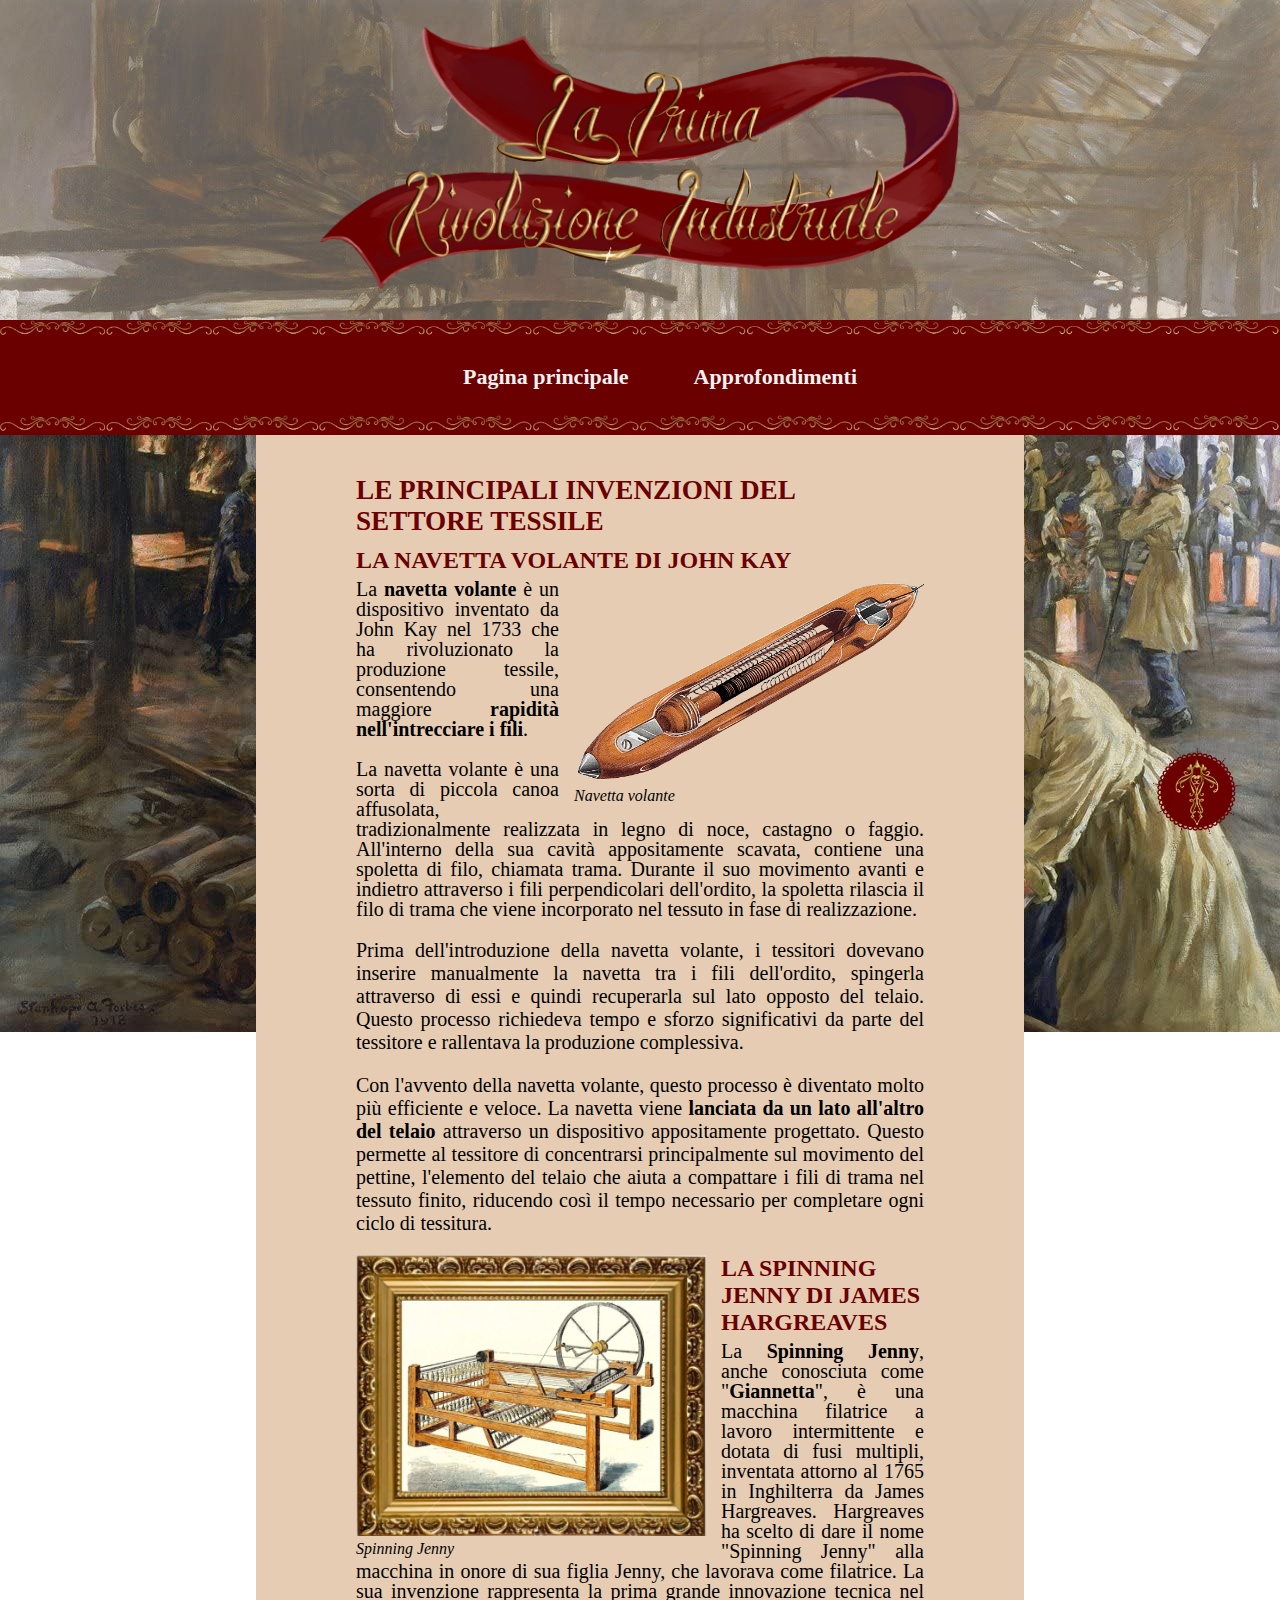
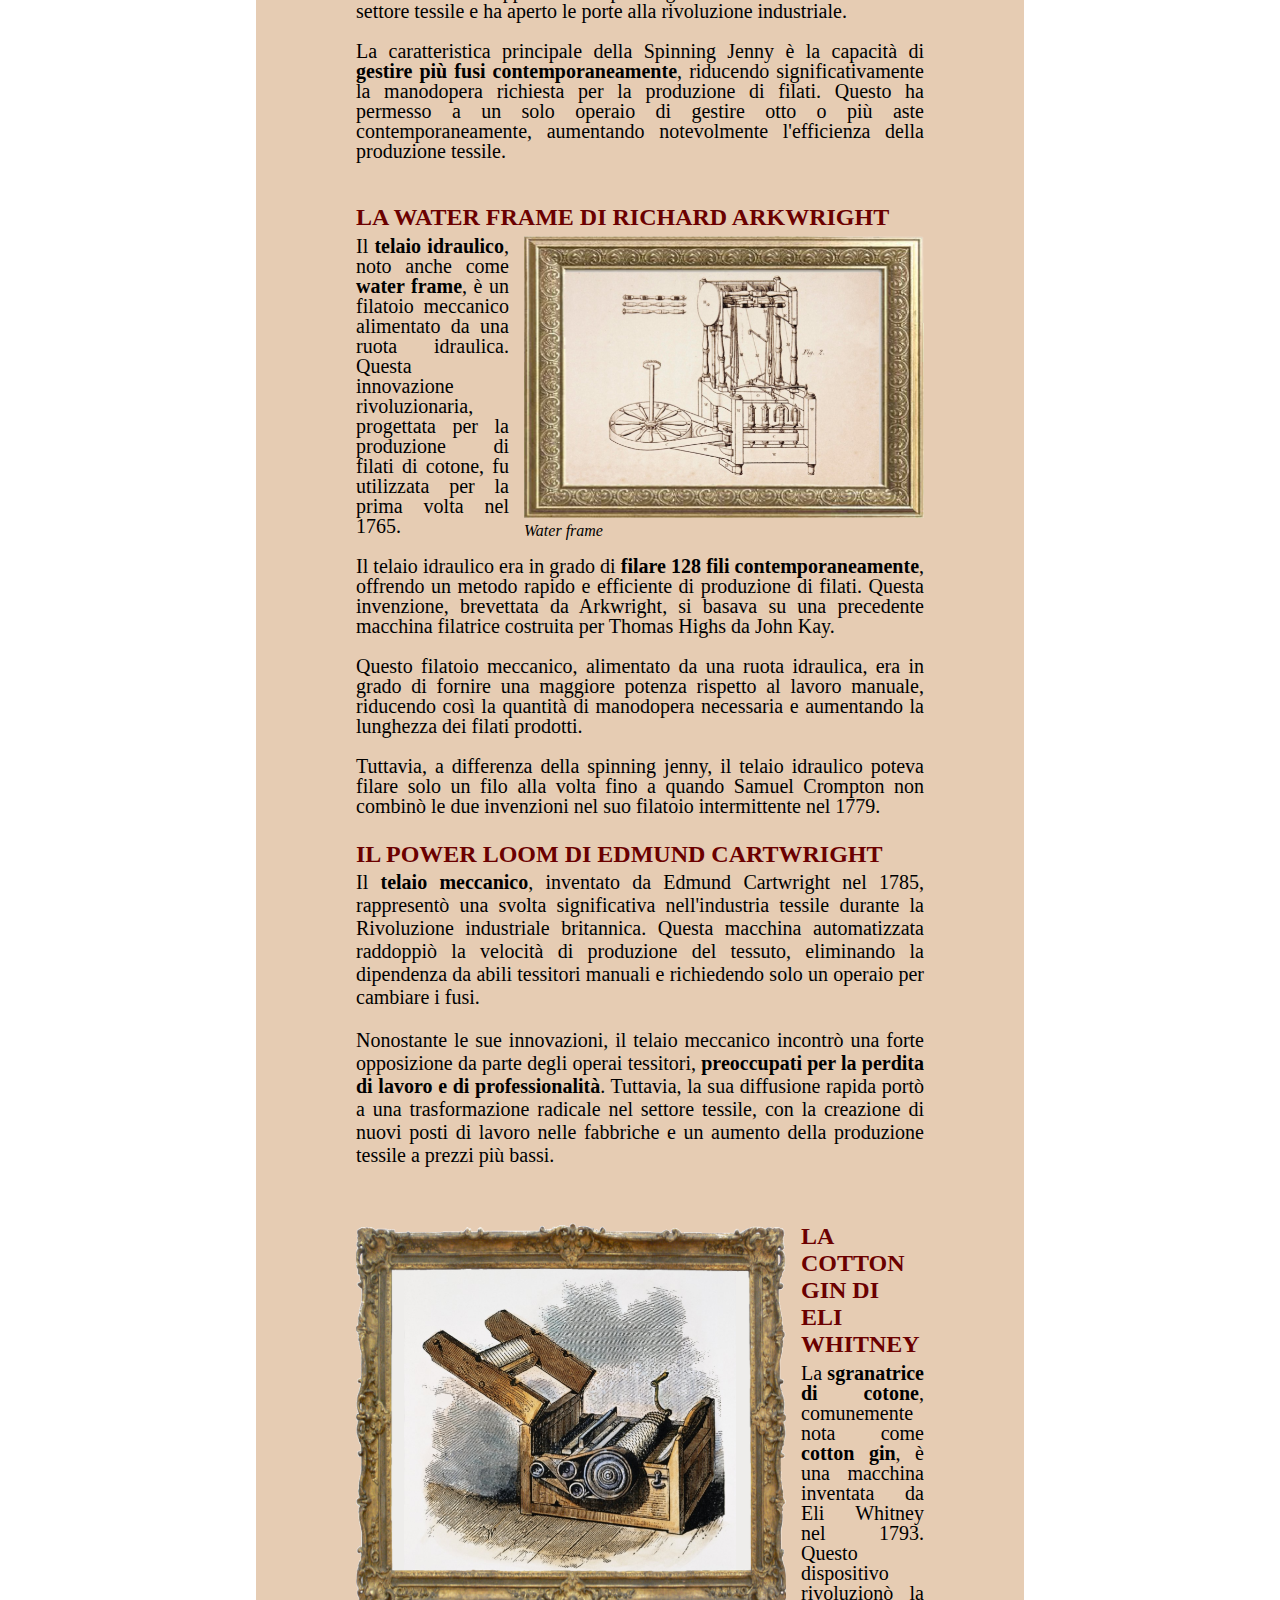
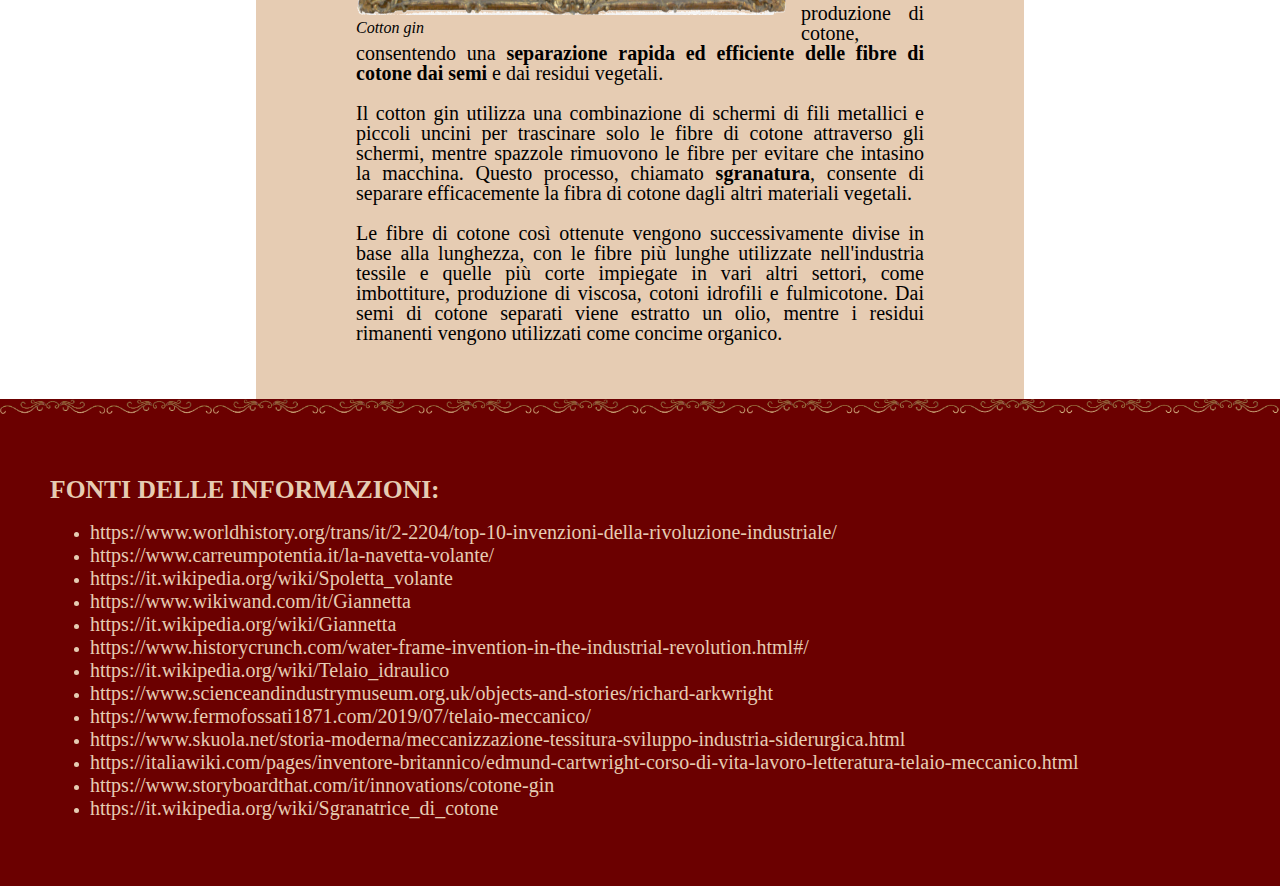
<file: invenzioni.html>
<!DOCTYPE html>
<html lang="it">
<head>

    <link rel="stylesheet" media="screen and (max-width: 3840px)" href="css/StyleSheet.css">
    <link rel="stylesheet" media="screen and (max-width: 1960px)" href="css/StyleSheet2.css">
    <meta name="viewport" content="width=device-width, initial-scale=1.0">
    <link rel="icon" type="image/png" href="img/ingranaggio.png"/>

    <title>Invenzioni - La prima rivoluzione industriale</title>
   
</head>

<body id="Invenz">
    <a name="inizio"></a>
    <div class="header">
        <img src="img/titolo.png" />
  
        
    </div>
    
<div class="cornice"><img src="img/topnav.png"> </div>

    <div class="topnav">
        <ul>
            <li><a href="index.html#invenzioni">Pagina principale</a></li>
            <li><a href="pagina_approfond.html">Approfondimenti</a></li>
        </ul>
        <div class="clearfix"></div>
    </div>

<div class="cornice"><img src="img/topnav.png"> </div>
    

<div class="row">

    <div class="column side">
            

            

        </div>


            

        <div class="column middle">
            

            <h3>LE PRINCIPALI INVENZIONI DEL SETTORE TESSILE</h3>

        <h4>LA NAVETTA VOLANTE DI JOHN KAY</h4>

            <div class="container">
                <div class="card_dx">
                    <div class="img_dx">
                        <img src="img/navetta.png" id="imm_navetta2">
                        <h6>Navetta volante</h6>
                    </div>
                    
                </div>
                <p>
                    La <b>navetta volante</b> è un dispositivo inventato da John Kay nel 1733 che ha rivoluzionato la produzione tessile, consentendo una maggiore <b>rapidità nell'intrecciare i fili</b>.
                </p>
                <p>
                    La navetta volante è una sorta di piccola canoa affusolata, tradizionalmente realizzata in legno di noce, castagno o faggio. 
                    All'interno della sua cavità appositamente scavata, contiene una spoletta di filo, chiamata trama. 
                    Durante il suo movimento avanti e indietro attraverso i fili perpendicolari dell'ordito, la spoletta rilascia il filo di trama che viene incorporato nel tessuto in fase di realizzazione.
                </p>
                
            
                <div class="clearfix"></div>
            </div>



                <p>
                    Prima dell'introduzione della navetta volante, i tessitori dovevano inserire manualmente la navetta tra i fili dell'ordito, spingerla attraverso di essi e quindi recuperarla sul lato opposto del telaio. 
                    Questo processo richiedeva tempo e sforzo significativi da parte del tessitore e rallentava la produzione complessiva.
                </p>
                <p>
                    Con l'avvento della navetta volante, questo processo è diventato molto più efficiente e veloce. La navetta viene <b>lanciata da un lato all'altro del telaio</b> attraverso un dispositivo appositamente progettato. 
                    Questo permette al tessitore di concentrarsi principalmente sul movimento del pettine, l'elemento del telaio che aiuta a compattare i fili di trama nel tessuto finito, riducendo così il tempo necessario per completare ogni ciclo di tessitura.
                </p>
                
<a name="spinning"></a>            

            
                <div class="container"> 
                    <div class="card_sx">
                        <div class="img_sx">
                            <img src="img/giannetta.png" id="imm_giannetta" />
                            <h6>Spinning Jenny</h6>
                </div>
                <h4>LA SPINNING JENNY DI JAMES HARGREAVES</h4>
                
            </div>
            <p>
                La <b>Spinning Jenny</b>, anche conosciuta come "<b>Giannetta</b>", è una macchina filatrice a lavoro intermittente e dotata di fusi multipli, inventata attorno al 1765 in Inghilterra da James Hargreaves. 
                Hargreaves ha scelto di dare il nome "Spinning Jenny" alla macchina in onore di sua figlia Jenny, che lavorava come filatrice. 
                La sua invenzione rappresenta la prima grande innovazione tecnica nel settore tessile e ha aperto le porte alla rivoluzione industriale.
            </p>
            <p>
                La caratteristica principale della Spinning Jenny è la capacità di <b>gestire più fusi contemporaneamente</b>, riducendo significativamente la manodopera richiesta per la produzione di filati. 
                Questo ha permesso a un solo operaio di gestire otto o più aste contemporaneamente, aumentando notevolmente l'efficienza della produzione tessile.
            </p>
                

                
                    <div class="clearfix"></div>
                </div>

<br>

<a name="water"></a>   


            <h4>LA WATER FRAME DI RICHARD ARKWRIGHT</h4>            
            <div class="container">
                <div class="card_dx">
                    <div class="img_dx">
                        <img src="img/waterframe.png" id="imm_wf">
                        <h6>Water frame</h6>
                    </div>
                    
                </div>
                <p>
                Il <b>telaio idraulico</b>, noto anche come <b>water frame</b>, è un filatoio meccanico alimentato da una ruota idraulica. 
                Questa innovazione rivoluzionaria, progettata per la produzione di filati di cotone, fu utilizzata per la prima volta nel 1765.
            </p>
            <p>
                Il telaio idraulico era in grado di <b>filare 128 fili contemporaneamente</b>, offrendo un metodo rapido e efficiente di produzione di filati. 
                Questa invenzione, brevettata da Arkwright, si basava su una precedente macchina filatrice costruita per Thomas Highs da John Kay.
            </p>
            <p>
                Questo filatoio meccanico, alimentato da una ruota idraulica, era in grado di fornire una maggiore potenza rispetto al lavoro manuale, riducendo così la quantità di manodopera necessaria e aumentando la lunghezza dei filati prodotti. 
                </p>
                <p>

                Tuttavia, a differenza della spinning jenny, il telaio idraulico poteva filare solo un filo alla volta fino a quando Samuel Crompton non combinò le due invenzioni nel suo filatoio intermittente nel 1779.

            </p>
                
            
                <div class="clearfix"></div>
            </div>
            

            

 <a name="power"></a>           

            <h4>IL POWER LOOM DI EDMUND CARTWRIGHT</h4>

            <p>
                Il <b>telaio meccanico</b>, inventato da Edmund Cartwright nel 1785, rappresentò una svolta significativa nell'industria tessile durante la Rivoluzione industriale britannica. 
                Questa macchina automatizzata raddoppiò la velocità di produzione del tessuto, eliminando la dipendenza da abili tessitori manuali e richiedendo solo un operaio per cambiare i fusi.
            </p>
            <p>
                Nonostante le sue innovazioni, il telaio meccanico incontrò una forte opposizione da parte degli operai tessitori, <b>preoccupati per la perdita di lavoro e di professionalità</b>. 
                Tuttavia, la sua diffusione rapida portò a una trasformazione radicale nel settore tessile, con la creazione di nuovi posti di lavoro nelle fabbriche e un aumento della produzione tessile a prezzi più bassi.
            </p>



<br>
<br>

        
            <div class="container"> 
                    <div class="card_sx">
                        <div class="img_sx">
                            <img src="img/cottongin.png" id="imm_cottongin" />
                            <h6>Cotton gin</h6>
                </div>
                <h4>LA COTTON GIN DI ELI WHITNEY</h4>
                
            </div>
            <p> 
                La <b>sgranatrice di cotone</b>, comunemente nota come <b>cotton gin</b>, è una macchina inventata da Eli Whitney nel 1793. 
                Questo dispositivo rivoluzionò la produzione di cotone, consentendo una <b>separazione rapida ed efficiente delle fibre di cotone dai semi</b> e dai residui vegetali.
            </p>

            <p>
                Il cotton gin utilizza una combinazione di schermi di fili metallici e piccoli uncini per trascinare solo le fibre di cotone attraverso gli schermi, mentre spazzole rimuovono le fibre per evitare che intasino la macchina. 
                Questo processo, chiamato <b>sgranatura</b>, consente di separare efficacemente la fibra di cotone dagli altri materiali vegetali.
            </p>

            <p>
                Le fibre di cotone così ottenute vengono successivamente divise in base alla lunghezza, con le fibre più lunghe utilizzate nell'industria tessile e quelle più corte impiegate in vari altri settori, come imbottiture, produzione di viscosa, cotoni idrofili e fulmicotone.
                Dai semi di cotone separati viene estratto un olio, mentre i residui rimanenti vengono utilizzati come concime organico.
            </p>
                

                
                    <div class="clearfix"></div>
                </div>

<br>
<br>




    
        </div>

            <div class="column side">


            </div>


</div>




<a href="#inizio"><img class="topp" src="img/top.png"></a>



<div class="cornice"><img src="img/topnav.png"> </div>
<div class="bottom">
    <h4>FONTI DELLE INFORMAZIONI:</h4>

    <ul>
        <li> <a target="_blank" href="https://www.worldhistory.org/trans/it/2-2204/top-10-invenzioni-della-rivoluzione-industriale/">https://www.worldhistory.org/trans/it/2-2204/top-10-invenzioni-della-rivoluzione-industriale/</a></li>
        <li> <a target="_blank" href="https://www.carreumpotentia.it/la-navetta-volante/">https://www.carreumpotentia.it/la-navetta-volante/</a></li>
        <li> <a target="_blank" href="https://it.wikipedia.org/wiki/Spoletta_volante">https://it.wikipedia.org/wiki/Spoletta_volante</a></li>
        <li> <a target="_blank" href="https://www.wikiwand.com/it/Giannetta">https://www.wikiwand.com/it/Giannetta</a></li>
        <li> <a target="_blank" href="https://it.wikipedia.org/wiki/Giannetta">https://it.wikipedia.org/wiki/Giannetta</a></li>
        <li> <a target="_blank" href="https://www.historycrunch.com/water-frame-invention-in-the-industrial-revolution.html#/">https://www.historycrunch.com/water-frame-invention-in-the-industrial-revolution.html#/</a></li>
        <li> <a target="_blank" href="https://it.wikipedia.org/wiki/Telaio_idraulico">https://it.wikipedia.org/wiki/Telaio_idraulico</a></li>
        <li> <a target="_blank" href="https://www.scienceandindustrymuseum.org.uk/objects-and-stories/richard-arkwright">https://www.scienceandindustrymuseum.org.uk/objects-and-stories/richard-arkwright</a></li>
        <li> <a target="_blank" href="https://www.fermofossati1871.com/2019/07/telaio-meccanico/">https://www.fermofossati1871.com/2019/07/telaio-meccanico/</a></li>
        <li> <a target="_blank" href="https://www.skuola.net/storia-moderna/meccanizzazione-tessitura-sviluppo-industria-siderurgica.html">https://www.skuola.net/storia-moderna/meccanizzazione-tessitura-sviluppo-industria-siderurgica.html</a></li>
        <li> <a target="_blank" href="https://italiawiki.com/pages/inventore-britannico/edmund-cartwright-corso-di-vita-lavoro-letteratura-telaio-meccanico.html">https://italiawiki.com/pages/inventore-britannico/edmund-cartwright-corso-di-vita-lavoro-letteratura-telaio-meccanico.html</a></li>
        <li> <a target="_blank" href="https://www.storyboardthat.com/it/innovations/cotone-gin">https://www.storyboardthat.com/it/innovations/cotone-gin</a></li>
        <li> <a target="_blank" href="https://it.wikipedia.org/wiki/Sgranatrice_di_cotone">https://it.wikipedia.org/wiki/Sgranatrice_di_cotone</a></li>

    </ul>
    </div>


</body>
</html>
</file>
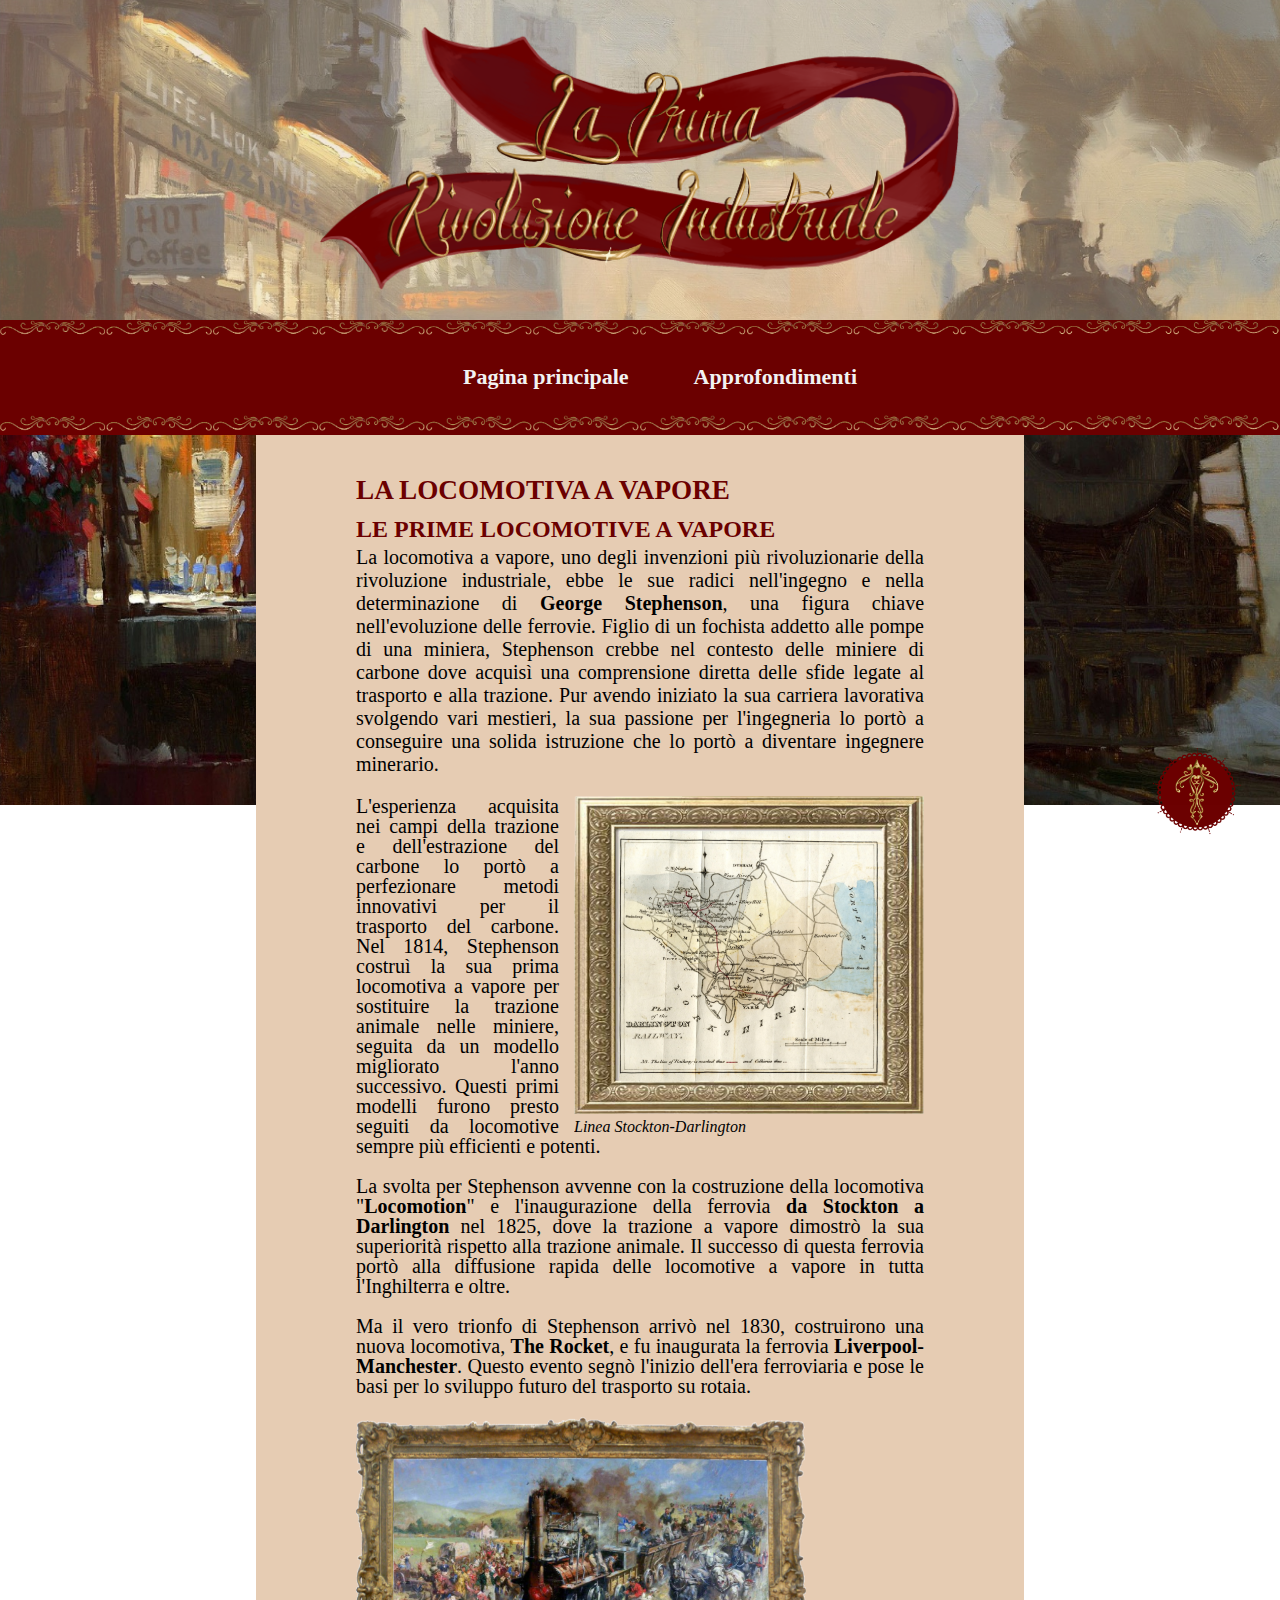
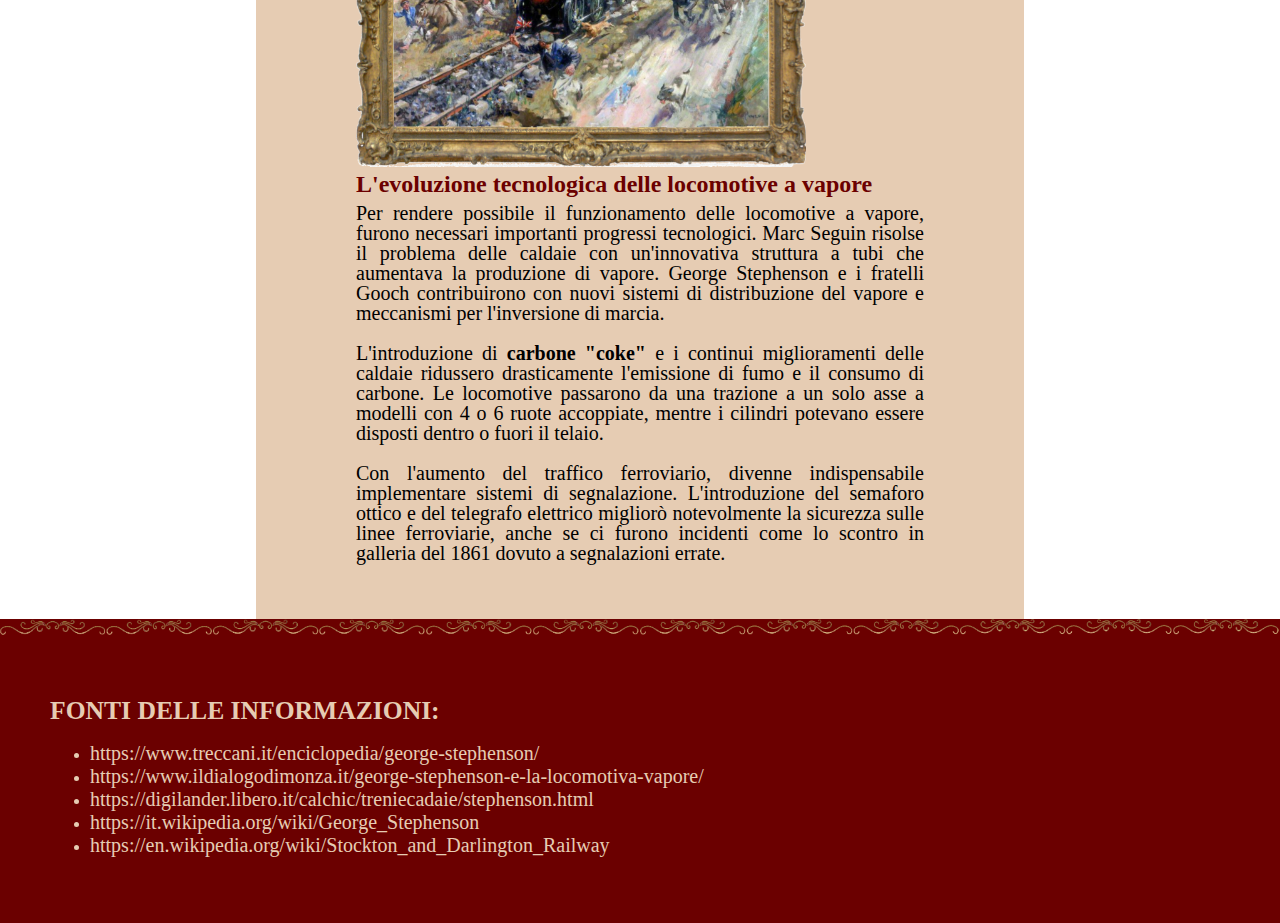
<file: locomotive.html>
<!DOCTYPE html>
<html lang="it">
<head>

    <link rel="stylesheet" media="screen and (max-width: 3840px)" href="css/StyleSheet.css">
    <link rel="stylesheet" media="screen and (max-width: 1960px)" href="css/StyleSheet2.css">
    <meta name="viewport" content="width=device-width, initial-scale=1.0">
    <link rel="icon" type="image/png" href="img/ingranaggio.png"/>

    <title>La rivoluzione industriale</title>
   
</head>

<body id="Locomot">
    <a name="inizio"></a>
    <div class="header">
        <img src="img/titolo.png" />
  
        
    </div>
    
<div class="cornice"><img src="img/topnav.png"> </div>

    <div class="topnav">
        <ul>
            <li><a href="index.html#scienza">Pagina principale</a></li>
            <li><a href="pagina_approfond.html">Approfondimenti</a></li>
        </ul>
        <div class="clearfix"></div>
    </div>

<div class="cornice"><img src="img/topnav.png"> </div>
    

<div class="row">

    <div class="column side">
            

            

        </div>


            

        <div class="column middle">


            <h3>LA LOCOMOTIVA A VAPORE</h3>

            <h4>LE PRIME LOCOMOTIVE A VAPORE</h4>

            <p>
                La locomotiva a vapore, uno degli invenzioni più rivoluzionarie della rivoluzione industriale, ebbe le sue radici nell'ingegno e nella determinazione di <b>George Stephenson</b>, una figura chiave nell'evoluzione delle ferrovie. 
                Figlio di un fochista addetto alle pompe di una miniera, Stephenson crebbe nel contesto delle miniere di carbone dove acquisì una comprensione diretta delle sfide legate al trasporto e alla trazione. 
                Pur avendo iniziato la sua carriera lavorativa svolgendo vari mestieri, la sua passione per l'ingegneria lo portò a conseguire una solida istruzione che lo portò a diventare ingegnere minerario.
            </p>


            <div class="container">
                <div class="card_dx">
                    <div class="img_dx">
                        <img src="img/stockton.png" id="imm_mappa">
                        <h6>Linea Stockton-Darlington</h6>
                    </div>
                
                </div>
            

            <p>
                L'esperienza acquisita nei campi della trazione e dell'estrazione del carbone lo portò a perfezionare metodi innovativi per il trasporto del carbone. 
                Nel 1814, Stephenson costruì la sua prima locomotiva a vapore per sostituire la trazione animale nelle miniere, seguita da un modello migliorato l'anno successivo. 
                Questi primi modelli furono presto seguiti da locomotive sempre più efficienti e potenti.
            </p>

            <p>
                La svolta per Stephenson avvenne con la costruzione della locomotiva "<b>Locomotion</b>" e l'inaugurazione della ferrovia <b>da Stockton a Darlington</b> nel 1825, dove la trazione a vapore dimostrò la sua superiorità rispetto alla trazione animale. 
                Il successo di questa ferrovia portò alla diffusione rapida delle locomotive a vapore in tutta l'Inghilterra e oltre.
            </p>
            <p>
                Ma il vero trionfo di Stephenson arrivò nel 1830, costruirono una nuova locomotiva, <b>The Rocket</b>, e fu inaugurata la ferrovia <b>Liverpool-Manchester</b>. 
                Questo evento segnò l'inizio dell'era ferroviaria e pose le basi per lo sviluppo futuro del trasporto su rotaia.
            </p>    
            
                <div class="clearfix"></div>
            </div>



            <div class="container"> 
                <div class="card_sx">
                    <div class="img_sx">
                        <img src="img/trenovap.png" id="imm_trenovap" />
                
            </div>
            <h4>L'evoluzione tecnologica delle locomotive a vapore</h4>
                </div>
                <p>
                Per rendere possibile il funzionamento delle locomotive a vapore, furono necessari importanti progressi tecnologici. 
                Marc Seguin risolse il problema delle caldaie con un'innovativa struttura a tubi che aumentava la produzione di vapore. 
                George Stephenson e i fratelli Gooch contribuirono con nuovi sistemi di distribuzione del vapore e meccanismi per l'inversione di marcia.
            </p>

            <p>
                L'introduzione di <b>carbone "coke"</b> e i continui miglioramenti delle caldaie ridussero drasticamente l'emissione di fumo e il consumo di carbone. 
                Le locomotive passarono da una trazione a un solo asse a modelli con 4 o 6 ruote accoppiate, mentre i cilindri potevano essere disposti dentro o fuori il telaio.
            </p>

            <p>
                Con l'aumento del traffico ferroviario, divenne indispensabile implementare sistemi di segnalazione. 
                L'introduzione del semaforo ottico e del telegrafo elettrico migliorò notevolmente la sicurezza sulle linee ferroviarie, anche se ci furono incidenti come lo scontro in galleria del 1861 dovuto a segnalazioni errate.
            </p>

                <div class="clearfix"></div>
            </div>


            

            


          <br>
          <br>


        







    
        </div>

            <div class="column side">


            </div>


</div>




<a href="#inizio"><img class="topp" src="img/top.png"></a>



<div class="cornice"><img src="img/topnav.png"> </div>


<div class="bottom">
    <h4>FONTI DELLE INFORMAZIONI:</h4>

    <ul>
        <li> <a target="_blank" href="https://www.treccani.it/enciclopedia/george-stephenson/">https://www.treccani.it/enciclopedia/george-stephenson/</a></li>
        <li> <a target="_blank" href="https://www.ildialogodimonza.it/george-stephenson-e-la-locomotiva-vapore/">https://www.ildialogodimonza.it/george-stephenson-e-la-locomotiva-vapore/</a></li>
        <li> <a target="_blank" href="https://digilander.libero.it/calchic/treniecadaie/stephenson.html">https://digilander.libero.it/calchic/treniecadaie/stephenson.html</a></li>
        <li> <a target="_blank" href="https://it.wikipedia.org/wiki/George_Stephenson">https://it.wikipedia.org/wiki/George_Stephenson</a></li>
        <li> <a target="_blank" href="https://en.wikipedia.org/wiki/Stockton_and_Darlington_Railway">https://en.wikipedia.org/wiki/Stockton_and_Darlington_Railway</a></li>


    </ul>
    </div>


</body>
</html>
</file>
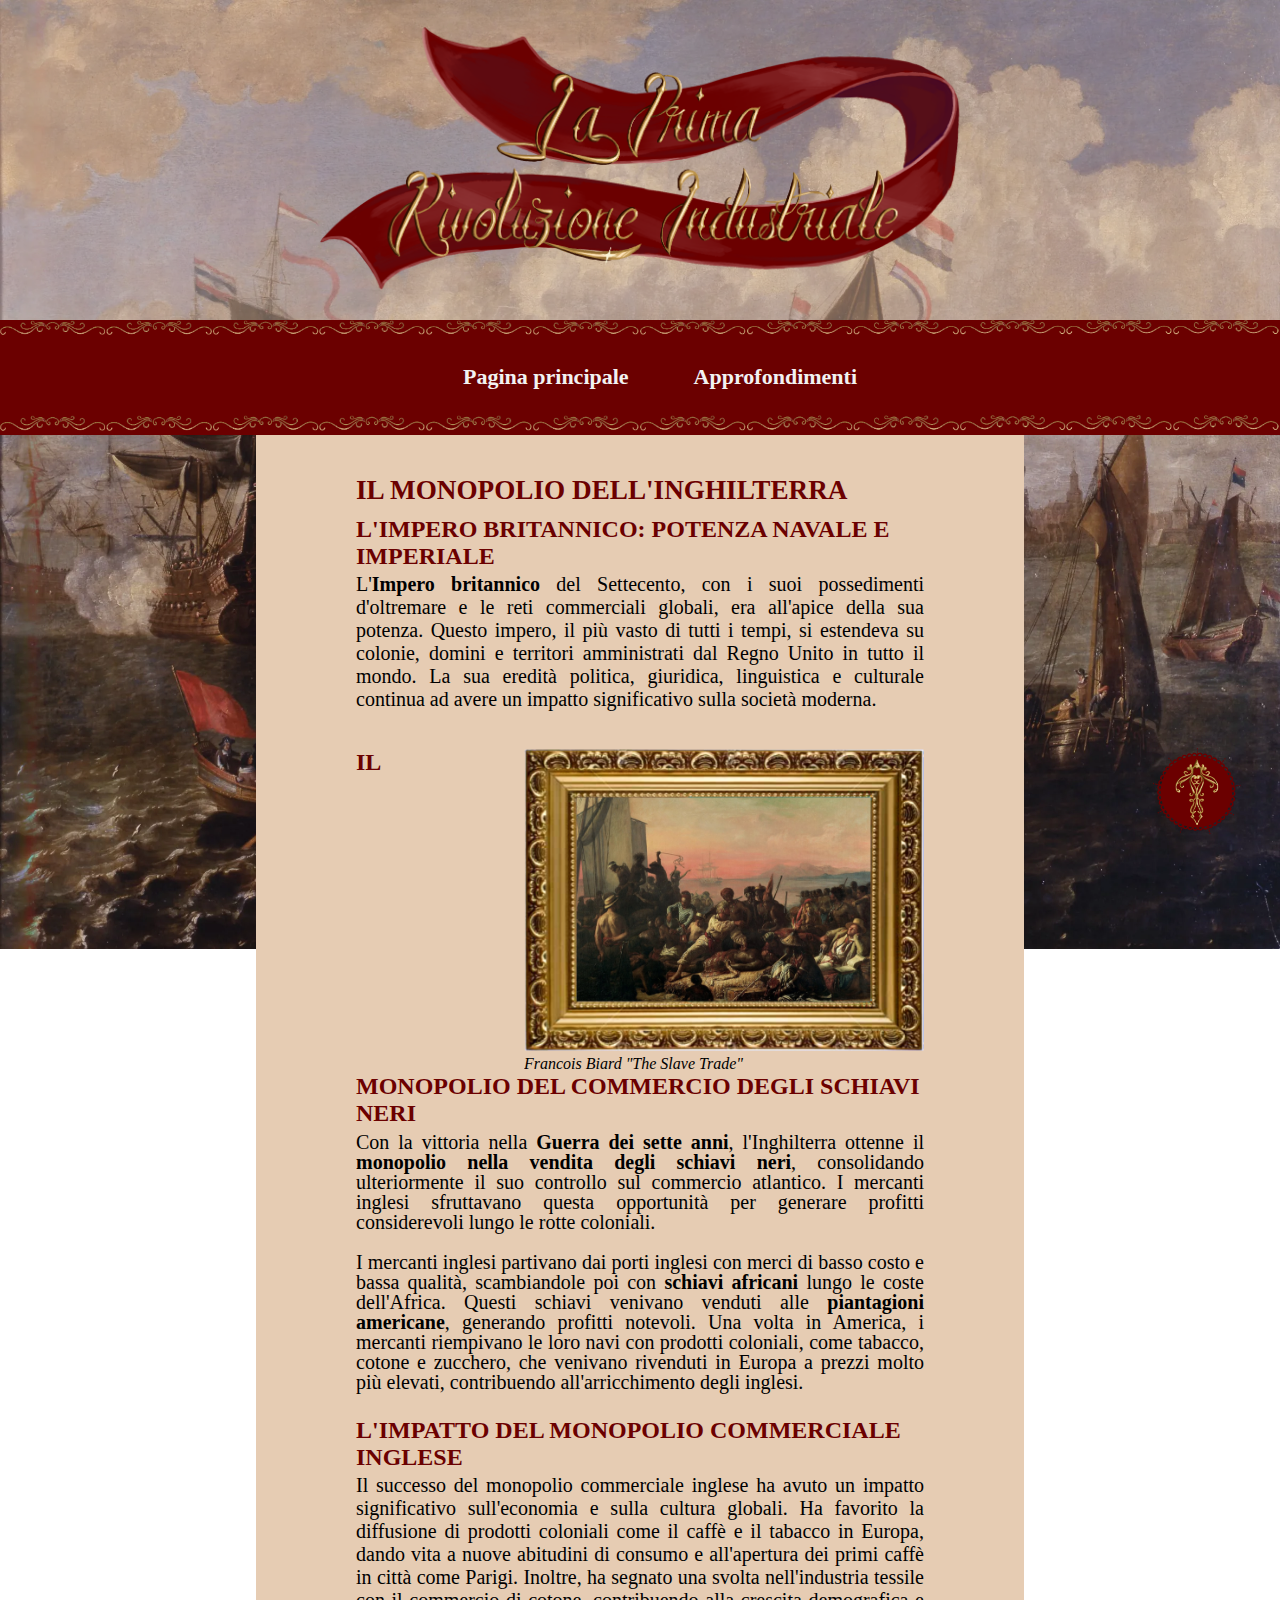
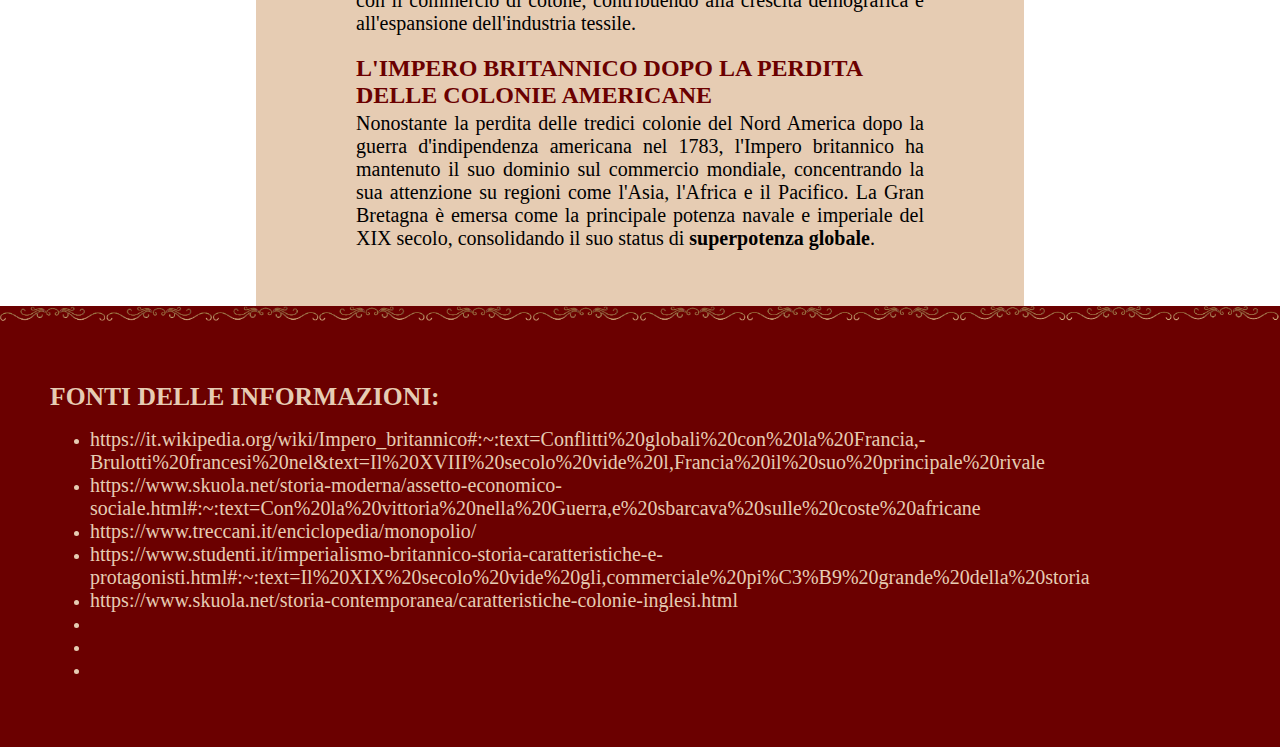
<file: monopolio.html>
<!DOCTYPE html>
<html lang="it">
<head>

    <link rel="stylesheet" media="screen and (max-width: 3840px)" href="css/StyleSheet.css">
    <link rel="stylesheet" media="screen and (max-width: 1960px)" href="css/StyleSheet2.css">
    <meta name="viewport" content="width=device-width, initial-scale=1.0">
    <link rel="icon" type="image/png" href="img/ingranaggio.png"/>

    <title>Monopolio - La prima rivoluzione industriale</title>
   
</head>

<body id="Mono">
    <a name="inizio"></a>
    <div class="header">
        <img src="img/titolo.png" />
  
        
    </div>
    
<div class="cornice"><img src="img/topnav.png"> </div>

    <div class="topnav">
        <ul>
            <li><a href="index.html#cap">Pagina principale</a></li>
            <li><a href="pagina_approfond.html">Approfondimenti</a></li>
        </ul>
        <div class="clearfix"></div>
    </div>

<div class="cornice"><img src="img/topnav.png"> </div>
    

<div class="row">

    <div class="column side">
            

            

        </div>


            

        <div class="column middle">

            <h3>IL MONOPOLIO DELL'INGHILTERRA</h3>

            <h4>L'IMPERO BRITANNICO: POTENZA NAVALE E IMPERIALE</h4>
            <p>
                L'<b>Impero britannico</b> del Settecento, con i suoi possedimenti d'oltremare e le reti commerciali globali, era all'apice della sua potenza. 
                Questo impero, il più vasto di tutti i tempi, si estendeva su colonie, domini e territori amministrati dal Regno Unito in tutto il mondo. 
                La sua eredità politica, giuridica, linguistica e culturale continua ad avere un impatto significativo sulla società moderna.
            </p>

<br>

            <div class="container">
                <div class="card_dx">
                    <div class="img_dx">
                        <img src="img/schiavi.png" id="imm_schiavi">
                        <h6>Francois Biard "The Slave Trade"</h6>
                    </div>
                    <h4>IL MONOPOLIO DEL COMMERCIO DEGLI SCHIAVI NERI</h4>
                </div>
                <p>
                Con la vittoria nella <b>Guerra dei sette anni</b>, l'Inghilterra ottenne il <b>monopolio nella vendita degli schiavi neri</b>, consolidando ulteriormente il suo controllo sul commercio atlantico. 
                I mercanti inglesi sfruttavano questa opportunità per generare profitti considerevoli lungo le rotte coloniali.
            </p>
            
            <p>
                I mercanti inglesi partivano dai porti inglesi con merci di basso costo e bassa qualità, scambiandole poi con <b>schiavi africani</b> lungo le coste dell'Africa. 
                Questi schiavi venivano venduti alle <b>piantagioni americane</b>, generando profitti notevoli. 
                Una volta in America, i mercanti riempivano le loro navi con prodotti coloniali, come tabacco, cotone e zucchero, che venivano rivenduti in Europa a prezzi molto più elevati, contribuendo all'arricchimento degli inglesi.
            </p>
            
                <div class="clearfix"></div>
            </div>

            
            

            <h4>L'IMPATTO DEL MONOPOLIO COMMERCIALE INGLESE</h4>
            <p>
                Il successo del monopolio commerciale inglese ha avuto un impatto significativo sull'economia e sulla cultura globali. 
                Ha favorito la diffusione di prodotti coloniali come il caffè e il tabacco in Europa, dando vita a nuove abitudini di consumo e all'apertura dei primi caffè in città come Parigi. 
                Inoltre, ha segnato una svolta nell'industria tessile con il commercio di cotone, contribuendo alla crescita demografica e all'espansione dell'industria tessile.
            </p>


            <h4>L'IMPERO BRITANNICO DOPO LA PERDITA DELLE COLONIE AMERICANE</h4>
            <p>
                Nonostante la perdita delle tredici colonie del Nord America dopo la guerra d'indipendenza americana nel 1783, l'Impero britannico ha mantenuto il suo dominio sul commercio mondiale, concentrando la sua attenzione su regioni come l'Asia, l'Africa e il Pacifico. 
                La Gran Bretagna è emersa come la principale potenza navale e imperiale del XIX secolo, consolidando il suo status di <b>superpotenza globale</b>.

            </p>


            

            


        
<br>
<br>






    
        </div>

            <div class="column side">


            </div>


</div>




<a href="#inizio"><img class="topp" src="img/top.png"></a>



<div class="cornice"><img src="img/topnav.png"> </div>
<div class="bottom">
    <h4>FONTI DELLE INFORMAZIONI:</h4>

    <ul>

        <li> <a target="_blank" href="https://it.wikipedia.org/wiki/Impero_britannico#:~:text=Conflitti%20globali%20con%20la%20Francia,-Brulotti%20francesi%20nel&text=Il%20XVIII%20secolo%20vide%20l,Francia%20il%20suo%20principale%20rivale">https://it.wikipedia.org/wiki/Impero_britannico#:~:text=Conflitti%20globali%20con%20la%20Francia,-Brulotti%20francesi%20nel&text=Il%20XVIII%20secolo%20vide%20l,Francia%20il%20suo%20principale%20rivale</a></li>
        <li> <a target="_blank" href="https://www.skuola.net/storia-moderna/assetto-economico-sociale.html#:~:text=Con%20la%20vittoria%20nella%20Guerra,e%20sbarcava%20sulle%20coste%20africane">https://www.skuola.net/storia-moderna/assetto-economico-sociale.html#:~:text=Con%20la%20vittoria%20nella%20Guerra,e%20sbarcava%20sulle%20coste%20africane</a></li>
        <li> <a target="_blank" href="https://www.treccani.it/enciclopedia/monopolio/">https://www.treccani.it/enciclopedia/monopolio/</a></li>
        <li> <a target="_blank" href="https://www.studenti.it/imperialismo-britannico-storia-caratteristiche-e-protagonisti.html#:~:text=Il%20XIX%20secolo%20vide%20gli,commerciale%20pi%C3%B9%20grande%20della%20storia">https://www.studenti.it/imperialismo-britannico-storia-caratteristiche-e-protagonisti.html#:~:text=Il%20XIX%20secolo%20vide%20gli,commerciale%20pi%C3%B9%20grande%20della%20storia</a></li>
        <li> <a target="_blank" href="https://www.skuola.net/storia-contemporanea/caratteristiche-colonie-inglesi.html">https://www.skuola.net/storia-contemporanea/caratteristiche-colonie-inglesi.html</a></li>
        <li> <a target="_blank" href=""></a></li>
        <li> <a target="_blank" href=""></a></li>
        <li> <a target="_blank" href=""></a></li>

    </ul>
</div>


</body>
</html>
</file>
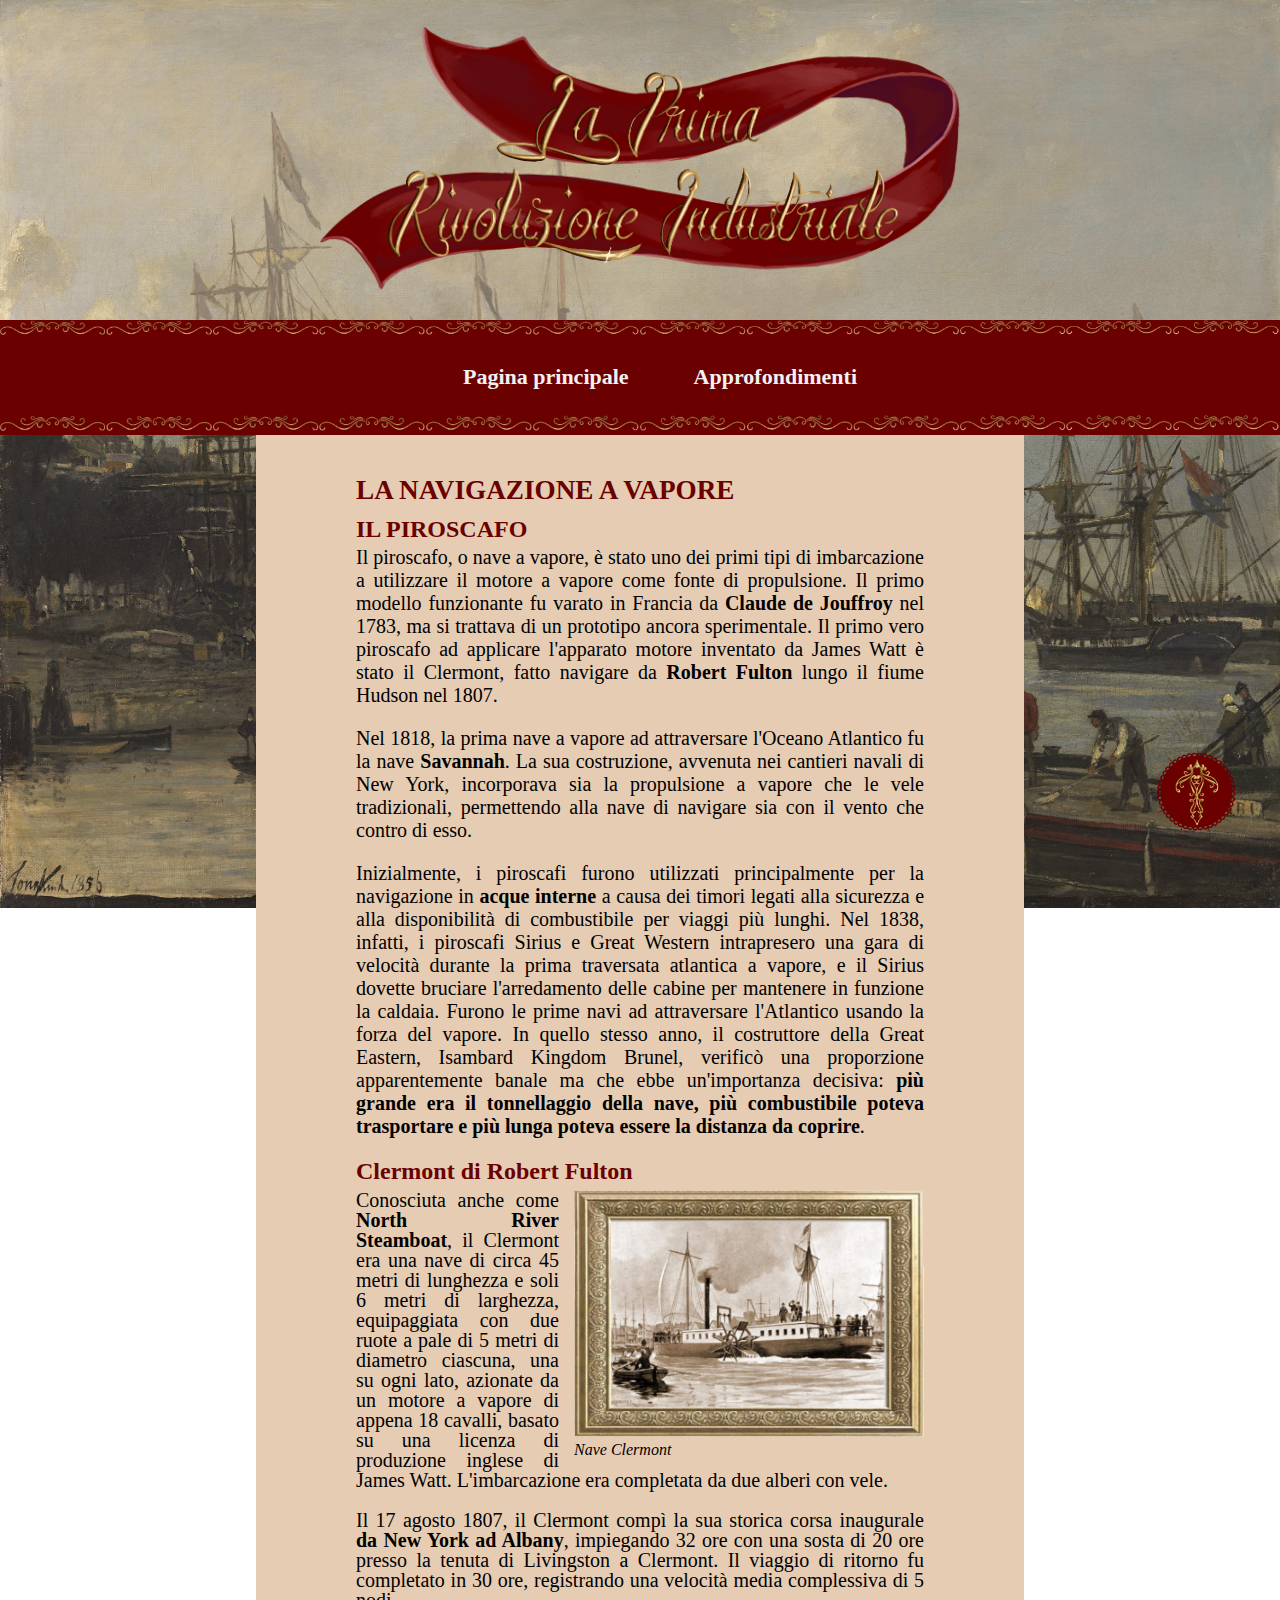
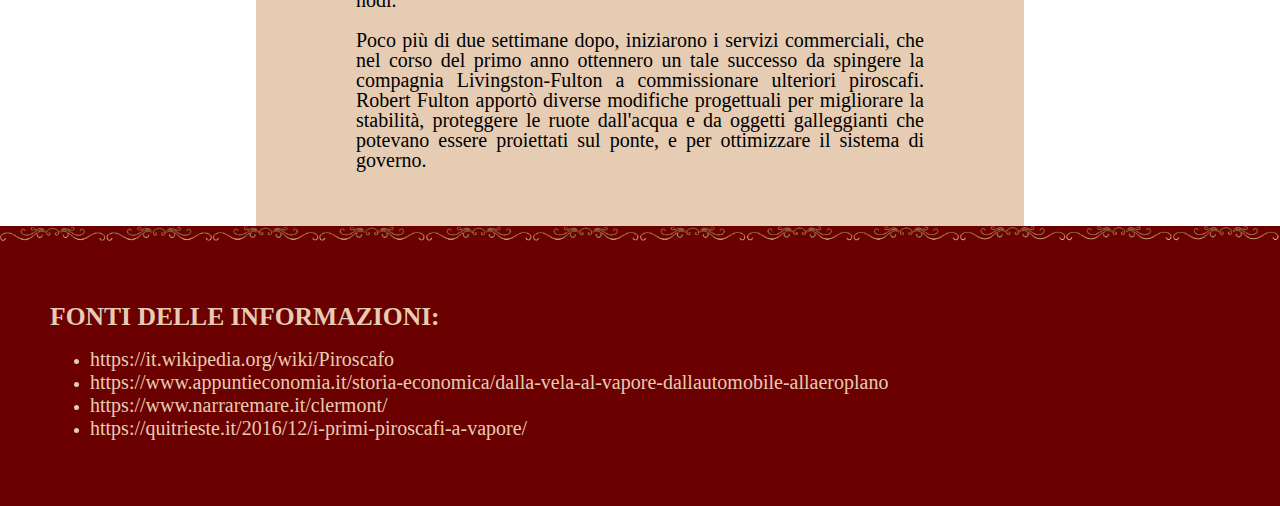
<file: navigazione.html>
<!DOCTYPE html>
<html lang="it">
<head>

    <link rel="stylesheet" media="screen and (max-width: 3840px)" href="css/StyleSheet.css">
    <link rel="stylesheet" media="screen and (max-width: 1960px)" href="css/StyleSheet2.css">
    <meta name="viewport" content="width=device-width, initial-scale=1.0">
    <link rel="icon" type="image/png" href="img/ingranaggio.png"/>

    <title>La rivoluzione industriale</title>
   
</head>

<body id="Navig">
    <a name="inizio"></a>
    <div class="header">
        <img src="img/titolo.png" />
  
        
    </div>
    
<div class="cornice"><img src="img/topnav.png"> </div>

    <div class="topnav">
        <ul>
            <li><a href="index.html#scienza">Pagina principale</a></li>
            <li><a href="pagina_approfond.html">Approfondimenti</a></li>
        </ul>
        <div class="clearfix"></div>
    </div>

<div class="cornice"><img src="img/topnav.png"> </div>
    

<div class="row">

    <div class="column side">
            

            

        </div>


            

        <div class="column middle">


            <h3>LA NAVIGAZIONE A VAPORE</h3>

            <h4>IL PIROSCAFO</h4>

            <p>
                Il piroscafo, o nave a vapore, è stato uno dei primi tipi di imbarcazione a utilizzare il motore a vapore come fonte di propulsione. 
                Il primo modello funzionante fu varato in Francia da <b>Claude de Jouffroy</b> nel 1783, ma si trattava di un prototipo ancora sperimentale. 
                Il primo vero piroscafo ad applicare l'apparato motore inventato da James Watt è stato il Clermont, fatto navigare da <b>Robert Fulton</b> lungo il fiume Hudson nel 1807. 
            </p>
                
            <p>
                Nel 1818, la prima nave a vapore ad attraversare l'Oceano Atlantico fu la nave <b>Savannah</b>.
                 La sua costruzione, avvenuta nei cantieri navali di New York, incorporava sia la propulsione a vapore che le vele tradizionali, permettendo alla nave di navigare sia con il vento che contro di esso.
                
            </p>

            <p>
                Inizialmente, i piroscafi furono utilizzati principalmente per la navigazione in <b>acque interne</b> a causa dei timori legati alla sicurezza e alla disponibilità di combustibile per viaggi più lunghi. 
                Nel 1838, infatti, i piroscafi Sirius e Great Western intrapresero una gara di velocità durante la prima traversata atlantica a vapore, e il Sirius dovette bruciare l'arredamento delle cabine per mantenere in funzione la caldaia. 
                Furono le prime navi ad attraversare l'Atlantico usando la forza del vapore. 
                In quello stesso anno, il costruttore della Great Eastern, Isambard Kingdom Brunel, verificò una proporzione apparentemente banale ma che ebbe un'importanza decisiva: <b>più grande era il tonnellaggio della nave, più combustibile poteva trasportare e più lunga poteva essere la distanza da coprire</b>.
            </p>


            <h4>Clermont di Robert Fulton</h4>
            
            <div class="container">
                <div class="card_dx">
                    <div class="img_dx">
                        <img src="img/clermont.png" id="imm_clermont">
                        <h6>Nave Clermont</h6>
                    </div>
                    
                </div>
                <p>
                    Conosciuta anche come <b>North River Steamboat</b>, il Clermont era una nave di circa 45 metri di lunghezza e soli 6 metri di larghezza, equipaggiata con due ruote a pale di 5 metri di diametro ciascuna, una su ogni lato, azionate da un motore a vapore di appena 18 cavalli, basato su una licenza di produzione inglese di James Watt. 
                    L'imbarcazione era completata da due alberi con vele.
                </p>
                
                <p>
                    Il 17 agosto 1807, il Clermont compì la sua storica corsa inaugurale <b>da New York ad Albany</b>, impiegando 32 ore con una sosta di 20 ore presso la tenuta di Livingston a Clermont. 
                    Il viaggio di ritorno fu completato in 30 ore, registrando una velocità media complessiva di 5 nodi.
                </p>
    
                <p>
                    Poco più di due settimane dopo, iniziarono i servizi commerciali, che nel corso del primo anno ottennero un tale successo da spingere la compagnia Livingston-Fulton a commissionare ulteriori piroscafi. 
                    Robert Fulton apportò diverse modifiche progettuali per migliorare la stabilità, proteggere le ruote dall'acqua e da oggetti galleggianti che potevano essere proiettati sul ponte, e per ottimizzare il sistema di governo.
                </p>
    
            
                <div class="clearfix"></div>
            </div>


<br>
<br>



        


    
        </div>

            <div class="column side">


            </div>


</div>




<a href="#inizio"><img class="topp" src="img/top.png"></a>



<div class="cornice"><img src="img/topnav.png"> </div>

<div class="bottom">
    
    <h4>FONTI DELLE INFORMAZIONI:</h4>

    <ul>
        <li> <a target="_blank" href="https://it.wikipedia.org/wiki/Piroscafo">https://it.wikipedia.org/wiki/Piroscafo</a></li>
        <li> <a target="_blank" href="https://www.appuntieconomia.it/storia-economica/dalla-vela-al-vapore-dallautomobile-allaeroplano">https://www.appuntieconomia.it/storia-economica/dalla-vela-al-vapore-dallautomobile-allaeroplano</a></li>
        <li> <a target="_blank" href="https://www.narraremare.it/clermont/">https://www.narraremare.it/clermont/</a></li>
        <li> <a target="_blank" href="https://quitrieste.it/2016/12/i-primi-piroscafi-a-vapore/">https://quitrieste.it/2016/12/i-primi-piroscafi-a-vapore/</a></li>
        </ul>

    </div>


</body>
</html>
</file>
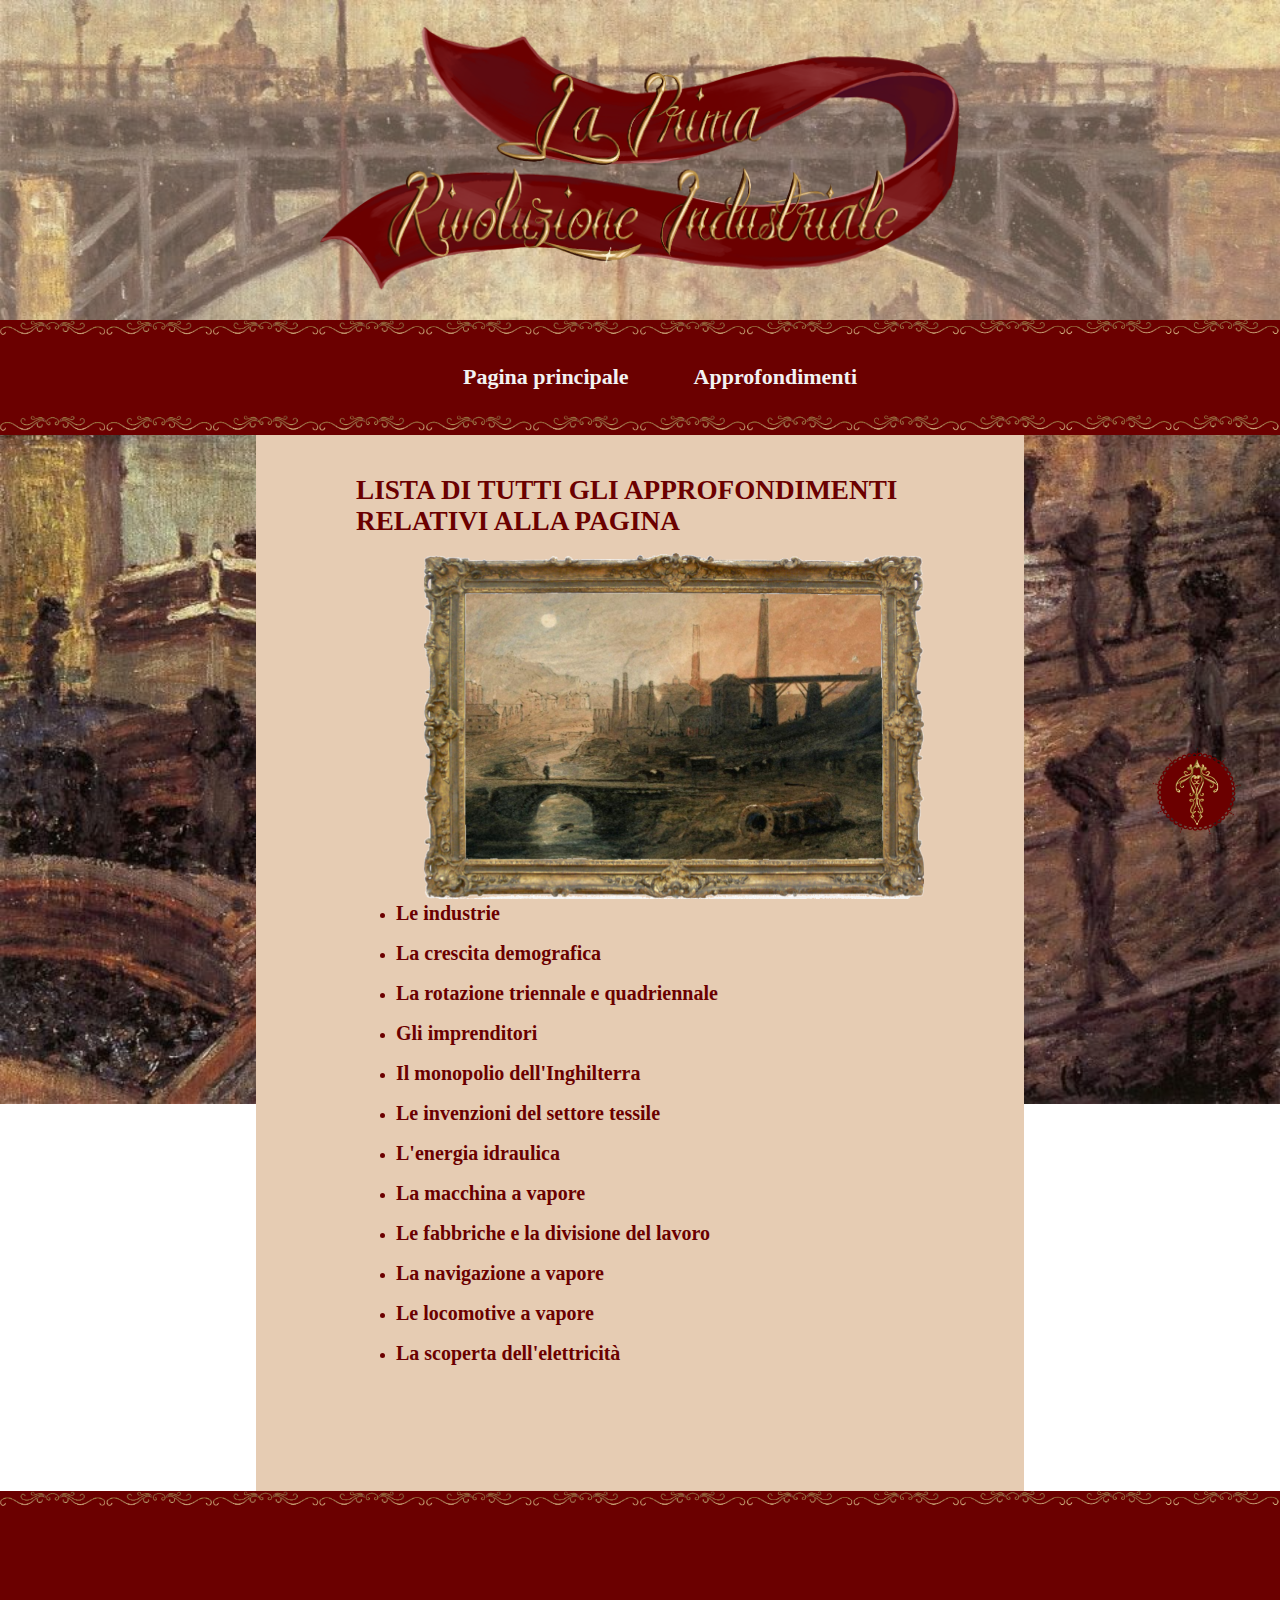
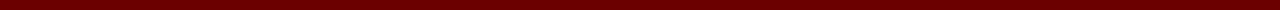
<file: pagina_approfond.html>
<!DOCTYPE html>
<html lang="it">
<head>

    <link rel="stylesheet" media="screen and (max-width: 3840px)" href="css/StyleSheet.css">
    <link rel="stylesheet" media="screen and (max-width: 1960px)" href="css/StyleSheet2.css">
    <meta name="viewport" content="width=device-width, initial-scale=1.0">
    <link rel="icon" type="image/png" href="img/ingranaggio.png"/>

    <title>La rivoluzione industriale</title>
   
</head>

<body id="Approf">
    <a name="inizio"></a>
    <div class="header">
        <img src="img/titolo.png" />
  
        
    </div>
    
<div class="cornice"><img src="img/topnav.png"> </div>

    <div class="topnav">
        <ul>
            <li><a href="index.html">Pagina principale</a></li>
            <li><a href="pagina_approfond.html">Approfondimenti</a></li>
        </ul>
        <div class="clearfix"></div>
    </div>

<div class="cornice"><img src="img/topnav.png"> </div>
    

<div class="row">

    <div class="column side">
            

            

        </div>


            

        <div class="column middle">
            

            <h3 ID="lista">LISTA DI TUTTI GLI APPROFONDIMENTI RELATIVI ALLA PAGINA</h3>

        
            

            <div class="container">
                <div class="card_dx">
                    <div class="img_dx">
                        <img src="img/approf_img.png" id="imm_approf">
                    </div>
                    <ul>
                        <li><a href="industria.html"> <p>Le industrie</p></li>
                        <li><a href="crescita.html"> <p>La crescita demografica</p></li>
                        <li><a href="agricoltura.html"> <p>La rotazione triennale e quadriennale</p></li>
                        <li><a href="imprenditori.html"> <p>Gli imprenditori</p></li>
                        <li><a href="monopolio.html"> <p>Il monopolio dell'Inghilterra</p></li>
                        <li><a href="invenzioni.html"> <p>Le invenzioni del settore tessile</p></li>
                        <li><a href="energia.html"> <p>L'energia idraulica</p></li>
                        <li><a href="vapore.html"> <p>La macchina a vapore</p></li>  
                        <li><a href="fabbriche.html"> <p>Le fabbriche e la divisione del lavoro</p></li>
                        <li><a href="navigazione.html"> <p>La navigazione a vapore</p></li>
                        <li><a href="locomotive.html"> <p>Le locomotive a vapore</p></li>
                        <li><a href="elettricita.html"> <p>La scoperta dell'elettricità</p></li>

                    </ul>
                </div>
               
                <div class="clearfix"></div>
            </div>



            <br>
            <br>
            <br>
            <br>
            <br>
            <br>



        







    
        </div>

            <div class="column side">


            </div>


</div>




<a href="#inizio"><img class="topp" src="img/top.png"></a>



<div class="cornice"><img src="img/topnav.png"> </div>
<div class="bottom">

    </div>


</body>
</html>
</file>
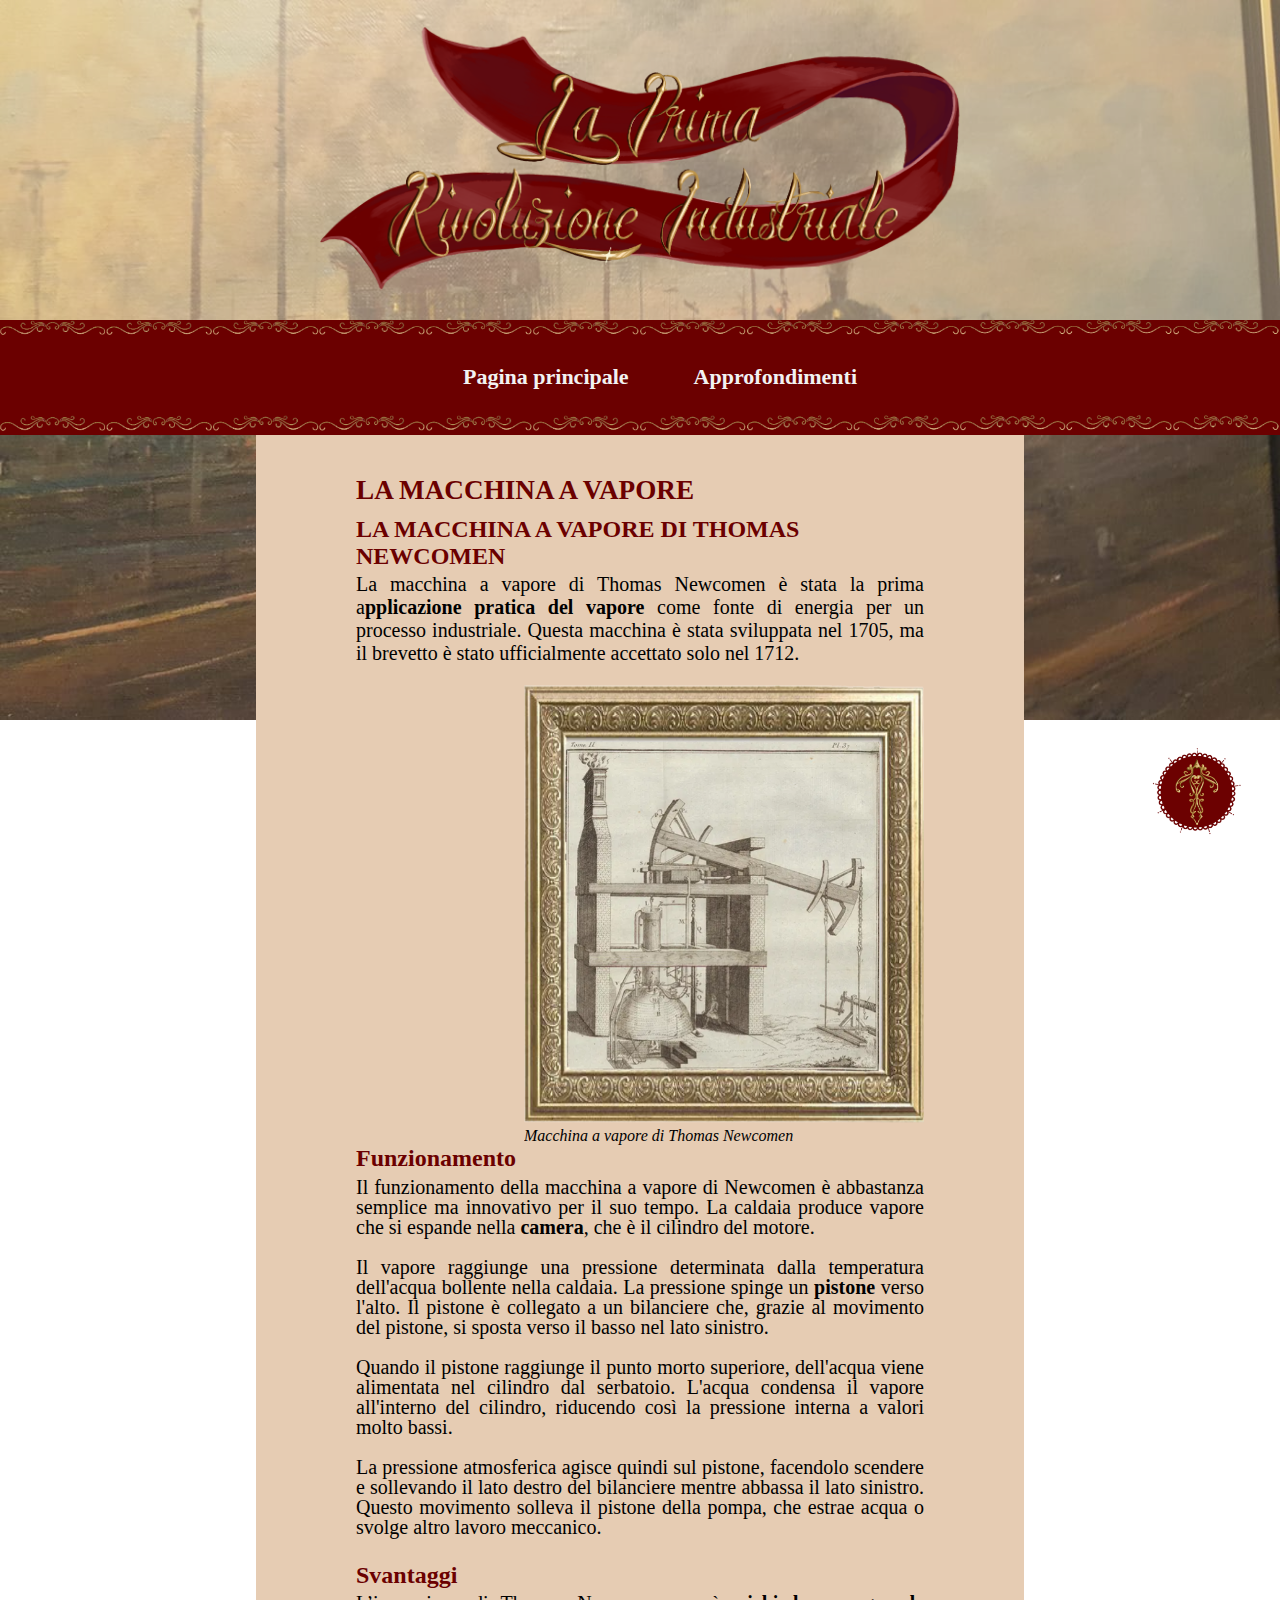
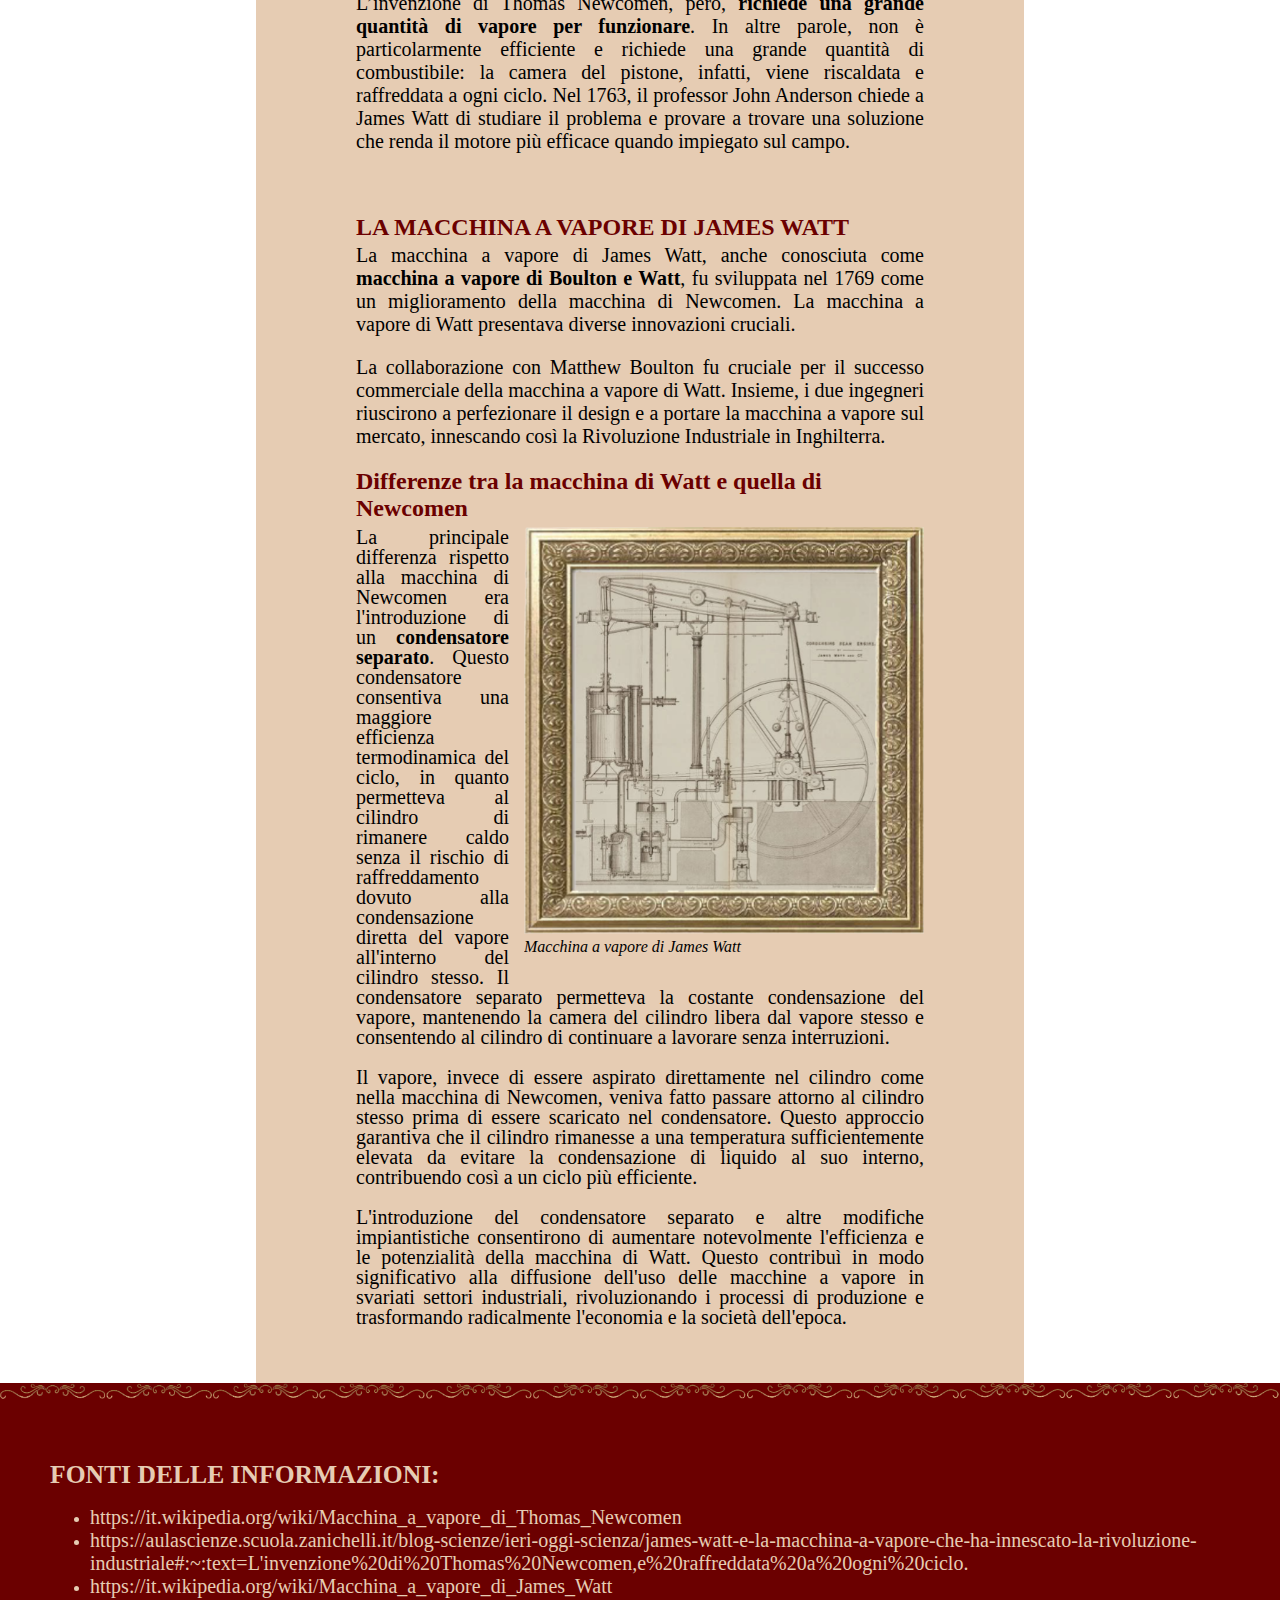
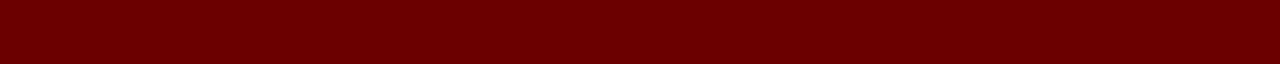
<file: vapore.html>
<!DOCTYPE html>
<html lang="it">
<head>

    <link rel="stylesheet" media="screen and (max-width: 3840px)" href="css/StyleSheet.css">
    <link rel="stylesheet" media="screen and (max-width: 1960px)" href="css/StyleSheet2.css">
    <meta name="viewport" content="width=device-width, initial-scale=1.0">
    <link rel="icon" type="image/png" href="img/ingranaggio.png"/>

    <title>La rivoluzione industriale</title>
   
</head>

<body id="Vapore">
    <a name="inizio"></a>
    <div class="header">
        <img src="img/titolo.png" />
  
        
    </div>
    
<div class="cornice"><img src="img/topnav.png"> </div>

    <div class="topnav">
        <ul>
            <li><a href="index.html#invenzioni">Pagina principale</a></li>
            <li><a href="pagina_approfond.html">Approfondimenti</a></li>
        </ul>
        <div class="clearfix"></div>
    </div>

<div class="cornice"><img src="img/topnav.png"> </div>
    

<div class="row">

    <div class="column side">
            

            

        </div>


            

        <div class="column middle">

            <h3>LA MACCHINA A VAPORE</h3>

            <h4>LA MACCHINA A VAPORE DI THOMAS NEWCOMEN</h4>

            <p>
                La macchina a vapore di Thomas Newcomen è stata la prima a<b>pplicazione pratica del vapore</b> come fonte di energia per un processo industriale. 
                Questa macchina è stata sviluppata nel 1705, ma il brevetto è stato ufficialmente accettato solo nel 1712.
            </p>

            <div class="container">
                <div class="card_dx">
                    <div class="img_dx">
                        <img src="img/macchinathomas.png" id="imm_macc-thomas">
                        <h6>Macchina a vapore di Thomas Newcomen </h6>
                    </div>
                    <h4>Funzionamento</h4>
                </div>
                <p>
                Il funzionamento della macchina a vapore di Newcomen è abbastanza semplice ma innovativo per il suo tempo. 
                La caldaia produce vapore che si espande nella <b>camera</b>, che è il cilindro del motore. 
                </p>
                <p>
                Il vapore raggiunge una pressione determinata dalla temperatura dell'acqua bollente nella caldaia. 
                La pressione spinge un <b>pistone</b> verso l'alto. Il pistone è collegato a un bilanciere che, grazie al movimento del pistone, si sposta verso il basso nel lato sinistro.
                </p>
                <p>
                Quando il pistone raggiunge il punto morto superiore, dell'acqua viene alimentata nel cilindro dal serbatoio. 
                L'acqua condensa il vapore all'interno del cilindro, riducendo così la pressione interna a valori molto bassi. 
                <p>
                La pressione atmosferica agisce quindi sul pistone, facendolo scendere e sollevando il lato destro del bilanciere mentre abbassa il lato sinistro. 
                Questo movimento solleva il pistone della pompa, che estrae acqua o svolge altro lavoro meccanico.
                </p>
            
                <div class="clearfix"></div>
            </div>

            

            

            <h4>Svantaggi</h4>

            <p>
                L’invenzione di Thomas Newcomen, però, <b>richiede una grande quantità di vapore per funzionare</b>. In altre parole, non è particolarmente efficiente e richiede una grande quantità di combustibile: la camera del pistone, infatti, viene riscaldata e raffreddata a ogni ciclo. 
                Nel 1763, il professor John Anderson chiede a James Watt di studiare il problema e provare a trovare una soluzione che renda il motore più efficace quando impiegato sul campo.  
            </p>

<br>
<br>

<h4>LA MACCHINA A VAPORE DI JAMES WATT</h4>
<p>
                La macchina a vapore di James Watt, anche conosciuta come <b>macchina a vapore di Boulton e Watt</b>, fu sviluppata nel 1769 come un miglioramento della macchina di Newcomen. La macchina a vapore di Watt presentava diverse innovazioni cruciali.
            </p>

            <p>
                La collaborazione con Matthew Boulton fu cruciale per il successo commerciale della macchina a vapore di Watt. 
                Insieme, i due ingegneri riuscirono a perfezionare il design e a portare la macchina a vapore sul mercato, innescando così la Rivoluzione Industriale in Inghilterra.
            </p>

<h4>Differenze tra la macchina di Watt e quella di Newcomen</h4>
            <div class="container">
                <div class="card_dx">
                    <div class="img_dx">
                        <img src="img/vapore.png" id="imm_macc-watt">
                        <h6>Macchina a vapore di James Watt </h6>
                        <br>
                    </div>
                    
                </div>
                <p>
                La principale differenza rispetto alla macchina di Newcomen era l'introduzione di un <b>condensatore separato</b>. 
                Questo condensatore consentiva una maggiore efficienza termodinamica del ciclo, in quanto permetteva al cilindro di rimanere caldo senza il rischio di raffreddamento dovuto alla condensazione diretta del vapore all'interno del cilindro stesso. 
                Il condensatore separato permetteva la costante condensazione del vapore, mantenendo la camera del cilindro libera dal vapore stesso e consentendo al cilindro di continuare a lavorare senza interruzioni.
            </p>

            <p>
                Il vapore, invece di essere aspirato direttamente nel cilindro come nella macchina di Newcomen, veniva fatto passare attorno al cilindro stesso prima di essere scaricato nel condensatore. 
                Questo approccio garantiva che il cilindro rimanesse a una temperatura sufficientemente elevata da evitare la condensazione di liquido al suo interno, contribuendo così a un ciclo più efficiente.
            </p>

            <p>
                L'introduzione del condensatore separato e altre modifiche impiantistiche consentirono di aumentare notevolmente l'efficienza e le potenzialità della macchina di Watt. 
                Questo contribuì in modo significativo alla diffusione dell'uso delle macchine a vapore in svariati settori industriali, rivoluzionando i processi di produzione e trasformando radicalmente l'economia e la società dell'epoca.
            </p>
            
                <div class="clearfix"></div>
            </div>

            
<br>
<br>

            

            



    
        </div>

            <div class="column side">


            </div>


</div>




<a href="#inizio"><img class="topp" src="img/top.png"></a>



<div class="cornice"><img src="img/topnav.png"> </div>

<div class="bottom">
    
    <h4>FONTI DELLE INFORMAZIONI:</h4>

    <ul>
        <li> <a target="_blank" href="https://it.wikipedia.org/wiki/Macchina_a_vapore_di_Thomas_Newcomen">https://it.wikipedia.org/wiki/Macchina_a_vapore_di_Thomas_Newcomen</a></li>
        <li> <a target="_blank" href="https://aulascienze.scuola.zanichelli.it/blog-scienze/ieri-oggi-scienza/james-watt-e-la-macchina-a-vapore-che-ha-innescato-la-rivoluzione-industriale#:~:text=L'invenzione%20di%20Thomas%20Newcomen,e%20raffreddata%20a%20ogni%20ciclo.">https://aulascienze.scuola.zanichelli.it/blog-scienze/ieri-oggi-scienza/james-watt-e-la-macchina-a-vapore-che-ha-innescato-la-rivoluzione-industriale#:~:text=L'invenzione%20di%20Thomas%20Newcomen,e%20raffreddata%20a%20ogni%20ciclo.</a></li>
        <li> <a target="_blank" href="https://it.wikipedia.org/wiki/Macchina_a_vapore_di_James_Watt">https://it.wikipedia.org/wiki/Macchina_a_vapore_di_James_Watt</a></li>
        </ul>

    </div>


</body>
</html>
</file>
<file: css/StyleSheet.css>
﻿* {
    box-sizing: border-box;
    font-family:'Times New Roman', Times, serif;
}


.clearfix {
    clear:both;
}

#Home {
    margin: 0px;
    background-image: url("sfondi/storiasf.jpg");
    background-attachment:fixed;
    background-repeat: no-repeat;
    background-size: 100%;

}

#Agri {
    margin: 0px;
    background-image: url("sfondi/agri_sfondo.webp");
    background-attachment: fixed;
    background-repeat: no-repeat;
    background-size: 100%;
}

#Cresc {
    margin: 0px;
    background-image: url("sfondi/sfondo_cresc.jpg");
    background-attachment: fixed;
    background-repeat: no-repeat;
    background-size: 100%;
}

#Approf {
    margin: 0px;
    background-image: url("sfondi/approf_sfondo.png");
    background-attachment: fixed;
    background-repeat: no-repeat;
    background-size: 100%;
}

#Elettr {
    margin: 0px;
    background-image: url("sfondi/elettricita_sfondo.png");
    background-attachment: fixed;
    background-repeat: no-repeat;
    background-size: 100%;
}

#Energia {
    margin: 0px;
    background-image: url("sfondi/idraulica_sfondo.jpg");
    background-attachment: fixed;
    background-repeat: no-repeat;
    background-size: 100%;
}

#Fabbr {
    margin: 0px;
    background-image: url("sfondi/fabbrica_sfondo.png");
    background-attachment: fixed;
    background-repeat: no-repeat;
    background-size: 100%;
}

#Imprend {
    margin: 0px;
    background-image: url("sfondi/imprenditori_sfondo.jpg");
    background-attachment: fixed;
    background-repeat: no-repeat;
    background-size: 100%;
}

#Indus {
    margin: 0px;
    background-image: url("sfondi/fabbrica_sfondo.png");
    background-attachment: fixed;
    background-repeat: no-repeat;
    background-size: 100%;
}

#Invenz {
    margin: 0px;
    background-image: url("sfondi/invenz_sfondo.jpg");
    background-attachment: fixed;
    background-repeat: no-repeat;
    background-size: 100%;
}

#Locomot {
    margin: 0px;
    background-image: url("sfondi/locomotiva_sfondo.jpg");
    background-attachment: fixed;
    background-repeat: no-repeat;
    background-size: 100%;
}

#Mono {
    margin: 0px;
    background-image: url("sfondi/monopolio_sfondo.webp");
    background-attachment: fixed;
    background-repeat: no-repeat;
    background-size: 100%;
}

#Navig {
    margin: 0px;
    background-image: url("sfondi/navigazione_sfondo.jpg");
    background-attachment: fixed;
    background-repeat: no-repeat;
    background-size: 100%;
}

#Vapore{
    margin: 0px;
    background-image: url("sfondi/locomotiva_sfondo.png");
    background-attachment: fixed;
    background-repeat: no-repeat;
    background-size: 100%;
}




.header {
    padding-top: 50px;
    padding-bottom: 50px;
    text-align: center;
    background-color: rgb(230,204,179, 0.4);
    
}


    .header img {
        height: 50%;
        width: 50%;
    }

.topnav {
    
    background-color: #6b0000;
    overflow:hidden;
    margin-bottom: 0px;
}


.topnav a {
    display: inline-block;
    color: #f2f2f2;
    text-align: center;
    padding: 25px 30px;
    text-decoration: none;
    font-size: 25px;
    margin-bottom: 0px;
}


.topnav a:hover {
     background-color: #e6ccb3;
    color: #6b0000;
}

.topnav ul li {
    display: inline-block;
}

li:hover {
    text-decoration: underline;
}


.topnav ul {
    list-style: none;
    margin-left: 15px;
    margin-right: 15px;
    text-align: center;
    margin-top: 0px;
    margin-bottom: 0px;
    text-decoration: none;
    font-weight: bold;
    font-size: 20px;
    color: white;
    margin-left: 40px;
    margin-right: 40px;
    margin-top: 0px;
    margin-bottom: 0px;
}
    
.cornice {
    background-color:#6b0000;
    padding: 0px;
}

.cornice img {
    width: 100%;
    height: 100%;
    margin-top: 0px;
    padding-bottom: 0px;
    margin-left: 0px;
    margin-right: 0px;
}

.row {
    display: flex;
}

    .column.side {
        width: 20%;
        padding: 0px;
    }

    .column.middle {
        width: 60%;
        background-color: #e6ccb3;
        padding-left: 100px;
        padding-right: 100px;
        z-index: 1;
    }

.row::after {
    content: "";
    display: table;
    clear: both;
}


@media screen and (max-width: 1000px) {
    .column.middle {
        width: 100%;
    }

    .column.side {
        width:0%;
    }

}


        .column.middle a {
            
            text-decoration: none;
            color: #6b0000;
            font-weight: bold;
            
        }

        .column.middle ul {
            color: #6b0000;
        }



.indice {
    
    margin-top: 0px;
    position: relative;
    left:15%;
}


.drop_btn {

    resize: both;
    max-width: 70%;
    max-height: 70%;
    color: #e7d8ca;
    border: none;
    cursor: pointer;
    font-family: gta;
    font-weight: bold;
    padding-top:66px;
    padding-bottom:66px;
  
}

  .drop_content {
    width: 70%;
    height: auto;
    display: none;
    position: absolute;
    background-color: #e6ccb3;
    min-width: 160px;
    z-index: 1;
  }
  
  .drop_content a {
    font-size: 23px;
    padding-left: 5px;
    padding-right:5px;
    padding-top: 10px;
    padding-bottom:10px;
    color: #6b0000;
    text-decoration: none;
    display: block;
    font-weight: bold;
}
    

  
  .drop_content a:hover {background-color: #cab098;}
  .indice:hover .drop_content {display: block;}



h3 {
    color: #6b0000;
    font-weight: bold;
    font-size: 200%;
    margin-top:50px;
}



h4 {
    color: #6b0000;
    font-weight: bold;
    font-size: 160%;
    margin-bottom :5px;
    margin-top:7px;
}



h6 {
    font-style: italic;
    font-size: 130%;
    margin-top: 0px;
    margin-bottom: 0px;
    font-weight: lighter;
}



p {
    font-size: 24px;
    margin-top: 0px; 
    text-align: justify;
}


b{
    font-weight:bold;
}


span{
    font-size: 24px;
    color:#ae3636;
    font-weight: bold;
    text-decoration: underline;
}



span:hover{
    color:#ae3636;
    font-weight: bold;
    text-decoration: underline;
    background-color: rgba(203, 75, 75, 0.2);
    border-radius: 5px;
}


text{
    font-size: 24px;
    color:#c98a14;
    font-weight: bold;
    text-decoration: underline;
}

text:hover{
    color:#c98a14;
    font-weight: bold;
    text-decoration: underline;
    background-color:rgba(240, 194, 110, 0.3);
    border-radius: 5px;
}



button {
    color:#c98a14;
    font-weight: bold;
    text-decoration: underline;
    background: none;
    border:none;
    font-size: 24px;
    padding:0px;
    margin:0px;
    font-family:'Times New Roman', Times, serif;
}



.paginetta{
    position: fixed;
    top:30%;
    float:left;
    background-color: #e6ccb3;
    width:17%;
    z-index: 1;
    box-sizing:content-box;
    padding:10px;
    display:none;
    max-height: 60%;
    overflow-y: scroll;
    box-shadow: 0 4px 8px 0 rgba(0, 0, 0, 0.4), 0 6px 20px 0 rgba(0, 0, 0, 0.3);


}

.paginetta p {
    font-size:22px;
}

.paginetta button {
    float:right;
    background-color:#cab098;
    padding-top:2px;
    padding-bottom:2px;
    padding-left:8px;
    padding-right:8px;
    border-radius: 16px;
    color: #6b0000;
    text-decoration: none;
    font-family: "arial";
}

.paginetta button:hover {
    background-color:rgb(107, 0, 0, 0.4);
}

.IM_A{
    display: flex;
    width:100%;
    align-items: center;
    justify-content: center;
}

.IM_A img {
    width:90%;
}

::-webkit-scrollbar {
    width: 10px;
  }
  

  ::-webkit-scrollbar-track {
    background:#cab098; 
  }
   

  ::-webkit-scrollbar-thumb {
    background:#6b0000; 
    border-radius: 10px;
  }
  


.spazio {
    display: flex;
    align-items: center;
    justify-content: center;
}


.container {
    width: 100%;
    margin: auto;
    box-sizing: border-box;
}

.container p {
    margin-top: 10px;
    line-height: 25px;
    text-align: justify;
}


.img_sx {
    float: left;
    margin-right: 20px;
    overflow: hidden;
}


.card_sx h4 {
    margin-top: 0;
    margin-bottom:0px;
    text-align: left;
}


.img_dx {
    float: right;
    margin-left: 20px;
    overflow: hidden;
}


.card_dx h4 {
    margin-top: 0;
    margin-bottom:0px;
    text-align: left;
}


.centrata {
    display: flex;
    align-items: center;
    justify-content: center;
    width: 100%;
    margin-bottom:40px;
    margin-top:30px;
}

.centrata img {
    width:100%;

}


#imm_agricoltura {
    height: auto;
    max-width: 450px;
}


#imm_commercio {
    height: auto;
    max-width: 500px;
}

#imm_domicilio {
    height: auto;
    max-width: 400px;
}

#imm_navetta {
    height: auto;
    max-width: 400px;   
}

#imm_vapore {
    height: auto;
    max-width: 350px;   
}

#imm_fabb  {
    height: auto;
    max-width: 450px;   
}

#imm_miniere{
    height: auto;
    max-width: 400px;
}

#imm_nave{
    height: auto;
    max-width: 450px;
}

#imm_treno {
    height: auto;
    max-width: 450px;
}

#imm_volta {
    max-height: 400px;
    width: auto;
    margin-left: 20px;
    margin-right: 20px;
}
#imm_benj {
    max-height: 400px;
    width: auto;
    margin-right: 20px;
    margin-left: 20px;
}

#imm_cresc {
    height: auto;
    max-width: 500px;
}

#imm_approf{
    max-width:600px;
    height:auto;
}

#imm_imprend{
    max-width:600px;
    height:auto;
}

#imm_rot-trienn{
    max-width:450px;
    height:auto;
}

#imm_rot-quadr {
    max-width:600px;
    height:auto;
}

#imm_cotone {
    max-width:450px;
    height:auto;
}

#imm_lavoisier{
    max-width:440px;
    height:auto;
}

#imm_leblanc{
    max-width:300px;
    height:auto;
}

#imm_schiavi{
    max-width:500px;
    height:auto;
}

#imm_navetta2 {
    max-width:350px;
    height:auto;
}

#imm_giannetta {
    max-width:400px;
    height:auto;
}

#imm_wf {
    max-width:500px;
    height:auto;
}

#imm_cottongin {
    max-width:400px;
    height:auto;
}

#imm_mappa{
    max-width:350px;
    height:auto;
}

#imm_trenovap{
    max-width:500px;
    height:auto;
}

#imm_mulino{
    max-width:450px;
    height:auto;
}

#imm_operai {
    max-width:600px;
    height:auto;
}

#imm_adam{
    max-width:470px;
    height:auto;
}

#imm_pila{
    max-width:450px;
    height:auto;
}

#imm_parafulmine{
    max-width:500px;
    height:auto;
}

#imm_macc-thomas{
    max-width:400px;
    height:auto;
}

#imm_macc-watt{
    max-width:400px;
    height:auto;
}

#imm_clermont{
    max-width:600px;
    height:auto;
}

.topp {
    width: 7%;
    position: fixed;
    bottom: 7%;
    right: 3%;
    z-index: 1;
    transition: width 0.5s;
}    

.topp:hover{
    width:7.5%;

}


.bottom {
    padding: 20px;
    text-align: left;
    background-color: #6b0000;
    padding: 70px;
    color:#e6ccb3;
    
}

.bottom h4 {
    color:#e6ccb3;
    font-weight: bold;
    font-size: 160%;
    margin-bottom :5px;
    margin-top:7px;
}

.bottom a {
    font-size:20px;
    text-decoration: none;
    color:#e6ccb3;
    font-weight: normal;
    
}
</file>
<file: css/StyleSheet2.css>
* {
    box-sizing: border-box;
    font-family:'Times New Roman', Times, serif;
}


.clearfix {
    clear:both;
}

#Home {
    margin: 0px;
    background-image: url("sfondi/storiasf.jpg");
    background-attachment: fixed;
    background-repeat: no-repeat;
    background-size: 100%;
}

#Agri {
    margin: 0px;
    background-image: url("sfondi/agri_sfondo.webp");
    background-attachment: fixed;
    background-repeat: no-repeat;
    background-size: 100%;
}

#Cresc {
    margin: 0px;
    background-image: url("sfondi/sfondo_cresc.jpg");
    background-attachment: fixed;
    background-repeat: no-repeat;
    background-size: 100%;
}

#Approf {
    margin: 0px;
    background-image: url("sfondi/approf_sfondo.png");
    background-attachment: fixed;
    background-repeat: no-repeat;
    background-size: 100%;
}

#Elettr {
    margin: 0px;
    background-image: url("sfondi/elettricita_sfondo.png");
    background-attachment: fixed;
    background-repeat: no-repeat;
    background-size: 100%;
}

#Energia {
    margin: 0px;
    background-image: url("sfondi/idraulica_sfondo.jpg");
    background-attachment: fixed;
    background-repeat: no-repeat;
    background-size: 100%;
}

#Fabbr {
    margin: 0px;
    background-image: url("sfondi/fabbrica_sfondo.png");
    background-attachment: fixed;
    background-repeat: no-repeat;
    background-size: 100%;
}

#Imprend {
    margin: 0px;
    background-image: url("sfondi/imprenditori_sfondo.jpg");
    background-attachment: fixed;
    background-repeat: no-repeat;
    background-size: 100%;
}

#Indus {
    margin: 0px;
    background-image: url("sfondi/fabbrica_sfondo.png");
    background-attachment: fixed;
    background-repeat: no-repeat;
    background-size: 100%;
}

#Invenz {
    margin: 0px;
    background-image: url("sfondi/invenz_sfondo.jpg");
    background-attachment: fixed;
    background-repeat: no-repeat;
    background-size: 100%;
}

#Locomot {
    margin: 0px;
    background-image: url("sfondi/locomotiva_sfondo.jpg");
    background-attachment: fixed;
    background-repeat: no-repeat;
    background-size: 100%;
}

#Mono {
    margin: 0px;
    background-image: url("sfondi/monopolio_sfondo.webp");
    background-attachment: fixed;
    background-repeat: no-repeat;
    background-size: 100%;
}

#Navig {
    margin: 0px;
    background-image: url("sfondi/navigazione_sfondo.jpg");
    background-attachment: fixed;
    background-repeat: no-repeat;
    background-size: 100%;
}

#Vapore{
    margin: 0px;
    background-image: url("sfondi/locomotiva_sfondo.png");
    background-attachment: fixed;
    background-repeat: no-repeat;
    background-size: 100%;
}


.header {
    text-align: center;
    background-color: rgb(230,204,179, 0.4);
    padding-top: 25px;
    padding-bottom: 25px;
}



    .header img {
        height: 50%;
        width: 50%;
    }

.topnav {
    
    background-color: #6b0000;
    overflow:hidden;
    margin-bottom: 0px;
}


.topnav a {
    display: inline-block;
    color: #f2f2f2;
    text-align: center;
    padding: 25px 30px;
    text-decoration: none;
    font-size: 22px;
    margin-bottom: 0px;
}


.topnav a:hover {
     background-color: #e6ccb3;
    color: #6b0000;
}

.topnav ul li {
    display: inline-block;
}

li:hover {
    text-decoration: underline;
}


.topnav ul {
    list-style: none;
    margin-left: 15px;
    margin-right: 15px;
    text-align: center;
    margin-top: 0px;
    margin-bottom: 0px;
    text-decoration: none;
    font-weight: bold;
    font-size: 20px;
    color: white;
    margin-left: 40px;
    margin-right: 40px;
    margin-top: 0px;
    margin-bottom: 0px;
}
    
.cornice {
    background-color:#6b0000;
    padding: 0px;
}

.cornice img {
    width: 100%;
    height: 100%;
    margin-top: 0px;
    padding-bottom: 0px;
    margin-left: 0px;
    margin-right: 0px;
}

.row {
    display: flex;
}

    .column.side {
        width: 20%;
        padding: 0px;
    }

    .column.middle {
        width: 60%;
        background-color: #e6ccb3;
        padding-left: 100px;
        padding-right: 100px;
        z-index: 1;
    }

.row::after {
    content: "";
    display: table;
    clear: both;
}


@media screen and (max-width: 1000px) {
    .column.middle {
        width: 100%;
    }

    .column.side {
        width:0%;
    }

}


        .column.middle a {
            
            text-decoration: none;
            color: #6b0000;
            font-weight: bold;
            
        }

        .column.middle ul {
            color: #6b0000;
        }



.indice {

    margin-top: 0px;
    position: relative;
    left:10%;
}


.drop_btn {
    resize: both;
    max-width: 20%;
    max-height: 20%;
    color: #e7d8ca;
    border: none;
    cursor: pointer;
    font-family: gta;
    font-weight: bold;
    padding-top:66px;
    padding-bottom:66px;
  
}
.drop_btn img{

    max-width: 70%;
    max-height: 70%;
  
}

  .drop_content {
    width: 70%;
    height: auto;
    display: none;
    position: absolute;
    background-color: #e6ccb3;
    min-width: 140px;
    z-index: 1;
  }
  
  .drop_content a {
    font-size: 20px;
    padding-left: 3px;
    padding-right:3px;
    padding-top: 7px;
    padding-bottom:10px;
    color: #6b0000;
    text-decoration: none;
    display: block;
    font-weight: bold;
}
    

  
  .drop_content a:hover {background-color: #cab098;}
  .indice:hover .drop_content {display: block;}



h3 {
    color: #6b0000;
    font-weight: bold;
    font-size: 170%;
    margin-top:40px;
    margin-bottom:10px;
}



h4 {
    color: #6b0000;
    font-weight: bold;
    font-size: 150%;
    margin-bottom :3px;
    margin-top:5px;
}



h6 {
    font-style: italic;
    font-size: 100%;
    margin-top: 0px;
    font-weight: lighter;
}



p {
    
    font-size: 20px;
    margin-top: 0px; 
    text-align: justify;
}


b{
    font-weight:bold;
}


span{
    font-size: 20px;
    color:#ae3636;
    font-weight: bold;
    text-decoration: underline;
}



span:hover{
    color:#ae3636;
    font-weight: bold;
    text-decoration: underline;
    background-color: rgba(203, 75, 75, 0.2);
    border-radius: 5px;
}


text{
    font-size: 20px;
    color:#c98a14;
    font-weight: bold;
    text-decoration: underline;
}

text:hover{
    color:#c98a14;
    font-weight: bold;
    text-decoration: underline;
    background-color:rgba(240, 194, 110, 0.3);
    border-radius: 5px;
}



button {
    color:#c98a14;
    font-weight: bold;
    text-decoration: underline;
    background: none;
    border:none;
    font-size: 20px;
    padding:0px;
    margin:0px;
    font-family:'Times New Roman', Times, serif;
}



.paginetta{
    position: fixed;
    top:30%;
    float:left;
    background-color: #e6ccb3;
    width:17%;
    z-index: 2;
    box-sizing:content-box;
    padding:10px;
    display:none;
    max-height: 60%;
    overflow-y: scroll;
    box-shadow: 0 4px 8px 0 rgba(0, 0, 0, 0.4), 0 6px 20px 0 rgba(0, 0, 0, 0.3);

}

.paginetta p {
    font-size:18px;
}

.paginetta button {
    float:right;
    background-color:#cab098;
    padding-top:2px;
    padding-bottom:2px;
    padding-left:8px;
    padding-right:8px;
    border-radius: 18px;
    color: #6b0000;
    text-decoration: none;
    font-family: "arial";
}

.paginetta button:hover {
    background-color:rgb(107, 0, 0, 0.4);
}

.IM_A{
    display: flex;
    width:100%;
    align-items: center;
    justify-content: center;
}

.IM_A img {
    width:90%;
}

::-webkit-scrollbar {
    width: 10px;
  }
  

  ::-webkit-scrollbar-track {
    background:#cab098; 
  }
   

  ::-webkit-scrollbar-thumb {
    background:#6b0000; 
    border-radius: 10px;
  }
  


.spazio {
    display: flex;
    align-items: center;
    justify-content: center;
}


.container {
    width: 100%;
    margin: auto;
    box-sizing: border-box;
}

.container p {
    margin-top: 5px;
    line-height: 20px;
    text-align: justify;
}


.img_sx {
    float: left;
    margin-right: 15px;
    overflow: hidden;
}


.card_sx h4 {
    margin-top: 0;
    margin-bottom:0px;
    text-align: left;
}


.img_dx {
    float: right;
    margin-left: 15px;
    overflow: hidden;
}


.card_dx h4 {
    margin-top: 0;
    margin-bottom:0px;
    text-align: left;
}


.centrata {
    display: flex;
    align-items: center;
    justify-content: center;
    width: 100%;
    margin-bottom:30px;
    margin-top:20px;
}

.centrata img {
    width:100%;

}


#imm_agricoltura {
    height: auto;
    max-width: 350px;
}


#imm_commercio {
    height: auto;
    max-width: 400px;
}

#imm_domicilio {
    height: auto;
    max-width: 300px;
}

#imm_navetta {
    height: auto;
    max-width: 300px;   
}

#imm_vapore {
    height: auto;
    max-width: 350px;   
}

#imm_fabb  {
    height: auto;
    max-width: 350px;   
}

#imm_miniere{
    height: auto;
    max-width: 300px;
}

#imm_nave{
    height: auto;
    max-width: 350px;
}

#imm_treno {
    height: auto;
    max-width: 350px;
}

#imm_volta {
    max-height: 300px;
    width: auto;
    margin-left: 20px;
    margin-right: 20px;
}
#imm_benj {
    max-height: 300px;
    width: auto;
    margin-right: 20px;
    margin-left: 20px;
}

#imm_cresc {
    height: auto;
    max-width: 370px;
}

#imm_approf{
    width:500px;
    height:auto;
}

#imm_imprend{
    max-width:400px;
    height:auto;
}

#imm_rot-trienn{
    max-width:350px;
    height:auto;
}

#imm_rot-quadr {
    max-width:350px;
    height:auto;
}

#imm_cotone {
    max-width:450px;
    height:auto;
}

#imm_lavoisier{
    max-width:300px;
    height:auto;
}

#imm_leblanc{
    max-width:280px;
    height:auto;
}

#imm_schiavi{
    max-width:400px;
    height:auto;
}

#imm_navetta2 {
    max-width:350px;
    height:auto;
}

#imm_giannetta {
    max-width:350px;
    height:auto;
}

#imm_wf {
    max-width:400px;
    height:auto;
}

#imm_cottongin {
    max-width:430px;
    height:auto;
}

#imm_mappa{
    max-width:350px;
    height:auto;
}

#imm_trenovap{
    max-width:450px;
    height:auto;
}

#imm_mulino{
    max-width:450px;
    height:auto;
}

#imm_operai {
    max-width:450px;
    height:auto;
}

#imm_adam{
    max-width:240px;
    height:auto;
}

#imm_pila{
    max-width:350px;
    height:auto;
}

#imm_parafulmine{
    max-width:400px;
    height:auto;
}

#imm_macc-thomas{
    max-width:400px;
    height:auto;
}

#imm_macc-watt{
    max-width:400px;
    height:auto;
}

#imm_clermont{
    max-width:350px;
    height:auto;
}

.topp {
    width: 7%;
    position: fixed;
    bottom: 7%;
    right: 3%;
    z-index: 1;
    transition: width 0.5s;
}    

.topp:hover{
    width:7.5%;

}


.bottom {
    padding: 10px;
    text-align: left;
    background-color: #6b0000;
    padding: 50px;
    color:#e6ccb3;
            
    }

.bottom h4 {
    color:#e6ccb3;
    font-weight: bold;
    font-size: 160%;
    margin-bottom :5px;
    margin-top:7px;
}

.bottom a {
    font-size:20px;
    text-decoration: none;
    color:#e6ccb3;
    font-weight: normal;
    
}
</file>
